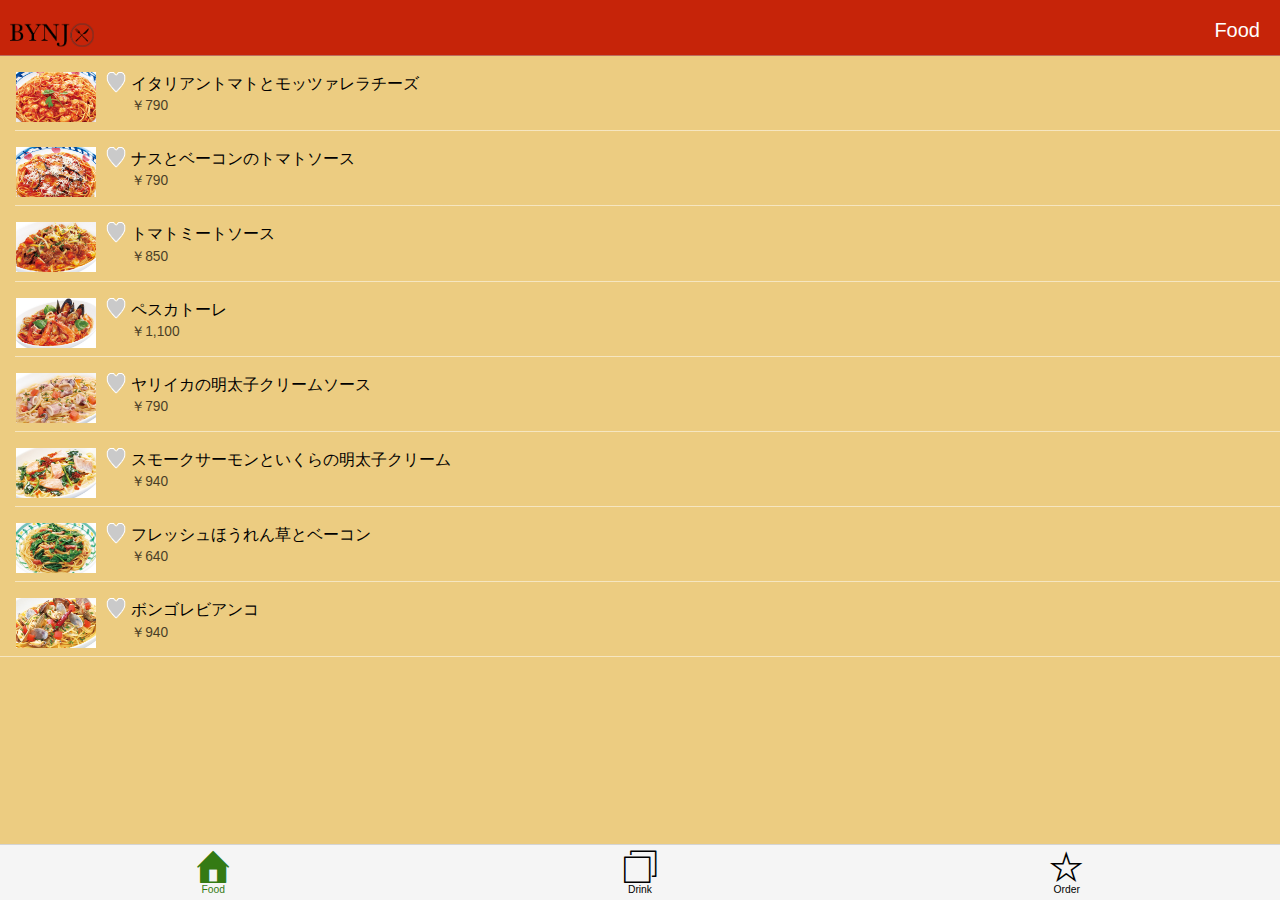
<file: static/index.html>
<!DOCTYPE html>
<html>
	<head>
		<title>Jitterz Mobile</title>
		<meta charset="utf-8" />

		<!-- Styles -->
		<link rel="stylesheet" href="kendo/styles/kendo.mobile.all.min.css" />

        <!-- Scripts -->
		<script type="text/javascript" src="cordova.js"></script>
		<script type="text/javascript" src="http://maps.google.com/maps/api/js?sensor=true"></script>
		<script type="text/javascript" src="kendo/js/jquery.min.js"></script>
		<script type="text/javascript" src="kendo/js/kendo.mobile.min.js"></script>
		<script type="text/javascript" src="scripts/appData.js"></script>
		<script type="text/javascript" src="viewModels/viewModels.js"></script>
		<script type="text/javascript" src="scripts/main.js"></script>
		<script type="text/javascript" src="js/script.js"></script>
		<script type="text/javascript" src="js/order.js"></script>
		<script type="text/javascript" src="js/batoran.js"></script>
		<!-- Default Stylesheet -->
		<link rel="stylesheet" href="styles/main.css" />
	</head>
	<body>
		<!-- Page Layout -->
		<div data-role="layout" data-id="jitterz-default">
			<header data-role="header" data-id="jitterz-default-header">
				<div data-role="navbar">
					<span data-role="view-title"></span>
					<img src="images/img_logo.png" alt="">
				</div>
			</header>
			<div data-role="footer" id="footertab">
				<div data-role="tabstrip" data-id="jitterz-tabstrip">
					<a href="#home" data-icon="home" id="tabfood">Food</a>
					<a href="views/cardsView.html" data-icon="organize" id="tabcard">Drink</a>
					<a href="views/orderView.html" data-icon="toprated" id="tabpay">Order</a>
					<!-- <a href="views/cardsView.html" data-icon="toprated" id="tabpay">Card</a> -->
					<!-- <a href="views/storesView.html" data-icon="globe">Stores</a> -->
				</div>
			</div>
		</div>

		<!-- Home page -->
		<div id="home" data-role="view" data-title="Food" data-model="announcementViewModel">
			<ul data-role="listview" id="announcements-listview"
				data-style="inset" data-template="announcement-listview-template" data-bind="source: announcements">
			</ul>
		</div>

		<!-- Home page template -->
		<script id="announcement-listview-template" type="text/x-kendo-template">
        	<div class="j-listview-item announcement">
            	<img src="#:url#" />
                <div class="j-listview-item-content">
                		<p class="heart">♡</p>
                    <span class="name">#:title#</span>
                    <span class="price"><span>#:description#</span></span>
                </div>
        	</div>
		</script>
        <link rel="stylesheet" href="https://maxcdn.bootstrapcdn.com/bootstrap/3.3.4/css/bootstrap.min.css">
        <script src="https://js.braintreegateway.com/v2/braintree.js"></script>

		<script>
    var app = new kendo.mobile.Application(document.body, { transition: "slide", layout: "jitterz-default" });

		</script>
	</body>
</html>
</file>
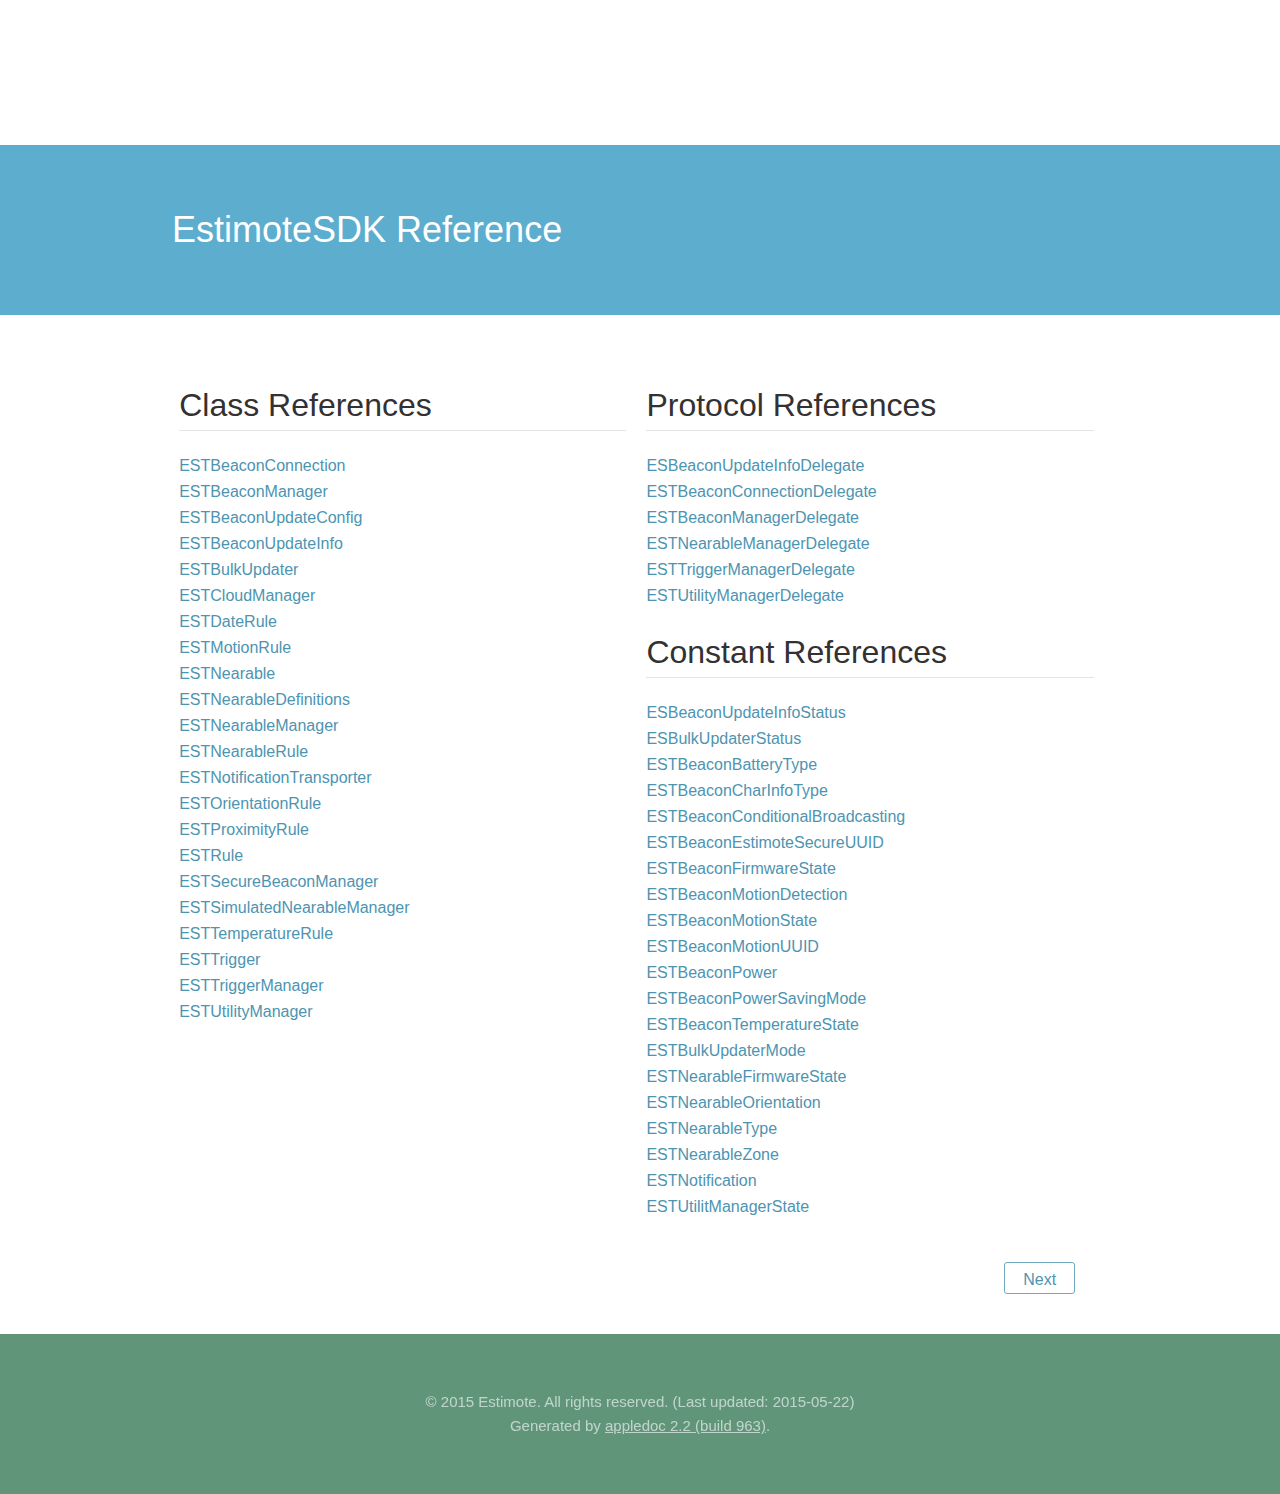
<file: app/Documents/index.html>
<!DOCTYPE HTML>
<html>
	<head>
		<meta http-equiv="Content-Type" content="text/html; charset=utf-8" />
		<title>EstimoteSDK Reference</title>
		<link rel="stylesheet" type="text/css" href="css/styles.css" media="all" />
		<link rel="stylesheet" type="text/css" media="print" href="css/stylesPrint.css" />
		<meta name="generator" content="appledoc 2.2 (build 963)" />
	</head>
	<body>
		<header id="top_header">
			<div id="library" class="hideInXcode">
				<h1><a id="libraryTitle" href="index.html">EstimoteSDK </a></h1>
				<a id="developerHome" href="index.html">Estimote</a>
			</div>
			
			<div id="title" role="banner">
				<h1 class="hideInXcode">EstimoteSDK Reference</h1>
			</div>
			<ul id="headerButtons" role="toolbar"></ul>
		</header>
		<article>
			<div id="overview_contents" role="main">
				<div class="main-navigation navigation-top">
					<a href="hierarchy.html">Next</a>
				</div>
				<div id="header">
					<div class="section-header">
						<h1 class="title title-header">EstimoteSDK Reference</h1>
					</div>		
				</div>
				<div id="container">
					
                        
                    
					
					
					<div class="index-column">
						<h2 class="index-title">Class References</h2>
						<ul>
							
							<li><a href="Classes/ESTBeaconConnection.html">ESTBeaconConnection</a></li>
							
							<li><a href="Classes/ESTBeaconManager.html">ESTBeaconManager</a></li>
							
							<li><a href="Classes/ESTBeaconUpdateConfig.html">ESTBeaconUpdateConfig</a></li>
							
							<li><a href="Classes/ESTBeaconUpdateInfo.html">ESTBeaconUpdateInfo</a></li>
							
							<li><a href="Classes/ESTBulkUpdater.html">ESTBulkUpdater</a></li>
							
							<li><a href="Classes/ESTCloudManager.html">ESTCloudManager</a></li>
							
							<li><a href="Classes/ESTDateRule.html">ESTDateRule</a></li>
							
							<li><a href="Classes/ESTMotionRule.html">ESTMotionRule</a></li>
							
							<li><a href="Classes/ESTNearable.html">ESTNearable</a></li>
							
							<li><a href="Classes/ESTNearableDefinitions.html">ESTNearableDefinitions</a></li>
							
							<li><a href="Classes/ESTNearableManager.html">ESTNearableManager</a></li>
							
							<li><a href="Classes/ESTNearableRule.html">ESTNearableRule</a></li>
							
							<li><a href="Classes/ESTNotificationTransporter.html">ESTNotificationTransporter</a></li>
							
							<li><a href="Classes/ESTOrientationRule.html">ESTOrientationRule</a></li>
							
							<li><a href="Classes/ESTProximityRule.html">ESTProximityRule</a></li>
							
							<li><a href="Classes/ESTRule.html">ESTRule</a></li>
							
							<li><a href="Classes/ESTSecureBeaconManager.html">ESTSecureBeaconManager</a></li>
							
							<li><a href="Classes/ESTSimulatedNearableManager.html">ESTSimulatedNearableManager</a></li>
							
							<li><a href="Classes/ESTTemperatureRule.html">ESTTemperatureRule</a></li>
							
							<li><a href="Classes/ESTTrigger.html">ESTTrigger</a></li>
							
							<li><a href="Classes/ESTTriggerManager.html">ESTTriggerManager</a></li>
							
							<li><a href="Classes/ESTUtilityManager.html">ESTUtilityManager</a></li>
							
						</ul>
					</div>
					
					
						
					<div class="index-column">
						
						<h2 class="index-title">Protocol References</h2>
						<ul>
							
							<li><a href="Protocols/ESBeaconUpdateInfoDelegate.html">ESBeaconUpdateInfoDelegate</a></li>
							
							<li><a href="Protocols/ESTBeaconConnectionDelegate.html">ESTBeaconConnectionDelegate</a></li>
							
							<li><a href="Protocols/ESTBeaconManagerDelegate.html">ESTBeaconManagerDelegate</a></li>
							
							<li><a href="Protocols/ESTNearableManagerDelegate.html">ESTNearableManagerDelegate</a></li>
							
							<li><a href="Protocols/ESTTriggerManagerDelegate.html">ESTTriggerManagerDelegate</a></li>
							
							<li><a href="Protocols/ESTUtilityManagerDelegate.html">ESTUtilityManagerDelegate</a></li>
							
						</ul>
						
                        
						<h2 class="index-title">Constant References</h2>
						<ul>
                        
                        <li><a href="Constants/ESBeaconUpdateInfoStatus.html">ESBeaconUpdateInfoStatus</a></li>
                        
                        <li><a href="Constants/ESBulkUpdaterStatus.html">ESBulkUpdaterStatus</a></li>
                        
                        <li><a href="Constants/ESTBeaconBatteryType.html">ESTBeaconBatteryType</a></li>
                        
                        <li><a href="Constants/ESTBeaconCharInfoType.html">ESTBeaconCharInfoType</a></li>
                        
                        <li><a href="Constants/ESTBeaconConditionalBroadcasting.html">ESTBeaconConditionalBroadcasting</a></li>
                        
                        <li><a href="Constants/ESTBeaconEstimoteSecureUUID.html">ESTBeaconEstimoteSecureUUID</a></li>
                        
                        <li><a href="Constants/ESTBeaconFirmwareState.html">ESTBeaconFirmwareState</a></li>
                        
                        <li><a href="Constants/ESTBeaconMotionDetection.html">ESTBeaconMotionDetection</a></li>
                        
                        <li><a href="Constants/ESTBeaconMotionState.html">ESTBeaconMotionState</a></li>
                        
                        <li><a href="Constants/ESTBeaconMotionUUID.html">ESTBeaconMotionUUID</a></li>
                        
                        <li><a href="Constants/ESTBeaconPower.html">ESTBeaconPower</a></li>
                        
                        <li><a href="Constants/ESTBeaconPowerSavingMode.html">ESTBeaconPowerSavingMode</a></li>
                        
                        <li><a href="Constants/ESTBeaconTemperatureState.html">ESTBeaconTemperatureState</a></li>
                        
                        <li><a href="Constants/ESTBulkUpdaterMode.html">ESTBulkUpdaterMode</a></li>
                        
                        <li><a href="Constants/ESTNearableFirmwareState.html">ESTNearableFirmwareState</a></li>
                        
                        <li><a href="Constants/ESTNearableOrientation.html">ESTNearableOrientation</a></li>
                        
                        <li><a href="Constants/ESTNearableType.html">ESTNearableType</a></li>
                        
                        <li><a href="Constants/ESTNearableZone.html">ESTNearableZone</a></li>
                        
                        <li><a href="Constants/ESTNotification.html">ESTNotification</a></li>
                        
                        <li><a href="Constants/ESTUtilitManagerState.html">ESTUtilitManagerState</a></li>
                        
						</ul>
						
						
					</div>
					
				</div>
				<div class="main-navigation navigation-bottom">
					<a href="hierarchy.html">Next</a>
				</div>
				<div id="footer">
					<hr />
					<div class="footer-copyright">
						<p><span class="copyright">&copy; 2015 Estimote. All rights reserved. (Last updated: 2015-05-22)</span><br />
						
						<span class="generator">Generated by <a href="http://appledoc.gentlebytes.com">appledoc 2.2 (build 963)</a>.</span></p>
						
	
					</div>
				</div>
			</div>
		</article>		
	</body>
</html>
</file>
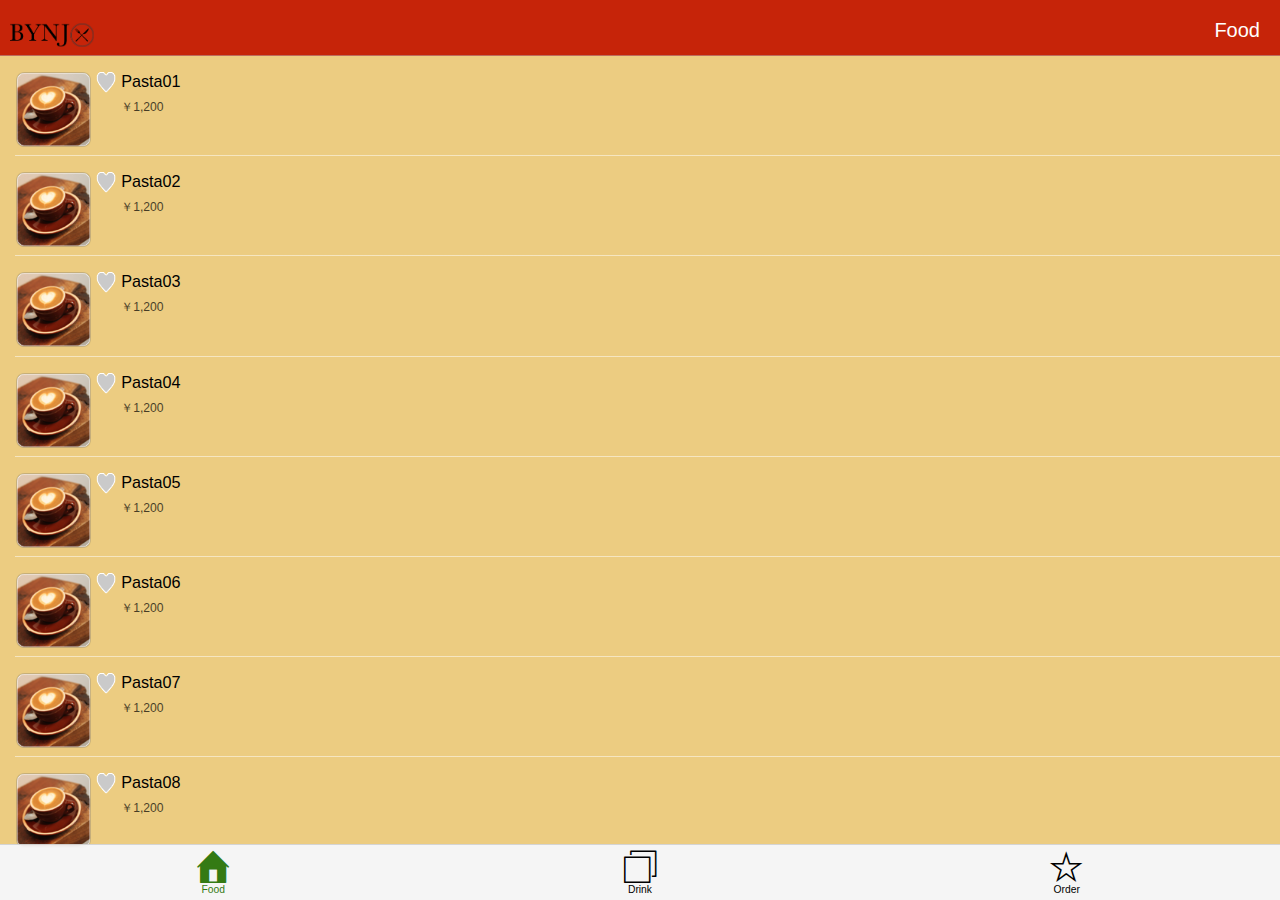
<file: static/index2.html>
<!DOCTYPE html>
<html>
	<head>
		<title>Jitterz Mobile</title>
		<meta charset="utf-8" />

		<!-- Styles -->
		<link rel="stylesheet" href="kendo/styles/kendo.mobile.all.min.css" />

        <!-- Scripts -->
		<script type="text/javascript" src="cordova.js"></script>
		<script type="text/javascript" src="http://maps.google.com/maps/api/js?sensor=true"></script>
		<script type="text/javascript" src="kendo/js/jquery.min.js"></script>
		<script type="text/javascript" src="kendo/js/kendo.mobile.min.js"></script>
		<script type="text/javascript" src="scripts/appData2.js"></script>
		<script type="text/javascript" src="viewModels/viewModels.js"></script>
		<script type="text/javascript" src="scripts/main.js"></script>
		<script type="text/javascript" src="js/script.js"></script>
		<script type="text/javascript" src="js/order.js"></script>
		<script type="text/javascript" src="js/batoran.js"></script>
		<!-- Default Stylesheet -->
		<link rel="stylesheet" href="styles/main2.css" />
	</head>
	<body>
		<!-- Page Layout -->
		<div data-role="layout" data-id="jitterz-default">
			<header data-role="header" data-id="jitterz-default-header">
				<div data-role="navbar">
					<span data-role="view-title"></span>
					<img src="images/img_logo.png" alt="">
				</div>
			</header>
			<div data-role="footer" id="footertab">
				<div data-role="tabstrip" data-id="jitterz-tabstrip">
					<a href="#home" data-icon="home" id="tabfood">Food</a>
					<a href="views/cardsView.html" data-icon="organize" id="tabcard">Drink</a>
					<a href="views/orderView.html" data-icon="toprated" id="tabpay">Order</a>
					<!-- <a href="views/cardsView.html" data-icon="toprated" id="tabpay">Card</a> -->
					<!-- <a href="views/storesView.html" data-icon="globe">Stores</a> -->
				</div>
			</div>
		</div>

		<!-- Home page -->
		<div id="home" data-role="view" data-title="Food" data-model="announcementViewModel">
			<ul data-role="listview" id="announcements-listview"
				data-style="inset" data-template="announcement-listview-template" data-bind="source: announcements">
			</ul>
		</div>

		<!-- Home page template -->
		<script id="announcement-listview-template" type="text/x-kendo-template">
        	<div class="j-listview-item announcement">
            	<img src="#:url#" />
                <div class="j-listview-item-content">
                		<p class="heart">♡</p>
                    <span class="name">#:title#</span>
                    <span class="price"><span>#:description#</span></span>
                </div>
        	</div>
		</script>

		<script>
			var app = new kendo.mobile.Application(document.body, { transition: "slide", layout: "jitterz-default" });
		</script>
	</body>
</html>
</file>
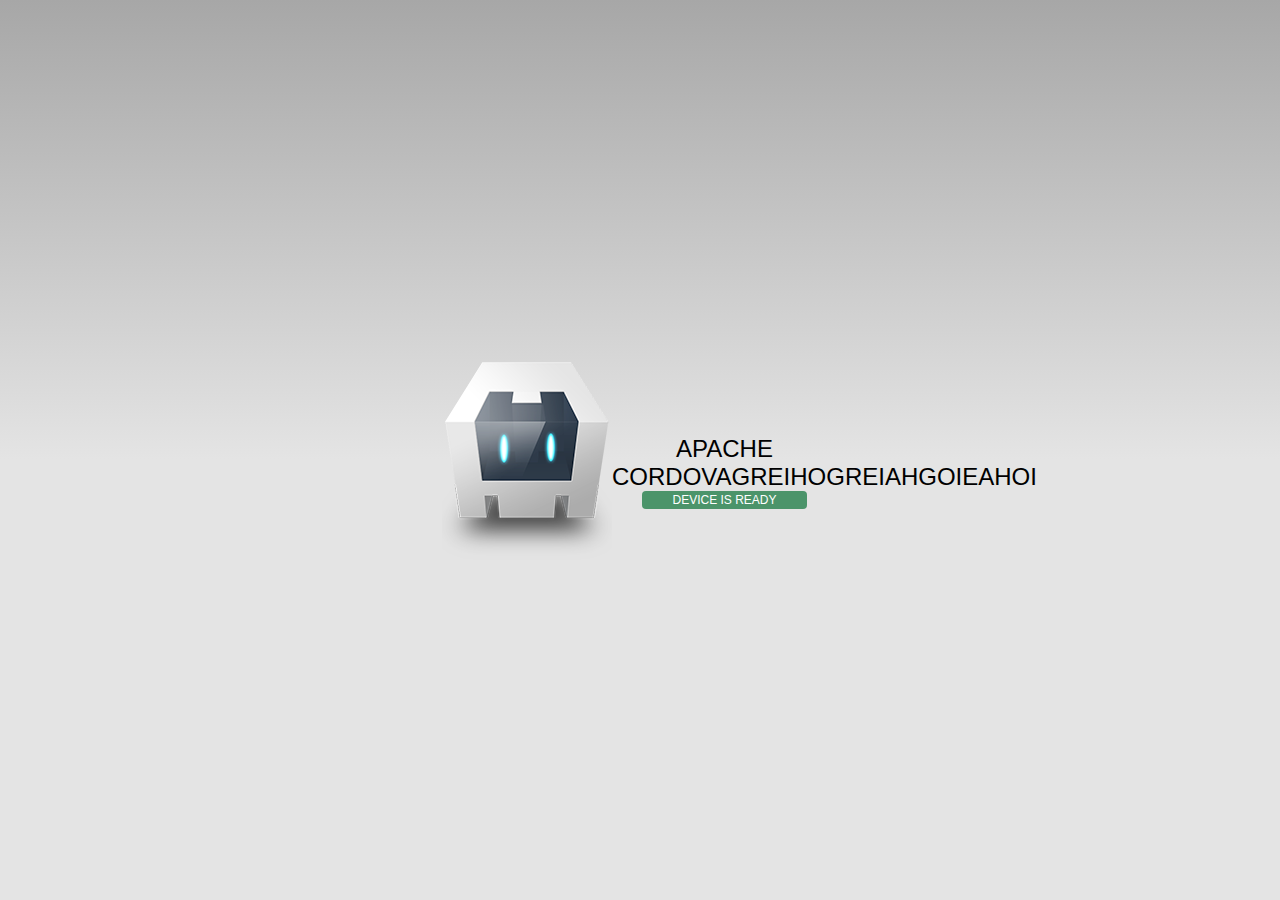
<file: static/menu.html>
<!DOCTYPE html>
<!--
    Licensed to the Apache Software Foundation (ASF) under one
    or more contributor license agreements.  See the NOTICE file
    distributed with this work for additional information
    regarding copyright ownership.  The ASF licenses this file
    to you under the Apache License, Version 2.0 (the
    "License"); you may not use this file except in compliance
    with the License.  You may obtain a copy of the License at

    http://www.apache.org/licenses/LICENSE-2.0

    Unless required by applicable law or agreed to in writing,
    software distributed under the License is distributed on an
    "AS IS" BASIS, WITHOUT WARRANTIES OR CONDITIONS OF ANY
     KIND, either express or implied.  See the License for the
    specific language governing permissions and limitations
    under the License.
-->
<html>
    <head>
        <!--
        Customize this policy to fit your own app's needs. For more guidance, see:
            https://github.com/apache/cordova-plugin-whitelist/blob/master/README.md#content-security-policy
        Some notes:
            * gap: is required only on iOS (when using UIWebView) and is needed for JS->native communication
            * https://ssl.gstatic.com is required only on Android and is needed for TalkBack to function properly
            * Disables use of inline scripts in order to mitigate risk of XSS vulnerabilities. To change this:
                * Enable inline JS: add 'unsafe-inline' to default-src
        -->
        <meta http-equiv="Content-Security-Policy" content="default-src 'self' data: gap: https://ssl.gstatic.com 'unsafe-eval'; style-src 'self' 'unsafe-inline'; media-src *">
        <meta name="format-detection" content="telephone=no">
        <meta name="msapplication-tap-highlight" content="no">
        <meta name="viewport" content="user-scalable=no, initial-scale=1, maximum-scale=1, minimum-scale=1, width=device-width">
        <link rel="stylesheet" type="text/css" href="css/index.css">
        <title>Hello WorldAAA</title>
    </head>
    <body>
        <div class="app">
            <h1>Apache Cordovagreihogreiahgoieahoi</h1>
            <div id="deviceready" class="blink">
                <p class="event listening">Connecting to Device</p>
                <p class="event received">Device is Ready</p>
            </div>
        </div>
        <script type="text/javascript" src="cordova.js"></script>
        <script type="text/javascript" src="js/index.js"></script>
    </body>
</html>
</file>
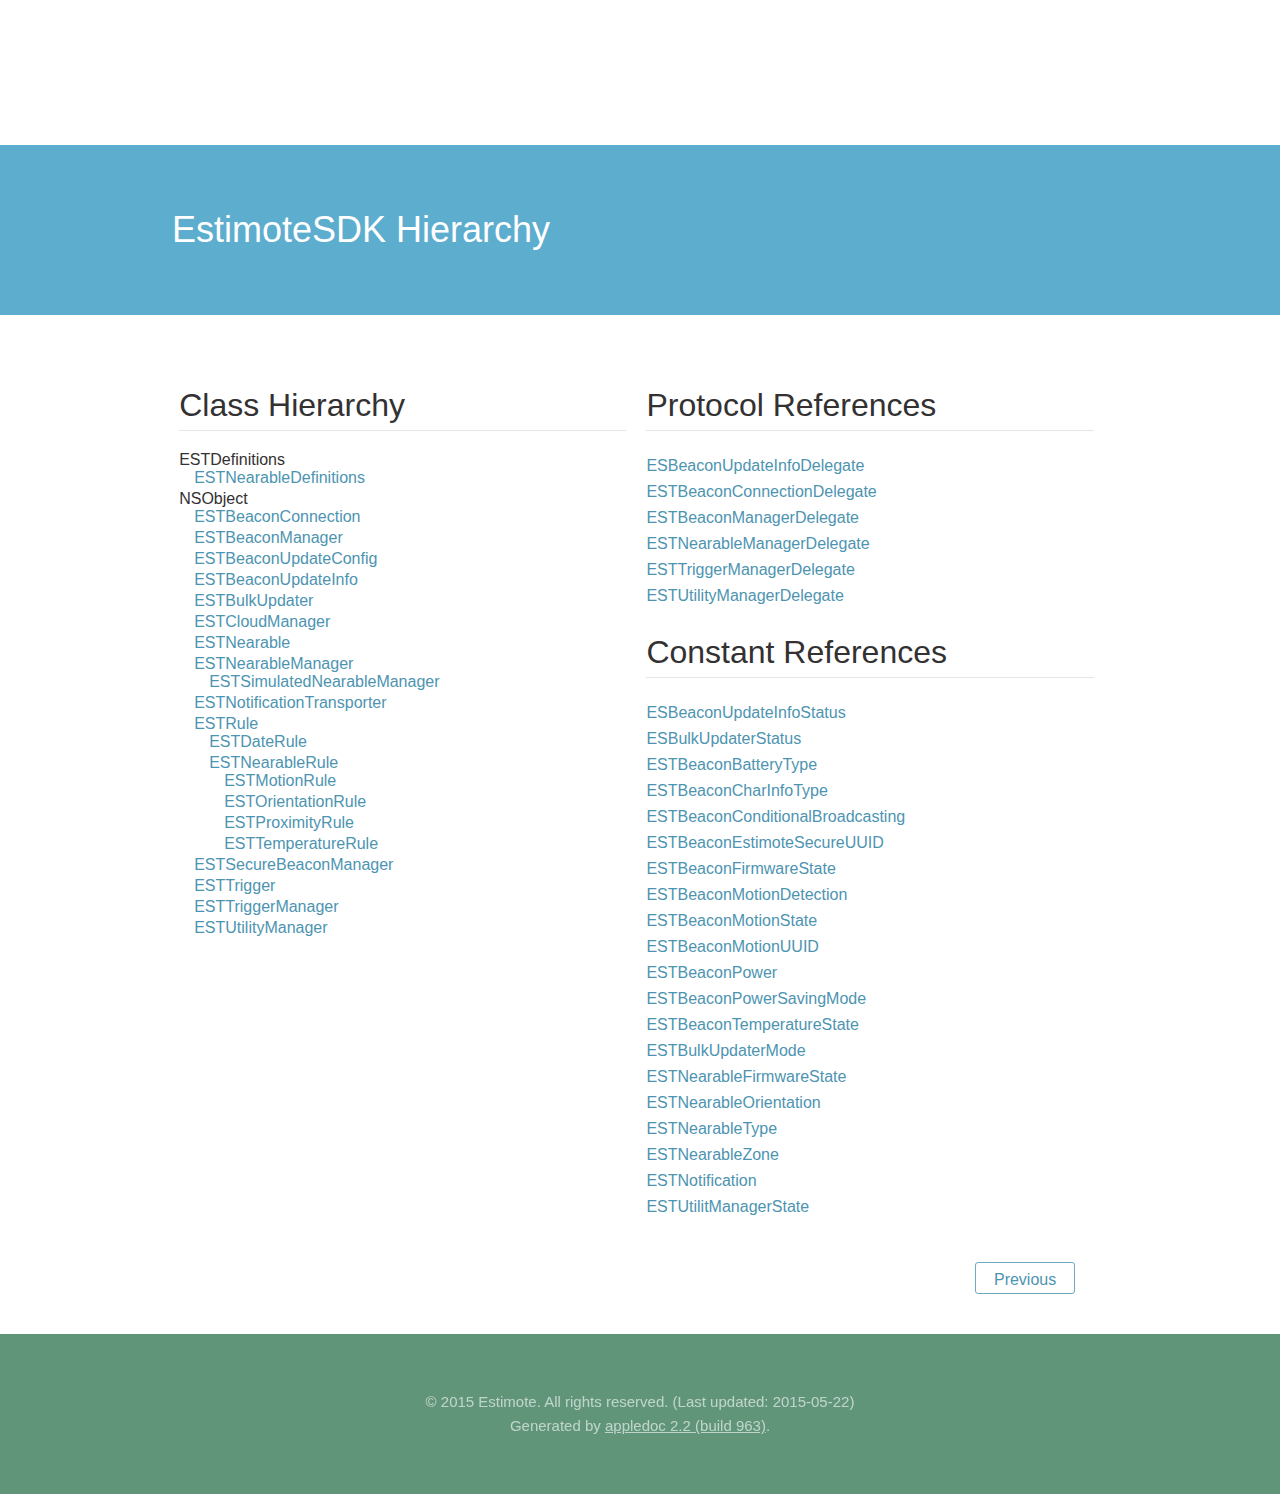
<file: app/Documents/hierarchy.html>
<!DOCTYPE HTML>
<html>
	<head>
		<meta http-equiv="Content-Type" content="text/html; charset=utf-8" />
		<title>EstimoteSDK Hierarchy</title>
			<link rel="stylesheet" type="text/css" href="css/styles.css" media="all" />
			<link rel="stylesheet" type="text/css" media="print" href="css/stylesPrint.css" />
		<meta name="generator" content="appledoc 2.2 (build 963)" />
	</head>
	<body>
		<header id="top_header">
			<div id="library" class="hideInXcode">
				<h1><a id="libraryTitle" href="index.html">EstimoteSDK </a></h1>
				<a id="developerHome" href="index.html">Estimote</a>
			</div>
			
			<div id="title" role="banner">
				<h1 class="hideInXcode">EstimoteSDK Hierarchy</h1>
			</div>
			<ul id="headerButtons" role="toolbar"></ul>
		</header>
		<article>
			<div id="overview_contents" role="main">
				<div class="main-navigation navigation-top">
					<a href="index.html">Previous</a>
				</div>
				<div id="header">
					<div class="section-header">
						<h1 class="title title-header">EstimoteSDK Hierarchy</h1>
					</div>		
				</div>
				<div id="container">
					
					<div class="index-column hierarchy-column">
						<h2 class="index-title">Class Hierarchy</h2>
						
	<ul>
	
		<li>ESTDefinitions
	<ul>
	
		<li><a href="Classes/ESTNearableDefinitions.html">ESTNearableDefinitions</a></li>
	
	</ul>
</li>
	
		<li>NSObject
	<ul>
	
		<li><a href="Classes/ESTBeaconConnection.html">ESTBeaconConnection</a></li>
	
		<li><a href="Classes/ESTBeaconManager.html">ESTBeaconManager</a></li>
	
		<li><a href="Classes/ESTBeaconUpdateConfig.html">ESTBeaconUpdateConfig</a></li>
	
		<li><a href="Classes/ESTBeaconUpdateInfo.html">ESTBeaconUpdateInfo</a></li>
	
		<li><a href="Classes/ESTBulkUpdater.html">ESTBulkUpdater</a></li>
	
		<li><a href="Classes/ESTCloudManager.html">ESTCloudManager</a></li>
	
		<li><a href="Classes/ESTNearable.html">ESTNearable</a></li>
	
		<li><a href="Classes/ESTNearableManager.html">ESTNearableManager</a>
	<ul>
	
		<li><a href="Classes/ESTSimulatedNearableManager.html">ESTSimulatedNearableManager</a></li>
	
	</ul>
</li>
	
		<li><a href="Classes/ESTNotificationTransporter.html">ESTNotificationTransporter</a></li>
	
		<li><a href="Classes/ESTRule.html">ESTRule</a>
	<ul>
	
		<li><a href="Classes/ESTDateRule.html">ESTDateRule</a></li>
	
		<li><a href="Classes/ESTNearableRule.html">ESTNearableRule</a>
	<ul>
	
		<li><a href="Classes/ESTMotionRule.html">ESTMotionRule</a></li>
	
		<li><a href="Classes/ESTOrientationRule.html">ESTOrientationRule</a></li>
	
		<li><a href="Classes/ESTProximityRule.html">ESTProximityRule</a></li>
	
		<li><a href="Classes/ESTTemperatureRule.html">ESTTemperatureRule</a></li>
	
	</ul>
</li>
	
	</ul>
</li>
	
		<li><a href="Classes/ESTSecureBeaconManager.html">ESTSecureBeaconManager</a></li>
	
		<li><a href="Classes/ESTTrigger.html">ESTTrigger</a></li>
	
		<li><a href="Classes/ESTTriggerManager.html">ESTTriggerManager</a></li>
	
		<li><a href="Classes/ESTUtilityManager.html">ESTUtilityManager</a></li>
	
	</ul>
</li>
	
	</ul>

					</div>
					
					
						
					<div class="index-column">
						
						<h2 class="index-title">Protocol References</h2>
						<ul>
							
							<li><a href="Protocols/ESBeaconUpdateInfoDelegate.html">ESBeaconUpdateInfoDelegate</a></li>
							
							<li><a href="Protocols/ESTBeaconConnectionDelegate.html">ESTBeaconConnectionDelegate</a></li>
							
							<li><a href="Protocols/ESTBeaconManagerDelegate.html">ESTBeaconManagerDelegate</a></li>
							
							<li><a href="Protocols/ESTNearableManagerDelegate.html">ESTNearableManagerDelegate</a></li>
							
							<li><a href="Protocols/ESTTriggerManagerDelegate.html">ESTTriggerManagerDelegate</a></li>
							
							<li><a href="Protocols/ESTUtilityManagerDelegate.html">ESTUtilityManagerDelegate</a></li>
							
						</ul>
						
                        
						<h2 class="index-title">Constant References</h2>
						<ul>
                            
                            <li><a href="Constants/ESBeaconUpdateInfoStatus.html">ESBeaconUpdateInfoStatus</a></li>
                            
                            <li><a href="Constants/ESBulkUpdaterStatus.html">ESBulkUpdaterStatus</a></li>
                            
                            <li><a href="Constants/ESTBeaconBatteryType.html">ESTBeaconBatteryType</a></li>
                            
                            <li><a href="Constants/ESTBeaconCharInfoType.html">ESTBeaconCharInfoType</a></li>
                            
                            <li><a href="Constants/ESTBeaconConditionalBroadcasting.html">ESTBeaconConditionalBroadcasting</a></li>
                            
                            <li><a href="Constants/ESTBeaconEstimoteSecureUUID.html">ESTBeaconEstimoteSecureUUID</a></li>
                            
                            <li><a href="Constants/ESTBeaconFirmwareState.html">ESTBeaconFirmwareState</a></li>
                            
                            <li><a href="Constants/ESTBeaconMotionDetection.html">ESTBeaconMotionDetection</a></li>
                            
                            <li><a href="Constants/ESTBeaconMotionState.html">ESTBeaconMotionState</a></li>
                            
                            <li><a href="Constants/ESTBeaconMotionUUID.html">ESTBeaconMotionUUID</a></li>
                            
                            <li><a href="Constants/ESTBeaconPower.html">ESTBeaconPower</a></li>
                            
                            <li><a href="Constants/ESTBeaconPowerSavingMode.html">ESTBeaconPowerSavingMode</a></li>
                            
                            <li><a href="Constants/ESTBeaconTemperatureState.html">ESTBeaconTemperatureState</a></li>
                            
                            <li><a href="Constants/ESTBulkUpdaterMode.html">ESTBulkUpdaterMode</a></li>
                            
                            <li><a href="Constants/ESTNearableFirmwareState.html">ESTNearableFirmwareState</a></li>
                            
                            <li><a href="Constants/ESTNearableOrientation.html">ESTNearableOrientation</a></li>
                            
                            <li><a href="Constants/ESTNearableType.html">ESTNearableType</a></li>
                            
                            <li><a href="Constants/ESTNearableZone.html">ESTNearableZone</a></li>
                            
                            <li><a href="Constants/ESTNotification.html">ESTNotification</a></li>
                            
                            <li><a href="Constants/ESTUtilitManagerState.html">ESTUtilitManagerState</a></li>
                            
						</ul>
						
						
					</div>
					
				</div>
				<div class="main-navigation navigation-bottom">
					<a href="index.html">Previous</a>
				</div>
				<div id="footer">
					<hr />
					<div class="footer-copyright">
						<p><span class="copyright">&copy; 2015 Estimote. All rights reserved. (Last updated: 2015-05-22)</span><br />
						
						<span class="generator">Generated by <a href="http://appledoc.gentlebytes.com">appledoc 2.2 (build 963)</a>.</span></p>
						
	
					</div>
				</div>
			</div>
		</article>		
	</body>
</html>
</file>
<file: static/styles/main.css>
/* kendo override styles */
.km-ios7 .km-touch-scrollbar,
.km-ios .km-touch-scrollbar,
.km-android .km-touch-scrollbar,
.km-wp .km-touch-scrollbar {
    background-color: #fff;
}

/* ios7 specific styles */
.km-ios7 .km-view .km-content {
    background-color: #eccc81;
}
.km-ios7 .k-list,
.km-ios7 .k-slider,
.km-ios7 .km-widget {
    color: #347a14;
}

.km-ios7 .km-view .km-content .km-list > li {
    border-image: -webkit-linear-gradient(left,transparent 1em,rgba(255,255,255,0.5) 1em,rgba(255,255,255,0.5) 100%) 1 stretch;
}
.km-ios7 .km-list>li:last-child {
	-webkit-box-shadow: inset 0 -1px 0 rgba(255,255,255,0.5);
}
.km-ios7 .km-listview-link:after {
    color: rgba(255,255,255,0.5);
}
.km-ios7 .km-view .km-content .km-list .km-state-active .km-listview-link {
    background-color: #907759;
}

/* ios specific styles */
.km-ios .km-view .km-content {
    background-image: none;
    background-repeat: no-repeat;
    background-position: 0% 0%;
    background-color: #422e17;
}
.km-ios .km-view .km-navbar {
    background-color: #604118;
}

.km-ios .km-view .km-tabstrip .km-button {
    background-color: #604118;
}
.km-ios .km-view .km-tabstrip .km-button.km-state-active,
.km-ios .km-view .km-navbar .km-button,
.km-ios .km-view .km-navbar .km-button.km-state-active,
.km-ios .km-view .km-content .km-list .km-state-active .km-listview-link {
    background-color: #133403;
}
.km-ios .km-view .km-tabstrip .km-button .km-icon,
.km-ios .km-view .km-tabstrip .km-state-active span.km-icon {
    color: #fff;
}

/* android specific styles */
.km-android .km-shim,
.km-android .km-popup,
.km-android .k-slider,
.km-android .km-badge,
.km-android .km-switch-on,
.km-android .km-current-page,
.km-android input:focus,
.km-android select:focus,
.km-android textarea:focus,
.km-android input:checked,
.km-android .km-touch-scrollbar,
.km-android .km-widget .k-state-focused,
.km-android .km-widget .km-state-active {
    color: #fff;
}

.km-android .km-view .km-content {
    background-color: #422e17;
}
.km-android .km-view .km-navbar {
    background-color: #604118;
}
.km-android .km-view .km-tabstrip .km-button.km-state-active {
    background-color: #133403;
    border-color: #fff;
}
.km-android .km-view .km-tabstrip .km-state-active span.km-icon {
    color: #fff;
}
.km-android .km-view .km-navbar .km-buttongroup .km-button {
    background-color: transparent;
    border: 1px solid #133403;
}
.km-android .km-view .km-navbar .km-button.km-state-active {
	background-color: #133403;
}
.km-android .km-view .km-navbar .km-button.km-state-active:after {
    display: none;
}
.km-android .km-view .km-content .km-list .km-state-active .km-listview-link {
    background-color: #133403;
}

/* windows phone specific styles */
.km-wp .km-view .km-content,
.km-wp .km-view .km-navbar {
    background-color: #af9577;
}
.km-wp .km-actionsheet li a {
    text-transform: lowercase;
    font-weight: normal;
    font-size: 0.9em;
}

/* map styles */
#map {
    width:100%;
    height:100%;
    position: absolute;
    top:0;
    left:0;
}
#offline {
    color: #fff;
    position: absolute;
    top: 50%;
    margin:0 auto;
    width:100%;
    text-align: center;
}

/* card styles */
#cardFront, #cardBack, #rewardCardFront, #rewardCardBack {
    border-radius: 10px;
    cursor: pointer;
    width: 300px;
    height: 170px;
    margin: 10px auto;
    position: relative;
    box-shadow: 0px 0px 2px #333;
    -webkit-box-shadow: 0px 0px 2px #333;
}
#cardBack, #rewardCardBack { display:none; }

#cardBack img,
#rewardCardBack img {
    width: 130px;
    height: 130px;
    position: absolute;
    top: 50%;
    left: 50%;
    margin-top: -65px;
    margin-left: -65px;
}

.gold {
    background: #fdc20b;
    background: -moz-linear-gradient(top, #fdc20b 0%, #ffd336 100%);
    background: -webkit-gradient(linear, left top, left bottom, color-stop(0%, #fdc20b), color-stop(100%, #ffd336));
    background: -webkit-linear-gradient(top, #fdc20b 0%, #ffd336 100%);
    background: -o-linear-gradient(top, #fdc20b 0%, #ffd336 100%);
    background: -ms-linear-gradient(top, #fdc20b 0%, #ffd336 100%);
    background: linear-gradient(to bottom, #fdc20b 0%, #ffd336 100%);
}
.silver {
    background: #c0c4c6;
    background: -moz-linear-gradient(top, #c0c4c6 0%, #ccd0d3 100%);
    background: -webkit-gradient(linear, left top, left bottom, color-stop(0%, #c0c4c6), color-stop(100%, #ccd0d3));
    background: -webkit-linear-gradient(top, #c0c4c6 0%, #ccd0d3 100%);
    background: -o-linear-gradient(top, #c0c4c6 0%, #ccd0d3 100%);
    background: -ms-linear-gradient(top, #c0c4c6 0%, #ccd0d3 100%);
    background: linear-gradient(to bottom, #c0c4c6 0%, #ccd0d3 100%);
}

.card-line {
	height: 40px;
    width: 100%;
    background: rgba(0,0,0,0.3);
    text-align: center;
    position: absolute;
    bottom: 15px;
    left: 0;
}
.card-line > span {
    font-size: 23px;
    opacity: 0.7;
    text-shadow: -0px -1px 3px black;
    color: white;
    font-weight: normal;
    font-family: monospace;
    text-transform: uppercase;
    letter-spacing: 0.25em;
    top: 8px;
	position: relative;
}

.card-icon {
    float: left;
    height: 80px;
    width: 80px;
    border: solid 1px rgba(0, 0, 0, 0.4);
    border-radius: 10px;
    margin-left: 16px;
    margin-top: 16px;
    background-color: #eee;
    position: relative;
}
.card-icon > .j-icon {
    margin-left: 5px;
}

.card-bonus {
    float: right;
    margin-top: 30px;
    width: 200px;
}
.card-bonus > span {
    margin-left: 16px;
    text-shadow: 0px -1px 3px black;
    color: #fff;
    font-size: 24px;
}
.card-bonus > div > span {
    font-size: 12px;
    margin-left: 16px;
    margin-top:4px;
    text-align: center;
    color: rgba(0,0,0,.5);
}
.card-bonus > div > span:last-of-type {
    margin-left: 0;
    font-weight: bold;
}

.j-icon {
    background: url("../images/cofeeCup-sprite.png") no-repeat 0 0;
    position: absolute;
    top: 50%;
    left: 10px;
    width: 50px;
    height: 50px;
    margin-top: -25px;
    -webkit-border-radius: 8px;
    border-radius: 8px;
}
.j-icon.main-badge { background-position: 0 0; }
.j-icon.golden-badge { background-position: 0 -50px; }
.j-icon.silver-badge { background-position: 0 -100px; }
.j-icon.reward-badge { background-position: 0 -250px }

/* listview item styles */
.j-listview-item > .j-listview-item-content {
    padding-left: 60px;
}
.j-listview-item > .j-listview-item-content:after {
	clear: both;
}
.j-listview-item > .j-listview-item-content > span {
    display:block;
    font-size: 0.9em;
}
.j-listview-item > .j-listview-item-content > span:last-of-type:not(:first-of-type) {
    font-size: 0.7em;
    opacity: 0.7;
}

.j-listview-item.announcement > .j-listview-item-content {
    padding-left: 100px;
}
.j-listview-item.announcement > .j-listview-item-content > span {
    font-size: 1em;
    margin-top: 8px;
}
.j-listview-item.announcement > .j-listview-item-content > span:last-of-type {
    font-size: 0.85em;
}
.j-listview-item.announcement > img {
    width: 80px;
    height: 50px;
    float: left;
    border-radius: 0px !important;
}

.j-listview-item.stores > .j-listview-item-content {
    padding-left: 0;
}
.j-listview-item.rewards > .j-listview-item-content > span {

}

@media (-webkit-min-device-pixel-ratio: 2), (min-resolution: 192dpi) {
	.j-icon {
        background: url("../images/cofeeCup-sprite@x2.png") no-repeat 0 0;
        background-size: 100%;
	}
}

.km-ios7 .km-navbar {
    background-color:#c62409;
    padding-top: 5px;
}
.km-ios7 .km-view-title {
  font-size:20px;
  font-weight:normal;
  color: #fff;
  padding-right: 20px;
  text-align: right;
}
    .km-ios7 .km-view-title img {
        height: 24px;
        width:auto;
        position: absolute;
        top: 18px;
        left: 10px;
    }

.j-listview-item.announcement > .j-listview-item-content {
    position: relative;
    padding-left: 105px;
}
.j-listview-item-content p {
    position: absolute;
    top: 0px;
    font-size: 20px !important;
    color: #e93367;
    width: 20px;
    height: 21px;
    left: 80px;
    font-size: 14px;
    background: url("../images/icon_fav_off.png") left top no-repeat;
    text-indent: -9999px;
    color: #fff;
    margin: 0 10px;
    display: block;
}
.j-listview-item-content p.favorite {
    background: url("../images/icon_fav_on.png") left top no-repeat;
}

.j-listview-item-content span {
    text-indent: 10px;
    line-height: 1;
}

.j-listview-item-content span.name {
    padding-top: 3px;
}

#orderlist {
}
    #orderlist li {
        position: relative;
        padding:15px;
    }
        #orderlist li span {
            display: block;
            position: absolute;
            top: 15px;
            right: 20px;
        }
#reload {
    width: 60%;
    text-align: center;
    margin:15px auto 20px;
    height: 30px;
    line-height: 30px;
    border-radius: 4px;
    border:1px solid #fff;
    background-color: rgba(255, 255, 255, 0.5);
    cursor: pointer;
}
#total {
    font-size: 20px;
    text-align:right;
}
    #total span {
        font-weight:bold;
    }

#buyinput {
    visibility: hidden;
}
</file>
<file: app/Documents/css/styles.css>
/**
 * @license
 * MyFonts Webfont Build ID 2705133, 2013-12-10T08:02:42-0500
 * 
 * The fonts listed in this notice are subject to the End User License
 * Agreement(s) entered into by the website owner. All other parties are 
 * explicitly restricted from using the Licensed Webfonts(s).
 * 
 * You may obtain a valid license at the URLs below.
 * 
 * Webfont: Slate Std Light by Monotype 
 * URL: http://www.myfonts.com/fonts/mti/slate/std-light/
 * Copyright: Copyright 2006 Monotype Imaging Inc. All rights reserved.
 * Licensed pageviews: 250,000
 * 
 * Webfont: Slate Std Regular by Monotype 
 * URL: http://www.myfonts.com/fonts/mti/slate/std-regular/
 * Copyright: Copyright 2006 Monotype Imaging Inc. All rights reserved.
 * Licensed pageviews: 250,000
 * 
 * Webfont: Brandon Text Light by HVD Fonts
 * URL: http://www.myfonts.com/fonts/hvdfonts/brandon-text/light/
 * Copyright: Copyright (c) 2012 by Hannes von Doehren. All rights reserved.
 * Licensed pageviews: 10,000
 * 
 * 
 * License: http://www.myfonts.com/viewlicense?type=web&buildid=2705133
 * 
 * © 2013 MyFonts Inc
*/


/* @import must be at top of file, otherwise CSS will not work */
@import url("//hello.myfonts.net/count/2946ed");

  
@font-face {font-family: 'SlateStd-Light';src: url('http://estimote.com/webfonts/2946ED_0_0.eot');src: url('http://estimote.com/webfonts/2946ED_0_0.eot?#iefix') format('embedded-opentype'),url('http://estimote.com/webfonts/2946ED_0_0.woff') format('woff'),url('http://estimote.com/webfonts/2946ED_0_0.ttf') format('truetype');}
 
@font-face {font-family: 'SlateStd';src: url('http://estimote.com/webfonts/2946ED_1_0.eot');src: url('http://estimote.com/webfonts/2946ED_1_0.eot?#iefix') format('embedded-opentype'),url('http://estimote.com/webfonts/2946ED_1_0.woff') format('woff'),url('http://estimote.com/webfonts/2946ED_1_0.ttf') format('truetype');}
  
@font-face {font-family: 'BrandonText-Light';src: url('http://estimote.com/webfonts/2946ED_2_0.eot');src: url('http://estimote.com/webfonts/2946ED_2_0.eot?#iefix') format('embedded-opentype'),url('http://estimote.com/webfonts/2946ED_2_0.woff') format('woff'),url('http://estimote.com/webfonts/2946ED_2_0.ttf') format('truetype');}
 


/* =====================

"ESTIMOTE SDK DOCUMENTATION STYLESHEET"

INDEX:
1. Generic
----
*. Media Queries

===================== */

/* 1. GENERIC */

body {
	font: normal normal normal 16px/22px "SlateStd-Bk", sans-serif;
  color: #333132;
  -webkit-font-smoothing: antialiased;
	margin: 0;
}

h1 { 
  font: normal normal normal 36px "BrandonText-Medium", sans-serif;
  margin-bottom: 10px;
  line-height: 42px;
  -webkit-font-smoothing: antialiased;
}

h2 {
  font: normal normal normal 32px "BrandonText-Medium", sans-serif;
  margin-bottom: 40px;
  color: #333132;
  -webkit-font-smoothing: antialiased;
}

h3 {
  font: normal normal normal 22px/12px "SlateStd-Bk", sans-serif;
  margin-bottom: 14px;
  font-weight: 600;
  -webkit-font-smoothing: antialiased;
  border-bottom: 1px #e5e5e5 solid;
  padding-bottom: 10px;
}

h4 {
  font: normal normal normal 16px "SlateStd-Bk", sans-serif;
  font-weight: 600;
  -webkit-font-smoothing: antialiased;
}

a, a:hover {
  color: #4d94b1;
}

code {
	font-family: Courier, Consolas, monospace;
	font-size: 13px;
	color: #666;
}

pre {
	font-family: Courier, Consolas, monospace;
	font-size: 13px;
	line-height: 18px;
	tab-interval: 0.5em;
	border: 1px solid #C7CFD5;
	background-color: #F1F5F9;
	color: #666;
	padding: 0.3em 1em;
}

ul {
	list-style-type: square;
}

li {
	margin-bottom: 10px;
}

code a {
	text-decoration: none;
}

/* a, a code {
	text-decoration: none;
	color: #36C;
}

a:hover, a:hover code {
	text-decoration: underline;
	color: #36C;
}

h2 {
	border-bottom: 1px solid #8391A8;
	color: #3C4C6C;
	font-size: 187%;
	font-weight: normal;
	margin-top: 1.75em;
	padding-bottom: 2px;	
} */

table {
    margin-bottom: 4em;
    border-collapse:collapse;
    vertical-align: middle;
}

td {
    border: 1px solid #9BB3CD;
    padding: .667em;
    font-size: 100%;
}

th {
    border: 1px solid #9BB3CD;
    padding: .3em .667em .3em .667em;
    background: #93A5BB;
    font-size: 103%;
    font-weight: bold;
    color: white;
    text-align: left;
}

/* @group Common page elements */

article {
	overflow: hidden;
}

#top_header {
	height: 300px;
	min-width: 598px;
	z-index: 900;
}

#footer {
	box-sizing: border-box;
	clear: both;
	text-align: center;
	background: #60957a;
  padding: 40px 0;
  left: 0;
  width: 100%;
}

#footer hr {
	display: none;
}

#footer .footer-copyright p span {
	font-family: 'SlateStd-Light', 'Helvetica Neue', 'Arial', sans-serif;
	font-size: 15px;
	color: #fff;
	font-style: normal;
	opacity: .6;
	line-height: 24px;
	margin: 0;
	padding: 0;
	-webkit-font-smoothing: antialiased;
	font-weight: 100;
}

#footer .footer-copyright p span a {
	color: #fff;
}

#contents {
	padding-left: 30px;
}

#contents, #overview_contents {
	-webkit-overflow-scrolling: touch;
	overflow-x: hidden;
	overflow-y: hidden;
	/* padding-left: 2em;
	padding-right: 2em;
	padding-top: 1em; */
	min-width: 550px;
	width: 100%;
}

#header, #container {
	padding-left: 14%;
	padding-right: 13%;
}

#contents {
	width: auto;
	padding-right: 18%;
}

#contents #footer {
	position: absolute;
}

#contents #header, #contents #container {
	padding-left: 0;
	padding-right: 0;
	padding-top: 22px;
}


#contents.isShowingTOC {
	left: 230px;
	min-width: 320px;
}

#contents #header, #overview_contents #header {
	display: none;
}

#overview_contents #container {
	margin-top: 60px;
}

.copyright {
	font-size: 12px;
}

.generator {
	font-size: 11px;
}

#overview_contents .navigation-top {
	display: none;
}

.main-navigation ul li {
	display: inline;
	margin-left: 15px;
	list-style: none;
}

.navigation-top {
	clear: both;
	position: absolute;
	top: 56px;
	margin-left: -80px;
}

.navigation-top a {
	text-decoration: none;
  color: #333132;
  padding: 9px 20px 10px;
  border: 1px solid transparent;
  border-radius: 3px;
  font: normal normal normal 16px/1 "BrandonText-Medium", sans-serif;  
  text-transform: lowercase;
}

.navigation-top a:hover, .navigation-top a:focus {
  border-color: #454545;
}

.navigation-bottom {
	clear: both;
	float: right;
	margin: 40px 16% 40px 0;
}

#overview_contents .navigation-bottom {
  border: 1px solid rgba(77,148,177,.8);
  border-radius: 3px;
 	padding: 6px 18px 2px;
}

#overview_contents .navigation-bottom a {
	text-decoration: none;
}

.open > .disclosure {
	background-image: url("../img/disclosure_open.png");
}

.disclosure {
	background: url("../img/disclosure.png") no-repeat scroll 0 0;
}

.disclosure, .nodisclosure {
	display: inline-block;
	height: 8px;
	margin-right: 5px;
	position: relative;
	width: 9px;
}

/* @end */

/* @group Header */

#top_header #library {
	background: transparent url('http://estimote.com/api/images/nav.png') no-repeat top right;
	background-color: #fff;
	height: 145px;
	font-size: 100%;
}

#top_header #library #libraryTitle {
	margin-left: 45px;
	text-shadow: 0 -1px 0 #485E78;
	top: 5px;
	position: absolute;
	text-indent: -9999px;
}

#libraryTitle {
  width: 270px;
  height: 115px;
  background: url('http://estimote.com/api/images/branding.png');
}

#top_header #library #developerHome {
	color: #92979E;
	right: 15px;
	top: 8px;
	position: absolute;
	text-indent: -9999px;
}

#top_header #library a:hover {
	text-decoration: none;
}

#top_header #library h1 {
	font-size: 32px;
  color: #333132;
  line-height: 130px;
  margin: 0;
	white-space: nowrap;
}

#top_header #title {
	background: #5cadce;
  height: 170px;
	overflow: hidden;
}

#top_header #title h1 {
	font-size: 36px;
  color: #fff;
  line-height: 170px;
  margin: 0;
  margin-left: 172px;
	white-space: nowrap;
}

#headerButtons {
	height: 0;
	width: 0;
	display: none;
}

/* #headerButtons {
	background-color: #D8D8D8;
	background-image: url("../img/button_bar_background.png");
	border-bottom: 0px solid #EDEDED;
	border-top: 0px solid #a8a8a8;
	font-size: 8pt;
	height: 28px;
	left: 0;
	list-style: none outside none;
	margin: 0;
	overflow: hidden;
	padding: 0;
	position: absolute;
	right: 0;
	top: 61px;
}

#headerButtons li {
	background-repeat: no-repeat;
	display: inline;
	margin-top: 0;
	margin-bottom: 0;
	padding: 0;
} */

#toc_button button {
  /*  background-color: #EBEEF1;
	border-color: #ACACAC;
	border-style: none solid none none;
	border-width: 0 1px 0 0;
	height: 28px;
	margin: 0;
	padding-left: 30px;
	text-align: left;
	width: 230px; */

	display: none;
	height: 0;
	width: 0;
}

li#jumpto_button {
	left: 230px;
	margin-left: 0;
	position: absolute;
}

li#jumpto_button select {
	height: 22px;
	margin: 5px 2px 0 10px;
	max-width: 300px;
}

/* @end */

/* @group Table of contents */

#tocContainer.isShowingTOC {
	display: block;
	overflow-x: hidden;
	overflow-y: auto;
	padding: 0;
	padding-left: 15%;
}

#tocContainer {
	display: none;
	overflow: hidden;
	margin-top: 24px;
	width: 170px;
	float: left;
	margin-top: 55px;
}

#tocContainer > ul#toc {
	font-size: 11px;
	margin: 0;
	padding: 12px 0 18px;
	width: 209px;
	-moz-user-select: none;
	-webkit-user-select: none;
	user-select: none;

	list-style: none;
}

#tocContainer > ul#toc > li {
	margin: 0;
	padding: 0 0 7px 30px;
	text-indent: -54px;
}

#tocContainer > ul#toc > li > .sectionName a {
	font: normal normal normal 16px/22px "SlateStd-Bk", sans-serif;
  color: #333132;
  -webkit-font-smoothing: antialiased;
	margin: 0;
	text-decoration: none;
}

#tocContainer > ul#toc > li > .sectionName a:hover {
}

#tocContainer > ul#toc li.children > ul {
    display: none;
    height: 0;
}

#tocContainer > ul#toc > li > ul {
    margin: 0;
    padding: 0;
}

#tocContainer > ul#toc > li > ul, ul#toc > li > ul > li {
    margin-left: 0;
    margin-bottom: 0;
    padding-left: 15px;
}

#tocContainer > ul#toc > li ul {
list-style-type:circle;
    margin-right: 0;
    padding-right: 0;
}

#tocContainer > ul#toc li.children.open > ul {
    display: block;
    height: auto;
    margin-left: -15px;
    padding-left: 0;
}

#tocContainer > ul#toc > li > ul, ul#toc > li > ul > li {
    margin-left: 0;
    padding-left: 15px;
}

#tocContainer li ul li {
    margin-top: 0.583em;
    overflow: hidden;
    text-overflow: ellipsis;
    white-space: nowrap;
}

#tocContainer > ul#toc > li ul > li {
	margin-left: -38px;
	padding-right: 36px;
	line-height: 0;
	padding-top: 3px;
	padding-bottom: 3px;
}

#tocContainer > ul#toc > li ul > li:first-child {
	padding-top: 0;
}

#tocContainer > ul#toc > li ul > li:last-child {
	padding-bottom: 20px;
}

#tocContainer li ul li span.sectionName {
    white-space: normal;
    margin-left: 38px;
}

#tocContainer > ul#toc > li > ul > li > .sectionName a {
	font: normal normal normal 12px/22px "SlateStd-Light", sans-serif;
  color: #333132;
  -webkit-font-smoothing: antialiased;
	margin: 0;
	text-decoration: none;
	line-height: 14px;
}

#tocContainer > ul#toc > li > ul a {
  
}

/* @end */

/* @group Index formatting */

.index-title {
}

.index-column {
	float: left;
	width: 50%;
	min-width: 200px;
	font-size: 11px;
}

.index-column ul {
	margin: 0;
	padding: 0;
	list-style: none;
	margin-top: 24px;
}

.index-column ul li {
	margin: 0 0 3px 0;
	padding: 0;
}

.index-column h2 {
	margin-bottom: 20px;
	padding-bottom: 6px;
	border-bottom: 1px #e5e5e5 solid;
	margin-right: 20px;
}

.index-column a {
	font-size: 16px;
	text-decoration: none;
}

.hierarchy-column {
	min-width: 400px;
}

.hierarchy-column ul {
	margin: 0;
	font: normal normal normal 16px "SlateStd-Bk", sans-serif;
}

.hierarchy-column ul li ul li {
	margin-left: 15px;
}

/* @end */

/* @group Common formatting elements */

.title {
	font-weight: normal;
	font-size: 215%;
	margin-top: 60px;
}

.note {
	border: 1px solid #5088C5;
	background-color: white;
	margin: 1.667em 0 1.75em 0;
	padding: 0 .667em .083em .750em;
}

.warning {
	border: 1px solid #5088C5;
	background-color: #F0F3F7;
	margin-bottom: 0.5em;
	padding: 0.3em 0.8em;
}

.bug {
	border: 1px solid #000;
	background-color: #ffffcc;
	margin-bottom: 0.5em;
	padding: 0.3em 0.8em;
}

.deprecated {
	color: #F60425;
}

/* @end */

/* @group Common layout */

.section {
	margin-top: 3em;
}

/* @end */

/* @group Object specification section */

.section-specification {
	font-size: 16px;
}

.section-specification table {
    margin-bottom: 0em;
}

.section-specification tr {
	background: #f2f7f9;
	border-bottom: 10px #fff solid;
}

.section-specification td {
	vertical-align: top;
	border-left-width: 0px;
	border-right-width: 0px;
	border-top-width: 0px;
	padding: 1em;
}

.section-specification .specification-title {
	font-weight: bold;
}

/* @end */

/* @group Tasks section */

.subtitle {
	/* border-bottom: 1px #e5e5e5 solid; */
	padding-bottom: 2px;
	margin-bottom: 28px;
}

.task-list {
	list-style-type: none;
	padding-left: 0px;
	padding-bottom: 16px;
}

.task-list li {
	margin-bottom: 3px;
}

.task-list a {

}

.task-item-suffix {
	color: #996;
	font-size: 12px;
	font-style: italic;
	margin-left: 0.5em;
}

span.tooltip span.tooltip {
	font-size: 1.0em;
	display: none;
	padding: 0.3em;
	border: 1px solid #aaa;
	background-color: #fdfec8;
	color: #000;
	text-align: left;
}

span.tooltip:hover span.tooltip {
	display: block;
	position: absolute;
	margin-left: 2em;
}

/* @end */

/* @group Method section */

.section-method {
	margin: 2.3em 0 80px;
}

.section-method h4 {
	margin: 28px 0 0;
}

.method-title {
	padding-top: 32px;
}

.method-title:nth-of-type(1) {
	padding-top: 0;
}

.method-subtitle {
	margin-top: 0.7em;
	margin-bottom: 0.2em;
}

.method-subsection p {
	margin-top: 0.4em;
	margin-bottom: 0.8em;
}

.method-declaration {
	margin-top:1.182em;
	margin-bottom:.909em;
}

.method-declaration code {
	font:14px Courier, Consolas, monospace;
	color:#000;
}

.declaration {
	color: #000;
}

.termdef {
    margin-bottom: 10px;
    margin-left: 0px;
    margin-right: 0px;
    margin-top: 0px;
}

.termdef dt {
    margin: 0;
    padding: 0;
}

.termdef dd {
    margin-bottom: 6px;
    margin-left: 16px;
    margin-right: 0px;
    margin-top: 1px;
}

.termdef dd p  {
    margin-bottom: 6px;
    margin-left: 0px;
    margin-right: 0px;
    margin-top: -1px;
}

.argument-def {
	margin-top: 0.3em;
	margin-bottom: 0.3em;
}

.argument-def dd {
	margin-left: 1.25em;
}

.see-also-section ul {
	list-style-type: none;
	padding-left: 0px;
	margin-top: 0;
}

.see-also-section li {
	margin-bottom: 3px;
}

.declared-in-ref {
	color: #666;
}

#tocContainer.hideInXcode {
	display: none;
	border: 0px solid black;
}

#top_header.hideInXcode {
	display: none;
}

#contents.hideInXcode {
	border: 0px solid black;
	top: 0px;
	left: 0px;
}

/* @end */
</file>
<file: app/Documents/css/stylesPrint.css>
header {
	display: none;
}

div.main-navigation, div.navigation-top {
	display: none;
}

div#overview_contents, div#contents.isShowingTOC, div#contents {
	overflow: visible;
	position: relative;
	top: 0px;
	border: none;
	left: 0;
}
#tocContainer.isShowingTOC {
	display: none;
}
nav {
	display: none;
}
</file>
<file: static/styles/main2.css>
/* kendo override styles */
.km-ios7 .km-touch-scrollbar,
.km-ios .km-touch-scrollbar,
.km-android .km-touch-scrollbar,
.km-wp .km-touch-scrollbar {
    background-color: #fff;
}

/* ios7 specific styles */
.km-ios7 .km-view .km-content {
    background-color: #eccc81;
}
.km-ios7 .k-list,
.km-ios7 .k-slider,
.km-ios7 .km-widget {
    color: #347a14;
}

.km-ios7 .km-view .km-content .km-list > li {
    border-image: -webkit-linear-gradient(left,transparent 1em,rgba(255,255,255,0.5) 1em,rgba(255,255,255,0.5) 100%) 1 stretch;
}
.km-ios7 .km-list>li:last-child {
	-webkit-box-shadow: inset 0 -1px 0 rgba(255,255,255,0.5);
}
.km-ios7 .km-listview-link:after {
    color: rgba(255,255,255,0.5);
}
.km-ios7 .km-view .km-content .km-list .km-state-active .km-listview-link {
    background-color: #907759;
}

/* ios specific styles */
.km-ios .km-view .km-content {
    background-image: none;
    background-repeat: no-repeat;
    background-position: 0% 0%;
    background-color: #422e17;
}
.km-ios .km-view .km-navbar {
    background-color: #604118;
}

.km-ios .km-view .km-tabstrip .km-button {
    background-color: #604118;
}
.km-ios .km-view .km-tabstrip .km-button.km-state-active,
.km-ios .km-view .km-navbar .km-button,
.km-ios .km-view .km-navbar .km-button.km-state-active,
.km-ios .km-view .km-content .km-list .km-state-active .km-listview-link {
    background-color: #133403;
}
.km-ios .km-view .km-tabstrip .km-button .km-icon,
.km-ios .km-view .km-tabstrip .km-state-active span.km-icon {
    color: #fff;
}

/* android specific styles */
.km-android .km-shim,
.km-android .km-popup,
.km-android .k-slider,
.km-android .km-badge,
.km-android .km-switch-on,
.km-android .km-current-page,
.km-android input:focus,
.km-android select:focus,
.km-android textarea:focus,
.km-android input:checked,
.km-android .km-touch-scrollbar,
.km-android .km-widget .k-state-focused,
.km-android .km-widget .km-state-active {
    color: #fff;
}

.km-android .km-view .km-content {
    background-color: #422e17;
}
.km-android .km-view .km-navbar {
    background-color: #604118;
}
.km-android .km-view .km-tabstrip .km-button.km-state-active {
    background-color: #133403;
    border-color: #fff;
}
.km-android .km-view .km-tabstrip .km-state-active span.km-icon {
    color: #fff;
}
.km-android .km-view .km-navbar .km-buttongroup .km-button {
    background-color: transparent;
    border: 1px solid #133403;
}
.km-android .km-view .km-navbar .km-button.km-state-active {
	background-color: #133403;
}
.km-android .km-view .km-navbar .km-button.km-state-active:after {
    display: none;
}
.km-android .km-view .km-content .km-list .km-state-active .km-listview-link {
    background-color: #133403;
}

/* windows phone specific styles */
.km-wp .km-view .km-content,
.km-wp .km-view .km-navbar {
    background-color: #af9577;
}
.km-wp .km-actionsheet li a {
    text-transform: lowercase;
    font-weight: normal;
    font-size: 0.9em;
}

/* map styles */
#map {
    width:100%;
    height:100%;
    position: absolute;
    top:0;
    left:0;
}
#offline {
    color: #fff;
    position: absolute;
    top: 50%;
    margin:0 auto;
    width:100%;
    text-align: center;
}

/* card styles */
#cardFront, #cardBack, #rewardCardFront, #rewardCardBack {
    border-radius: 10px;
    cursor: pointer;
    width: 300px;
    height: 170px;
    margin: 10px auto;
    position: relative;
    box-shadow: 0px 0px 2px #333;
    -webkit-box-shadow: 0px 0px 2px #333;
}
#cardBack, #rewardCardBack { display:none; }

#cardBack img,
#rewardCardBack img {
    width: 130px;
    height: 130px;
    position: absolute;
    top: 50%;
    left: 50%;
    margin-top: -65px;
    margin-left: -65px;
}

.gold {
    background: #fdc20b;
    background: -moz-linear-gradient(top, #fdc20b 0%, #ffd336 100%);
    background: -webkit-gradient(linear, left top, left bottom, color-stop(0%, #fdc20b), color-stop(100%, #ffd336));
    background: -webkit-linear-gradient(top, #fdc20b 0%, #ffd336 100%);
    background: -o-linear-gradient(top, #fdc20b 0%, #ffd336 100%);
    background: -ms-linear-gradient(top, #fdc20b 0%, #ffd336 100%);
    background: linear-gradient(to bottom, #fdc20b 0%, #ffd336 100%);
}
.silver {
    background: #c0c4c6;
    background: -moz-linear-gradient(top, #c0c4c6 0%, #ccd0d3 100%);
    background: -webkit-gradient(linear, left top, left bottom, color-stop(0%, #c0c4c6), color-stop(100%, #ccd0d3));
    background: -webkit-linear-gradient(top, #c0c4c6 0%, #ccd0d3 100%);
    background: -o-linear-gradient(top, #c0c4c6 0%, #ccd0d3 100%);
    background: -ms-linear-gradient(top, #c0c4c6 0%, #ccd0d3 100%);
    background: linear-gradient(to bottom, #c0c4c6 0%, #ccd0d3 100%);
}

.card-line {
	height: 40px;
    width: 100%;
    background: rgba(0,0,0,0.3);
    text-align: center;
    position: absolute;
    bottom: 15px;
    left: 0;
}
.card-line > span {
    font-size: 23px;
    opacity: 0.7;
    text-shadow: -0px -1px 3px black;
    color: white;
    font-weight: normal;
    font-family: monospace;
    text-transform: uppercase;
    letter-spacing: 0.25em;
    top: 8px;
	position: relative;
}

.card-icon {
    float: left;
    height: 80px;
    width: 80px;
    border: solid 1px rgba(0, 0, 0, 0.4);
    border-radius: 10px;
    margin-left: 16px;
    margin-top: 16px;
    background-color: #eee;
    position: relative;
}
.card-icon > .j-icon {
    margin-left: 5px;
}

.card-bonus {
    float: right;
    margin-top: 30px;
    width: 200px;
}
.card-bonus > span {
    margin-left: 16px;
    text-shadow: 0px -1px 3px black;
    color: #fff;
    font-size: 24px;
}
.card-bonus > div > span {
    font-size: 12px;
    margin-left: 16px;
    margin-top:4px;
    text-align: center;
    color: rgba(0,0,0,.5);
}
.card-bonus > div > span:last-of-type {
    margin-left: 0;
    font-weight: bold;
}

.j-icon {
    background: url("../images/cofeeCup-sprite.png") no-repeat 0 0;
    position: absolute;
    top: 50%;
    left: 10px;
    width: 50px;
    height: 50px;
    margin-top: -25px;
    -webkit-border-radius: 8px;
    border-radius: 8px;
}
.j-icon.main-badge { background-position: 0 0; }
.j-icon.golden-badge { background-position: 0 -50px; }
.j-icon.silver-badge { background-position: 0 -100px; }
.j-icon.reward-badge { background-position: 0 -250px }

/* listview item styles */
.j-listview-item > .j-listview-item-content {
    padding-left: 60px;
}
.j-listview-item > .j-listview-item-content:after {
	clear: both;
}
.j-listview-item > .j-listview-item-content > span {
    display:block;
    font-size: 0.9em;
}
.j-listview-item > .j-listview-item-content > span:last-of-type:not(:first-of-type) {
    font-size: 0.7em;
    opacity: 0.7;
}

.j-listview-item.announcement > .j-listview-item-content {
    padding-left: 100px;
}
.j-listview-item.announcement > .j-listview-item-content > span {
    font-size: 1em;
    margin-top: 8px;
}
.j-listview-item.announcement > .j-listview-item-content > span:last-of-type {
    font-size: 0.75em;
}
.j-listview-item.announcement > img {
    width: 75px;
    height: 75px;
    float: left;
    border-radius: 0px !important;
}

.j-listview-item.stores > .j-listview-item-content {
    padding-left: 0;
}
.j-listview-item.rewards > .j-listview-item-content > span {

}

@media (-webkit-min-device-pixel-ratio: 2), (min-resolution: 192dpi) {
	.j-icon {
        background: url("../images/cofeeCup-sprite@x2.png") no-repeat 0 0;
        background-size: 100%;
	}
}

.km-ios7 .km-navbar {
    background-color:#c62409;
    padding-top: 5px;
}
.km-ios7 .km-view-title {
  font-size:20px;
  font-weight:normal;
  color: #fff;
  padding-right: 20px;
  text-align: right;
}
    .km-ios7 .km-view-title img {
        height: 24px;
        width:auto;
        position: absolute;
        top: 18px;
        left: 10px;
    }

.j-listview-item.announcement > .j-listview-item-content {
    position: relative;
    padding-left: 105px;
}
.j-listview-item-content p {
    position: absolute;
    top: 0px;
    font-size: 20px !important;
    color: #e93367;
    width: 20px;
    height: 21px;
    left: 80px;
    font-size: 14px;
    background: url("../images/icon_fav_off.png") left top no-repeat;
    text-indent: -9999px;
    color: #fff;
    margin: 0;
    display: block;
}
.j-listview-item-content p.favorite {
    background: url("../images/icon_fav_on.png") left top no-repeat;
}

#orderlist {
}
    #orderlist li {
        position: relative;
        padding:15px;
    }
        #orderlist li span {
            display: block;
            position: absolute;
            top: 15px;
            right: 20px;
        }
#reload {
    width: 60%;
    text-align: center;
    margin:15px auto 20px;
    height: 30px;
    line-height: 30px;
    border-radius: 4px;
    border:1px solid #fff;
    background-color: rgba(255, 255, 255, 0.5);
    cursor: pointer;
}
#total {
    font-size: 20px;
    text-align:right;
}
    #total span {
        font-weight:bold;
    }
#buy {
    width: 60%;
    text-align: center;
    margin:15px auto 20px;
    height: 30px;
    line-height: 30px;
    border-radius: 4px;
    border:1px solid #fff;
    background-color: rgba(255, 255, 255, 0.5);
    cursor: pointer;
    visibility: hidden;
}
#buy {
    width: 60%;
    text-align: center;
    margin:15px auto 20px;
    height: 30px;
    line-height: 30px;
    border-radius: 4px;
    border:1px solid #fff;
    background-color: rgba(255, 255, 255, 0.5);
    cursor: pointer;
    visilibity: hidden;
}
</file>
<file: static/kendo/styles/kendo.mobile.all.min.css>
/*
* Kendo UI Mobile v2013.3.1517 (http://kendoui.com)
* Copyright 2014 Telerik AD. All rights reserved.
*
* Kendo UI Mobile commercial licenses may be obtained at
* http://www.telerik.com/purchase/license-agreement/kendo-ui-mobile
* If you do not own a commercial license, this file shall be governed by the trial license terms.
*/
@-ms-viewport{width:device-width;user-zoom:fixed;max-zoom:1;min-zoom:1}@media(orientation:landscape){.km-tablet .km-on-ios.km-horizontal.km-web:not(.km-ios-chrome){position:fixed;bottom:0}}.km-root{font-size:.92em}.km-root a{color:inherit}.km-tablet{font-size:1em}.km-root *:focus{outline:0}.km-root,.km-pane,.km-pane-wrapper{width:100%;height:100%;-ms-touch-action:none;-ms-content-zooming:none;-ms-user-select:none;-webkit-user-select:none;-webkit-text-size-adjust:none;-moz-text-size-adjust:none;text-size-adjust:none;overflow-x:hidden}.km-pane-wrapper{position:absolute}.km-pane,.km-shim{font-family:sans-serif}.km-pane{overflow-x:hidden}.km-vertical .km-collapsible-pane{position:absolute;z-index:2!important;-webkit-transition:-webkit-transform 350ms ease-out;-ms-transition:-ms-transform 350ms ease-out;-webkit-transform:translatex(-100%);-moz-transform:translatex(-100%);-ms-transform:translatex(-100%);-o-transform:translatex(-100%);transform:translatex(-100%)}.km-vertical .km-expanded-splitview .km-collapsible-pane{-webkit-transform:translatex(0);-moz-transform:translatex(0);-ms-transform:translatex(0);-o-transform:translatex(0);transform:translatex(0)}.km-expanded-pane-shim{position:absolute;left:0;top:0;width:100%;height:100%;display:none}.km-expanded-splitview .km-expanded-pane-shim{display:block;z-index:1}.km-root>*{margin:0;padding:0}.km-root *{-webkit-touch-callout:none;-webkit-tap-highlight-color:rgba(0,0,0,0)}.km-view{top:0;left:0;position:absolute;display:-moz-box;display:-webkit-box;display:-webkit-flex;display:-ms-flexbox;display:flex;height:100%;width:100%;-moz-box-orient:vertical;-webkit-box-orient:vertical;-webkit-flex-direction:column;-ms-flex-direction:column;flex-direction:column;-webkit-align-items:stretch;align-items:stretch;-webkit-align-content:stretch;align-content:stretch;vertical-align:top}.k-ff .km-view,.k-ff .km-pane{overflow:hidden}.k-ff18 .km-view,.k-ff18 .km-pane,.k-ff19 .km-view,.k-ff19 .km-pane,.k-ff20 .km-view,.k-ff20 .km-pane,.k-ff21 .km-view,.k-ff21 .km-pane{position:relative}.k-ff .km-view{display:-moz-inline-box;display:flex}.km-content{min-height:1px;-moz-box-flex:1;-webkit-box-flex:1;-webkit-flex:1;-ms-flex:1;flex:1;-moz-box-align:stretch;-webkit-box-align:stretch;-ms-flex-align:stretch;flex-align:stretch;display:block;width:auto;overflow:hidden;position:relative}.km-content p,.km-content h1,.km-content h2,.km-content h3,.km-content h4,.km-content h5,.km-content h6{margin-left:1rem;margin-right:1rem}.km-header,.km-footer{display:block;display:-moz-box;-moz-box-orient:vertical;width:100%}.k-ff .km-scrollview>div{display:inline-block}.km-header{padding:0}.km-footer{background:#1a1a1a}[data-role="layout"]{display:none}[data-role="view"],[data-role="drawer"]{visibility:hidden}.km-view{visibility:visible}.km-tabstrip{-moz-box-orient:horizontal;-webkit-box-orient:horizontal;-moz-box-align:start;-webkit-box-align:start;-ms-flex-align:start;flex-align:start;-webkit-flex-direction:row;-ms-flex-direction:row;flex-direction:row;-moz-box-pack:start;padding:0}.km-header,.km-footer{position:relative;z-index:1}@media all and (-webkit-min-device-pixel-ratio:10000),not all and (-webkit-min-device-pixel-ratio:0){.km-view{display:table}.km-header,.km-footer,.km-content{display:table-row}.km-header,.km-footer{height:1px}}.km-hide-title{display:none}.km-show-title:after{display:block;content:"\a0";height:0}.km-fill-title:after{height:auto}.km-footer .km-show-title:after{display:inline-block}.km-view-title,.km-dialog-title{position:relative;visibility:visible;text-align:center;font-size:1.4em;line-height:2.3em;margin-left:auto;margin-right:auto}.km-horizontal .km-view-title{line-height:2em}.km-toolbar,.km-navbar,.km-button,.km-buttongroup,.km-tabstrip,.km-blackberry li.km-actionsheet-cancel>a{-webkit-appearance:none;-moz-appearance:none;appearance:none;background-origin:border-box;position:relative;display:inline-block;padding:.4em .7em;margin:.1rem;overflow:visible;text-decoration:none}.km-buttongroup,.km-tabstrip{padding:.4rem .7rem}.km-horizontal .km-tabstrip{padding:.2rem .7rem}.km-button{cursor:pointer;outline:0}.km-switch input[type=checkbox]{display:none}.km-switch,.km-checkbox{text-align:left;font-size:1rem;display:inline-block;width:6.4rem;height:2rem;line-height:2rem;position:relative;overflow:hidden}.km-switch-wrapper,.km-slider-wrapper{display:block;height:100%;width:100%;overflow:hidden}.km-switch-background,.km-slider-background{display:block;margin:0 1px 1px -5em;height:100%;width:200%}.km-switch-container{top:0;left:0;position:absolute;display:block;height:100%;width:100%;overflow:hidden;background:transparent;-moz-box-sizing:border-box;-webkit-box-sizing:border-box;box-sizing:border-box}.km-checkbox{width:1.8rem;height:1.8rem}.km-checkbox-checked:after{content:"\a0";display:block;width:100%;height:100%}.km-switch-handle{top:0;left:0;width:2.72em;height:100%;display:inline-block;margin:-1px 0 0 -1px;background-color:#000}.km-switch-label-on,.km-switch-label-off{display:block;width:130%;font-size:1em;line-height:2em;text-align:center;position:absolute;text-transform:uppercase}.km-switch-label-off{left:104%}.km-switch-label-on{left:-134%;text-shadow:0 -1px 0 rgba(0,0,0,0.3)}.km-badge,.km-detail{text-decoration:none;display:inline-block;vertical-align:middle;overflow:hidden;text-align:center;position:absolute;z-index:1;height:2em;font-size:.6rem;text-shadow:none}.km-badge{top:-1em;right:-1em;line-height:2em;margin-left:.5em;min-width:.9em;padding:0 .55em;-moz-background-clip:padding-box;-webkit-background-clip:padding-box;background-clip:padding-box}.km-tabstrip .km-badge{top:-0.2em;right:auto;margin-left:-1em}.km-detail{position:absolute;float:right;right:.8rem;top:50%;margin-top:-0.7rem;width:1.3rem;height:1.3rem;font-size:1rem;-moz-box-sizing:border-box;-webkit-box-sizing:border-box;box-sizing:border-box}.km-root .km-detaildisclose{font-size:.8em}.k-ff .km-detail{width:1rem;height:1rem}.km-listview-link:after{width:.5rem;height:.5rem;content:"\a0";display:inline-block;vertical-align:middle;margin-left:-0.2rem;border-style:solid;border-width:.24rem .24rem 0 0;-webkit-transform:rotate(45deg);-moz-transform:rotate(45deg);-ms-transform:rotate(45deg);-o-transform:rotate(45deg);transform:rotate(45deg)}.km-button::-moz-focus-inner{padding:0;border:0}.km-buttongroup{-webkit-margin-collapse:separate;margin-collapse:separate;margin:.5em auto}.km-root .km-buttongroup{padding:0;border-color:transparent;background:0;white-space:nowrap;display:table}.km-buttongroup>.km-button{display:table-cell}.km-root .km-buttongroup .km-button{margin:0;border-width:1px 0 1px 1px;padding:.48em .9em .44em}.km-tablet .km-buttongroup .km-button{padding:.4em .8em .34em}.km-root .km-navbar .km-buttongroup{font-size:.95rem;line-height:1em;margin:0 0 .2em;display:inline-block;height:1.5em;top:-2px}.km-tablet .km-navbar .km-buttongroup{top:-1px}.km-root .km-navbar .km-buttongroup>.km-button{font-size:1em;min-width:4rem;text-align:center}.km-tablet .km-navbar .km-buttongroup>.km-button{min-width:6rem}.km-view .km-buttongroup .km-button:last-child{border-right-width:1px}.km-scrollview{white-space:nowrap;overflow:hidden;position:relative;width:100%}.km-scrollview>div>*{-webkit-transform:translatez(0)}.km-scrollview>div>[data-role=page]{vertical-align:top;display:inline-block;min-height:1px}.km-scrollview .km-virtual-page{min-height:1px;position:absolute;top:0;left:0;display:inline-block}.k-ff18 .km-scrollview>div,.k-ff19 .km-scrollview>div,.k-ff20 .km-scrollview>div,.k-ff21 .km-scrollview>div{width:0}.km-pages{text-align:center;margin:0;padding:.6em 0 0;height:1.5em}.km-pages li{display:inline-block;width:.5em;height:.55em;margin:0 .3em}.km-ios .km-buttongroup .km-button{font-size:1.2em;font-weight:bold}.km-ios .km-state-disabled .km-button,.km-android .km-state-disabled .km-button,.km-blackberry .km-state-disabled .km-button,.km-meego .km-state-disabled .km-button{color:#aaa;text-shadow:none}.km-tabstrip,.km-toolbar,.km-navbar{display:block;padding:.8em;margin:0;width:100%;border-width:0;-moz-box-sizing:border-box;-webkit-box-sizing:border-box;box-sizing:border-box}.km-tabstrip{text-align:center;word-spacing:-1em}.km-tabstrip .km-button{word-spacing:normal;box-shadow:none;-webkit-box-shadow:none;vertical-align:bottom}@media screen and (-webkit-min-device-pixel-ratio:0){.km-tabstrip{word-spacing:normal;width:100%}}.km-toolbar,.km-navbar{padding:0;-moz-box-flex:1;-webkit-box-flex:1;-webkit-flex:1;-ms-flex:1;flex:1;position:relative;overflow:hidden;display:block;border-width:0 0 1px 0;background-color:#fff}.km-root.k-ff .km-toolbar,.km-root.k-ff .km-navbar{overflow:visible}.km-toolbar .km-button,.km-navbar .km-button{margin-top:.5rem;margin-bottom:.5rem}.km-navbar .km-no-title{padding-top:.7rem;padding-bottom:.7rem}.km-horizontal .km-toolbar .km-button,.km-horizontal .km-navbar .km-button{margin-top:.3rem;margin-bottom:.3rem}.km-horizontal .km-navbar .km-no-title{padding-top:.5rem;padding-bottom:.5rem}.km-tablet.km-root .km-no-title{padding-top:.55rem;padding-bottom:.55rem}.km-tablet .km-navbar .km-button,.km-tablet .km-toolbar .km-button{margin-top:.45rem;margin-bottom:.45rem}.km-root .km-pane .km-navbar .km-no-title{visibility:visible;line-height:0}.km-tabstrip .km-button{font-family:Arial,Helvetica,sans-serif;color:#a8a8a8;padding:.4em .8em;border-width:0;border-color:transparent;background:0;margin:0;text-align:center}.km-tabstrip .km-button:first-child{border-left:0}.km-tabstrip .km-button:last-child{border-right:0}.km-listview-wrapper>ul:not(.km-listview){margin:0 auto}.km-list,.km-listview{padding:0;margin:0;list-style-type:none}.km-listinset,.km-listgroupinset{margin:1em}.km-listinset,.km-listgroupinset .km-list{overflow:hidden}.km-listview .km-switch{margin-top:-0.95rem;position:absolute;right:.8rem;top:50%}.km-listview .km-list{text-indent:0}.km-list>li,.km-root .km-listview-link,.km-root .km-listview-label{margin:0;display:block;position:relative;list-style-type:none;vertical-align:middle;-moz-box-sizing:border-box;-webkit-box-sizing:border-box;box-sizing:border-box;padding:.5em .7em}.km-list>li{line-height:1.6em;overflow:hidden}.km-virtual-list{position:relative;width:100%;-webkit-transform:translateZ(0)}.km-virtual-list>li{width:100%;position:absolute;top:0;-webkit-transform:translateZ(0)}.km-root .km-list .km-load-more{border-bottom:0}.km-list>li>*{line-height:normal}.km-group-title{display:block;font-weight:bold;padding:.2em 0;text-indent:.8em}.km-listgroupinset .km-group-title{margin-top:.65em;line-height:2em}.km-list:not(.km-virtual-list)>li:first-child{border-top:0}.km-list:not(.km-virtual-list)>li:last-child{border-bottom:0}.km-root .km-listview-link,.km-root .km-listview-label{line-height:inherit;text-decoration:none;margin:-0.5em -0.7em}.km-listview-link:after,.km-listview-label:after{border-color:#777;content:"\a0";display:block;position:absolute;right:1rem;top:50%;margin-top:-0.32rem}.km-filter-form{width:100%;padding:.5em 0;border:1px solid transparent;border-width:1px 0;-webkit-transform:translatez(0);-moz-transform:translatez(0);-ms-transform:translatez(0);-o-transform:translatez(0);transform:translatez(0)}.km-filter-wrap{position:relative;margin:0 .7em;padding:.2em .4em;border:1px solid transparent}.km-root .km-filter-wrap:before{display:inline-block;vertical-align:middle;content:"\e0e9";font-size:1.6em;width:1em;height:1em;margin-right:-1em;color:inherit}.km-tablet .km-filter-wrap{max-width:24em;margin:0 auto}.km-filter-wrap>input[type="search"]::-webkit-search-cancel-button{display:none}.km-filter-wrap input{width:100%;-moz-box-sizing:border-box;-webkit-box-sizing:border-box;box-sizing:border-box;border:0;background:transparent;-moz-appearance:none;-webkit-appearance:none;vertical-align:middle;padding:0 1.4em}.km-filter-reset{display:inline-block;margin-left:-1.6em;vertical-align:middle;text-align:center;z-index:1;text-decoration:none;height:100%}.km-filter-reset .km-clear{font-size:1.6em;width:1em;height:1em;display:block}.km-filter-reset>.km-text{position:absolute;top:-3333px;left:-3333px}.km-native-scroller{overflow:scroll;-webkit-overflow-scrolling:touch;-ms-touch-action:pan-x pan-y;-ms-overflow-style:-ms-autohiding-scrollbar;-ms-scroll-snap-type:proximity}.km-scroller-pull{width:100%;display:block;position:absolute;line-height:3em;font-size:1.4em;text-align:center;-webkit-transform:translate3d(0,-3em,0);-moz-transform:translate3d(0,-3em,0);-ms-transform:translate3d(0,-3em,0);-o-transform:translate3d(0,-3em,0);transform:translate3d(0,-3em,0)}.km-scroller-pull .km-template{display:inline-block;min-width:200px;text-align:left}.km-load-more .km-icon,.km-root .km-scroller-pull .km-icon{display:inline-block;height:2rem;margin-right:1rem;vertical-align:middle;width:2rem;font-size:2rem;-webkit-transform:rotate(0deg);-moz-transform:rotate(0deg);-ms-transform:rotate(0deg);-o-transform:rotate(0deg);transform:rotate(0deg);-webkit-transition:-webkit-transform 300ms linear;-moz-transition:-moz-transform 300ms linear;-ms-transition:-ms-transform 300ms linear;-o-transition:-o-transform 300ms linear;transition:transform 300ms linear}.km-root .km-scroller-release .km-icon{-webkit-transform:rotate(180deg);-moz-transform:rotate(180deg);-ms-transform:rotate(180deg);-o-transform:rotate(180deg);transform:rotate(180deg)}.km-root .km-scroller-refresh .km-icon{-webkit-transition:none;-moz-transition:none;-ms-transition:none;-o-transition:none;transition:none}.km-default-content{padding:1em}.km-item label:before,.km-item label.km-item-checked:after{position:absolute;content:" ";display:block;top:50%;left:.6em;width:36px;height:36px;margin-top:-18px}.km-detail .km-text{display:none}.km-detail .km-icon,.km-button .km-icon,.km-list .km-icon,.km-ios .km-button .km-icon{width:1em;height:1em;font-size:1.3em;margin-left:-0.3em;margin-right:.3em;vertical-align:text-top;display:inline-block;background-size:auto 100%}.km-button .km-icon{margin-top:-0.1em;margin-bottom:-0.1em}.km-root .km-view .km-notext{margin-left:0;margin-right:0}.km-list .km-switch{position:absolute;top:50%;right:.8rem;margin-top:-1rem}.km-root .km-rowinsert:after,.km-root .km-rowdelete:after,.km-root .km-contactadd:after,.km-root .km-detaildisclose:after,.km-root .km-rowinsert:before,.km-root .km-rowdelete:before,.km-root .km-contactadd:before,.km-root .km-detaildisclose:before,.km-detail .km-icon{left:.15em;top:.15em;line-height:1em;font-size:1em;position:absolute}.km-root .km-detaildisclose:after{left:.1em;top:.25em;text-align:center;font-weight:bold}.km-buttongroup .km-button .km-icon{width:1em;height:1em;font-size:1em;margin:0 .16em 0 0}.km-tabstrip .km-button .km-icon{width:2.5rem;height:2.5rem;font-size:2.5rem}.km-tabstrip .km-image,.km-tabstrip .km-button .km-icon{margin:.1rem auto 0;display:inline-block}.km-tabstrip .km-text{display:block}.km-phone .km-tabstrip .km-icon{height:2.2rem;width:2.2rem;font-size:2.2rem}.km-phone .km-horizontal .km-tabstrip .km-icon{height:2rem;width:2rem;font-size:2rem}.km-root .k-slider{line-height:.6em;position:relative;display:inline-block;vertical-align:middle;text-align:center}.km-root .k-slider-horizontal{width:50%;height:.6em;line-height:.6em}.km-list .k-slider{position:absolute;right:0;margin-top:-0.5em;top:50%}.km-root .k-slider-track{left:1em!important;right:1em;height:100%;display:block;position:absolute;border:.5em solid transparent;border-width:.5em 0}.km-root .k-slider-horizontal .k-slider-track{width:auto!important}.km-root .km-pane .k-slider-track{background-clip:padding-box}.km-root .k-slider-track,.km-root .k-slider-selection{margin-top:0;border-radius:5px;-moz-border-radius:5px;-webkit-border-radius:5px;box-shadow:inset 0 0 1px rgba(0,0,0,0.3);-webkit-box-shadow:inset 0 0 1px rgba(0,0,0,0.3)}.km-root .k-slider-horizontal .k-slider-selection{top:0;height:100%}.km-root .k-slider-items{margin:0}.km-root .k-slider .k-draghandle{text-indent:-3333px;left:0;width:1.2em;height:1.2em;display:block;position:absolute}.km-root .k-slider-tooltip{display:none}.km-touch-scrollbar{position:absolute;visibility:hidden;z-index:200000;height:.4em;width:.4em;background-color:#333;opacity:0;-webkit-transform-origin:0 0;-moz-transform-origin:0 0;-ms-transform-origin:0 0;-o-transform-origin:0 0;transform-origin:0 0;-webkit-transition:opacity .3s linear;-moz-transition:opacity .3s linear;-ms-transition:opacity .3s linear;-o-transition:opacity .3s linear;transition:opacity .3s linear}.km-vertical-scrollbar{height:100%;right:2px;top:0}.km-horizontal-scrollbar{width:100%;left:0;bottom:2px}.km-scrollview,.km-scroll-container{-moz-user-select:none;-webkit-user-select:none;-ms-user-select:none;user-select:none;-moz-user-select:-moz-none;-webkit-margin-collapse:separate;margin-collapse:separate}.km-scroll-wrapper{position:relative}.km-scroll-header{position:absolute;z-index:1001;width:100%;top:0;left:0}.km-on-ios.km-black-translucent-status-bar.km-app .km-header .km-navbar{padding-top:1.4em;background-clip:border-box}.km-on-ios.km-ios5.km-cordova .km-header .km-navbar,.km-on-ios.km-ios6.km-cordova .km-header .km-navbar{padding-top:0}.km-leftitem,.km-rightitem{z-index:1;position:absolute;right:.5em}.km-popup .km-rightitem{right:0}.km-leftitem{left:.5em;right:auto}.km-popup .km-leftitem{left:0}.km-leftitem,.km-rightitem{height:100%}.km-on-ios.km-black-translucent-status-bar.km-app .km-leftitem,.km-on-ios.km-black-translucent-status-bar.km-app .km-rightitem{height:auto}.km-leftitem>*,.km-rightitem>*{display:inline-block;vertical-align:middle}.km-leftitem:before,.km-rightitem:before{content:"\a0";display:inline-block;height:100%;width:0;vertical-align:middle}.km-dialog{position:absolute;min-width:19em;max-width:25em;overflow:hidden}.km-dialog-title{position:static;float:none;height:2.6em;margin-top:-2.6em;font-size:1.22em;line-height:3em}.km-dialog:before{content:"\a0";display:block;overflow:visible;width:100%;height:3em;opacity:.2}.km-dialog-content{font-weight:normal;min-height:2em;text-align:center}.km-dialog .km-button{display:block;margin:.4em;font-size:1.3em;text-align:center;padding:.44em;-moz-user-select:none;-webkit-user-select:none;-ms-user-select:none;user-select:none}.km-loader{top:50%;left:50%;width:180px;height:130px;opacity:.85;z-index:100000;padding:30px 30px;position:absolute;margin-top:-70px;margin-left:-90px;-moz-box-sizing:border-box;-webkit-box-sizing:border-box;box-sizing:border-box;background-color:black}.km-loader h1{font-size:1rem;color:white;text-align:center;vertical-align:middle}.km-loader .km-loading,.km-load-more .km-icon,.km-scroller-refresh .km-icon{animation:km-spin 1s infinite linear;-moz-animation:km-spin 1s infinite linear;-webkit-animation:km-spin 1s infinite linear;display:block;margin:0 auto;width:35px;height:35px;font-size:35px}.km-loader .km-loading:after,.km-load-more .km-icon:after{color:#ccc}.km-loading-left,.km-loading-right{display:none}@-webkit-keyframes km-spin{from{-webkit-transform:rotate(0deg)}to{-webkit-transform:rotate(360deg)}}@-moz-keyframes km-spin{from{-moz-transform:rotate(0deg)}to{-moz-transform:rotate(360deg)}}@-ms-keyframes km-spin{from{-ms-transform:rotate(0deg)}to{-ms-transform:rotate(360deg)}}@-o-keyframes km-spin{from{-o-transform:rotate(0deg)}to{-o-transform:rotate(360deg)}}.km-list input[type=text]:not(.k-input),.km-list input[type=password],.km-list input[type=search],.km-list input[type=number],.km-list input[type=tel],.km-list input[type=url],.km-list input[type=email],.km-list input[type=file],.km-list input[type=month],.km-list input[type=color],.km-list input[type=week],.km-list input[type=date],.km-list input[type=time],.km-list input[type=datetime],.km-list input[type=datetime-local],.km-list select:not([multiple]),.km-list .k-dropdown,.km-list textarea{width:50%;-moz-box-sizing:border-box;-webkit-box-sizing:border-box;box-sizing:border-box;font-size:1.2em;position:absolute;top:50%;line-height:normal;z-index:1;right:0;margin-top:-1em}.km-root .k-slider .k-tick,.km-root .k-slider .k-label,.km-root .k-slider .k-button{display:none}.km-list textarea{position:relative;width:-webkit-calc(50%+.7em);width:-moz-calc(50%+.7em);width:calc(50%+.7em);margin-right:-0.7em}.km-list input,.km-list select,.km-list textarea,.km-list input[type=checkbox],.km-list input[type=radio]{appearance:none;-moz-appearance:none;-webkit-appearance:none}.km-list input[type=checkbox],.km-list input[type=radio]{position:absolute;top:50%;right:.7em;margin-top:-0.5em;background:0}.km-root input,.km-root textarea{-moz-user-select:text;-webkit-user-select:text;-ms-user-select:text;user-select:text}.km-root input[readonly],.km-root input[type=image],.km-root select:not([multiple]){-moz-user-select:none;-webkit-user-select:none;-ms-user-select:none;user-select:none}.km-list textarea{top:0}.km-list .k-dropdown{line-height:1.4em}.km-list .k-dropdown,.km-list .k-dropdown .k-input{background-color:transparent}.km-root .k-dropdown-wrap{display:inline-block}.km-root .km-listview-label:after,.km-root input ~ .km-listview-link:after,.km-root textarea ~ .km-listview-link:after,.km-root select ~ .km-listview-link:after,.km-root .k-dropdown ~ .km-listview-link:after{display:none}.km-root .k-dropdown select,.km-root .k-dropdown .k-select{display:none}.km-root .km-list textarea{position:relative;float:right;margin-top:0;font-family:inherit}.km-root .km-popup .k-item,.km-pane .km-actionsheet>li{list-style-type:none;padding:inherit 1em;border-bottom:1px solid #555;-moz-box-sizing:border-box;-webkit-box-sizing:border-box;box-sizing:border-box}.km-pane .km-actionsheet>li{line-height:2em;border-bottom:0}.km-pane .km-actionsheet>li>a{line-height:1.5em;text-align:left;background:transparent}.km-root .km-popup .k-list,.km-pane .km-actionsheet{padding:0;margin:0}.km-root .km-popup .k-item:last-child,.km-pane .km-actionsheet>li:last-child{border:0}.km-shim{left:0;bottom:0;position:absolute;width:100%;height:100%!important;background:rgba(0,0,0,0.6);z-index:10001;-moz-box-sizing:border-box;-webkit-box-sizing:border-box;box-sizing:border-box}.km-shim:before{content:"\a0";height:100%;width:0;display:inline-block;vertical-align:middle}.km-shim .k-animation-container,.km-pane .km-actionsheet-wrapper{width:100%;box-shadow:none;-webkit-box-shadow:none;border:0}.km-shim .k-animation-container{width:auto}.km-actionsheet-root.km-shim .k-animation-container{width:100%!important;height:100%!important}.km-tablet .km-pane div.km-actionsheet-phone{background:transparent}.km-tablet .km-actionsheet-phone li.km-actionsheet-title,.km-tablet div.km-actionsheet-phone li.km-actionsheet-cancel{display:block}.km-root .km-pane .k-button:focus,.km-root .km-pane .k-button:active,.km-root .km-pane .k-button:focus:active{box-shadow:none;-webkit-box-shadow:none}.km-listview-label input[type=radio],.km-listview-label input[type=checkbox]{border:0;font-size:inherit;width:1em;height:.9em}.km-load-more{display:block;padding:.3em 0 1.2em;height:3.2em;text-align:center}.km-root div.km-splitview{-moz-box-orient:horizontal;-webkit-box-orient:horizontal;-moz-box-direction:normal;-webkit-box-direction:normal;-webkit-flex-direction:row;-ms-flex-direction:row;flex-direction:row}.km-root .km-splitview.km-split-vertical{-moz-box-orient:vertical;-webkit-box-orient:vertical;-webkit-flex-direction:column;-ms-flex-direction:column;flex-direction:column}.km-splitview>.km-pane{-moz-box-flex:2;-webkit-box-flex:2;-webkit-flex:2;-ms-flex:2;flex:2;width:auto;height:auto}.km-splitview>.km-pane:first-child{-moz-box-flex:1;-webkit-box-flex:1;-webkit-flex:1;-ms-flex:1;flex:1}.km-split-horizontal>.km-pane{height:100%}.km-split-vertical>.km-pane>.km-view{display:-webkit-box}.km-pane{position:relative}.km-popover-root .km-popup-wrapper{position:relative!important}.km-popup-wrapper,.km-modalview-wrapper{z-index:10001;position:relative;background:0;border:0;box-shadow:none;-webkit-box-shadow:none}.km-popup-overlay{position:absolute;top:0;left:0;width:100%;height:100%;z-index:10000}.km-popup-arrow,.km-popup-arrow:after,.km-down .km-popup-arrow:before{position:absolute;width:15px;height:15px;top:0;left:0;z-index:2}.km-left .km-popup-arrow,.km-right .km-popup-arrow{margin-top:-8px}.km-up .km-popup-arrow,.km-down .km-popup-arrow{margin-left:-8px}.km-popup-arrow:after,.km-down .km-popup-arrow:before{display:block;content:"\a0";width:0;height:0}.km-up .km-popup-arrow{top:auto;bottom:0}.km-left .km-popup-arrow{left:auto;right:0}.km-popup.km-pane{-moz-box-sizing:border-box;-webkit-box-sizing:border-box;box-sizing:border-box;width:100%;height:100%;min-height:100px;background:transparent}.km-popover-root .km-view{position:relative}.km-modalview-root{text-align:center}.km-modalview-root>.k-animation-container{text-align:left;position:relative!important;top:auto!important;left:auto!important;display:inline-block!important;vertical-align:middle}.km-modalview,.km-modalview-wrapper:before{overflow:hidden;position:relative;display:-moz-inline-box;display:-webkit-inline-box;display:-webkit-inline-flex;display:-ms-inline-flexbox;display:inline-flex;width:100%;height:100%;vertical-align:middle}.km-modalview .km-content,.km-popover-root .km-content{box-flex:1;-ms-flex:auto}.km-modalview-root:before,.km-modalview-wrapper:before{vertical-align:middle;height:100%;margin-left:-1px;content:"\a0";width:0;display:inline-block}.km-stretched-view{display:-moz-box;display:-webkit-box;display:-webkit-flex;display:-ms-flexbox;display:flex}.km-stretched-view>*{width:100%}@media screen and (min-resolution:0){.km-on-wp .km-view,.km-on-wp .km-header,.km-on-wp .km-footer,.km-on-wp .km-slider,.km-on-wp .km-switch,.km-on-wp .km-filter-reset,.km-on-wp .km-shim .k-animation-container,.km-on-wp .km-scroll-container{transform:translateZ(0)}.km-pane,.km-on-ios .km-view,.km-on-ios .km-header,.km-on-ios .km-footer,.km-on-ios .km-slider,.km-on-ios .km-switch,.km-on-ios .km-group-title,.km-on-ios .km-list>li,.km-on-ios .km-filter-reset,.km-on-ios .km-shim .k-animation-container,.km-on-ios .km-scroll-container,.km-on-blackberry .km-view,.km-on-blackberry .km-content,.km-on-blackberry .km-header,.km-on-blackberry .km-footer,.km-on-blackberry .km-icon,.km-on-blackberry .km-switch,.km-on-blackberry .km-popup .k-item,.km-on-blackberry .km-actionsheet-wrapper{-webkit-transform:translatez(0)}.km-on-meego,.km-on-android{-webkit-transform:none}.km-on-android.km-2 .km-header,.km-on-android.km-2 .km-footer,.km-on-android .km-switch,.km-on-android.km-3 .km-listview-wrapper,.km-on-android.km-4 .km-listview-wrapper,.km-on-android.km-4 .km-content,.km-on-android .km-switch-handle,.km-android.km-on-android .km-switch-wrapper,.km-on-android .km-scroll-container,.km-on-meego .km-content,.km-on-meego .km-switch,.km-on-meego .km-icon,.km-on-meego .km-header,.km-on-meego .km-footer,.km-on-meego .km-content,.km-on-meego .km-switch-handle,.km-on-meego .km-switch-wrapper{-webkit-transform:translatez(0);-webkit-backface-visibility:hidden}.km-on-android.km-4 .km-scroller-pull .km-icon{-webkit-backface-visibility:hidden}.km-on-android.km-4 input{-webkit-user-modify:read-write-plaintext-only}}.km-overlay{position:absolute;top:0;left:0;width:100%;height:100%;background:transparent;z-index:100000}.k-ff .km-scroll-container{padding-bottom:20px}.km-wp .km-view .km-absolute,.km-meego .km-view .km-absolute{position:absolute}.km-drawer,[data-role=drawer]{top:0;left:auto;width:250px}.km-drawer .km-header,.km-drawer .km-footer{z-index:0}.km-left-drawer{left:0}.km-right-drawer{right:0}.km-root.km-native-scrolling,.km-root.km-native-scrolling .km-view,.km-root.km-native-scrolling .km-splitview .km-pane{min-height:100%;height:auto;-webkit-transform:none;overflow-x:visible}.km-native-scrolling .km-pane,.km-native-scrolling .km-view{-ms-touch-action:auto;display:block}.km-native-scrolling .km-content{-ms-flex:auto}.km-native-scrolling .km-blackberry .km-content{min-height:auto}.km-native-scrolling .km-splitview{position:absolute}.km-native-scrolling .km-header{position:fixed;top:0}.km-native-scrolling .km-android .km-header{top:auto;bottom:0}.km-native-scrolling .km-footer{position:fixed;bottom:0}.km-native-scrolling .km-android .km-footer{top:0;bottom:auto}.km-native-scrolling .km-badge{z-index:auto}.km-native-scrolling .km-splitview .km-header,.km-native-scrolling .km-splitview .km-footer,.km-native-scrolling .km-popup.km-pane .km-header,.km-native-scrolling .km-popup.km-pane .km-footer{position:absolute}.km-native-scrolling .km-modalview .km-header,.km-native-scrolling .km-modalview .km-footer{position:relative}.km-native-scrolling .km-content{width:100%}.km-native-scrolling .km-shim,.km-native-scrolling .km-popup-overlay{position:fixed;top:0;bottom:0;height:auto!important}.km-native-scrolling .km-drawer{position:fixed;top:0;height:100%!important;overflow:auto!important;-webkit-overflow-scrolling:touch}.km-native-scrolling>.km-pane>.km-loader{position:fixed;top:50%;margin-top:-2em}.km-native-scrolling .km-header,.km-native-scrolling .km-footer{z-index:2}.km-state-disabled{opacity:.5}@font-face{font-family:"Kendo UI";src:url("images/kendoui.woff") format("woff"),url("images/kendoui.ttf") format("truetype")}body:before{font-family:"Kendo UI";content:"\a0";font-size:0;width:0;height:0;position:absolute;z-index:-1}.km-root .km-pane .km-view .km-icon{-webkit-background-clip:text;background-size:0}.km-icon{position:relative}.km-icon:after,.km-icon:before,.km-contactadd:after,.km-contactadd:before,.km-rowdelete:after,.km-rowdelete:before,.km-rowinsert:after,.km-rowinsert:before,.km-detaildisclose:after,.km-detaildisclose:before,.km-loading:after,.km-filter-wrap:before{position:relative;content:"\a0";display:block;width:100%;height:100%;text-align:left;vertical-align:middle;background-size:auto;font:1em/1em "Kendo UI"}.km-icon:before,.km-contactadd:before,.km-rowdelete:before,.km-rowinsert:before,.km-detaildisclose:before{position:absolute;margin-top:1px;color:rgba(0,0,0,0.7);display:none}.km-state-active .km-icon:before,.km-state-active .km-contactadd:before,.km-state-active .km-rowdelete:before,.km-state-active .km-rowinsert:before,.km-state-active .km-detaildisclose:before{display:block}.km-ios7 .km-detaildisclose:after{font-family:serif}.km-ios7 .km-icon:before,.km-ios7 .km-contactadd:before,.km-ios7 .km-rowdelete:before,.km-ios7 .km-rowinsert:before,.km-ios7 .km-detaildisclose:before{display:none}:-webkit-any(.km-ios):not(.km-android):not(.km-blackberry6):not(.km-blackberry7):not(.km-meego) .km-icon:after,:-webkit-any(.km-blackberry):not(.km-android):not(.km-blackberry6):not(.km-blackberry7):not(.km-meego) .km-icon:after{background-image:inherit;background-repeat:inherit;background-position:inherit;background-color:currentcolor;-webkit-background-clip:text;-webkit-text-fill-color:transparent}.km-root .km-pane.km-on-blackberry.km-blackberry6 .km-view .km-icon:after,.km-root .km-pane.km-on-blackberry.km-blackberry7 .km-view .km-icon:after,.km-root .km-pane.km-on-ios.km-ios4 .km-view .km-icon:after,.km-root .km-pane.km-pane.km-on-android .km-view span.km-icon:after,.km-root .km-pane.km-pane.km-on-meego .km-view span.km-icon:after{background:0;-webkit-text-fill-color:inherit}.km-contactadd:after,.km-contactadd:before,.km-rowinsert:after,.km-rowinsert:before{content:"\E039"}.km-rowdelete:after,.km-rowdelete:before{content:"\E03a"}.km-detaildisclose:after,.km-detaildisclose:before{content:"\E0E2"}.km-action:after,.km-action:before{content:"\e0ca"}.km-add:after,.km-add:before{content:"\e0cb"}.km-battery:after,.km-battery:before{content:"\e0ce"}.km-bookmarks:after,.km-bookmarks:before{content:"\e0cf"}.km-camera:after,.km-camera:before{content:"\e0d0"}.km-cart:after,.km-cart:before{content:"\e0d1"}.km-edit:after,.km-compose:after,.km-edit:before,.km-compose:before{content:"\e0d5"}.km-contacts:after,.km-contacts:before{content:"\e0e4"}.km-trash:after,.km-delete:after,.km-trash:before,.km-delete:before{content:"\e0ec"}.km-details:after,.km-details:before{content:"\e0e2"}.km-download:after,.km-downloads:after,.km-download:before,.km-downloads:before{content:"\e0d4"}.km-fastforward:after,.km-fastforward:before{content:"\e0d9"}.km-toprated:after,.km-favorites:after,.km-toprated:before,.km-favorites:before{content:"\e0d7"}.km-featured:after,.km-featured:before{content:"\e0d8"}.km-globe:after,.km-globe:before{content:"\e0dc"}.km-history:after,.km-history:before{content:"\e0e7"}.km-home:after,.km-home:before{content:"\e0dd"}.km-info:after,.km-about:after,.km-info:before,.km-about:before{content:"\e0de"}.km-more:after,.km-more:before{content:"\e0e0"}.km-mostrecent:after,.km-mostrecent:before{content:"\e0cc"}.km-mostviewed:after,.km-mostviewed:before{content:"\e0d6"}.km-organize:after,.km-organize:before{content:"\e0eb"}.km-pause:after,.km-pause:before{content:"\e0e3"}.km-play:after,.km-play:before{content:"\e0e5"}.km-recents:after,.km-recents:before{content:"\e0d2"}.km-refresh:after,.km-refresh:before{content:"\e0e6"}.km-reply:after,.km-reply:before{content:"\e0ed"}.km-rewind:after,.km-rewind:before{content:"\e0e8"}.km-search:after,.km-search:before{content:"\e0e9"}.km-settings:after,.km-settings:before{content:"\e0da"}.km-share:after,.km-share:before{content:"\e0df"}.km-sounds:after,.km-volume:after,.km-sounds:before,.km-volume:before{content:"\e0ef"}.km-stop:after,.km-stop:before{content:"\e0ea"}.km-wifi:after,.km-wifi:before{content:"\e0f0"}.km-root .km-pane .km-icon.km-check{-webkit-background-clip:initial}.km-root .km-pane .km-check:checked:after{content:"\e227"}.km-android .km-more:after,.km-android .km-more:before{content:"\e0e1"}.km-meego .km-more:after,.km-meego .km-more:before{content:"\e0f1"}.km-wp .km-loading:after,.km-wp .km-load-more .km-icon:after,.km-wp .km-scroller-refresh .km-icon:after{content:"\e0f6"}.km-meego .km-loading:after,.km-meego .km-load-more .km-icon:after,.km-meego .km-scroller-refresh .km-icon:after{content:"\e0f6"}.km-root .km-android .km-loading:after,.km-android .km-load-more .km-icon:after,.km-root .km-android .km-scroller-refresh .km-icon:after{content:"\e0f6"}.km-scroller-pull .km-icon:after{content:"\e0f2"}.km-icon.km-phone:after,.km-ios7 .km-state-active .km-phone:after{content:"\e326"}.km-ios7 .km-detaildisclose:after{content:"i"}.km-ios7 .km-action:after{content:"\e1ff"}.km-ios7 .km-add:after{content:"\e200"}.km-ios7 .km-mostrecent:after{content:"\e201"}.km-ios7 .km-battery:after{content:"\e203"}.km-ios7 .km-bookmarks:after{content:"\e204"}.km-ios7 .km-camera:after{content:"\e205"}.km-ios7 .km-cart:after{content:"\e206"}.km-ios7 .km-recents:after{content:"\e207"}.km-ios7 .km-download:after,.km-ios7 .km-downloads:after{content:"\e209"}.km-ios7 .km-edit:after{content:"\e20a"}.km-ios7 .km-mostviewed:after{content:"\e20b"}.km-ios7 .km-toprated:after,.km-ios7 .km-favorites:after{content:"\e20c"}.km-ios7 .km-featured:after{content:"\e20d"}.km-ios7 .km-fastforward:after{content:"\e20e"}.km-ios7 .km-settings:after{content:"\e20f"}.km-ios7 .km-globe:after{content:"\e211"}.km-ios7 .km-home:after{content:"\e212"}.km-ios7 .km-info:after,.km-ios7 .km-about:after{content:"\e213"}.km-ios7 .km-share:after{content:"\e214"}.km-ios7 .km-more:after{content:"\e215"}.km-ios7 .km-details:after{content:"\e217"}.km-ios7 .km-pause:after{content:"\e218"}.km-ios7 .km-contacts:after{content:"\e219"}.km-ios7 .km-play:after{content:"\e21a"}.km-ios7 .km-refresh:after{content:"\e21b"}.km-ios7 .km-history:after{content:"\e21c"}.km-ios7 .km-rewind:after{content:"\e21d"}.km-ios7 .km-search:after{content:"\e21e"}.km-ios7 .km-stop:after{content:"\e21f"}.km-ios7 .km-organize:after{content:"\e220"}.km-ios7 .km-trash:after,.km-ios7 .km-delete:after{content:"\e221"}.km-ios7 .km-reply:after{content:"\e222"}.km-ios7 .km-forward:after{content:"\e223"}.km-ios7 .km-sounds:after,.km-ios7 .km-volume:after{content:"\e224"}.km-ios7 .km-wifi:after{content:"\e225"}.km-ios7 .km-phone:after{content:"\e226"}.km-ios7 .km-state-active .km-action:after{content:"\e2ff"}.km-ios7 .km-state-active .km-add:after{content:"\e300"}.km-ios7 .km-state-active .km-mostrecent:after{content:"\e301"}.km-ios7 .km-state-active .km-battery:after{content:"\e303"}.km-ios7 .km-state-active .km-bookmarks:after{content:"\e304"}.km-ios7 .km-state-active .km-camera:after{content:"\e305"}.km-ios7 .km-state-active .km-cart:after{content:"\e306"}.km-ios7 .km-state-active .km-recents:after{content:"\e307"}.km-ios7 .km-state-active .km-download:after,.km-ios7 .km-state-active .km-downloads:after{content:"\e309"}.km-ios7 .km-state-active .km-edit:after{content:"\e30a"}.km-ios7 .km-state-active .km-mostviewed:after{content:"\e30b"}.km-ios7 .km-state-active .km-toprated:after,.km-ios7 .km-state-active .km-favorites:after{content:"\e30c"}.km-ios7 .km-state-active .km-featured:after{content:"\e30d"}.km-ios7 .km-state-active .km-fastforward:after{content:"\e30e"}.km-ios7 .km-state-active .km-settings:after{content:"\e30f"}.km-ios7 .km-state-active .km-globe:after{content:"\e311"}.km-ios7 .km-state-active .km-home:after{content:"\e312"}.km-ios7 .km-state-active .km-info:after,.km-ios7 .km-state-active .km-about:after{content:"\e313"}.km-ios7 .km-state-active .km-share:after{content:"\e314"}.km-ios7 .km-state-active .km-more:after{content:"\e315"}.km-ios7 .km-state-active .km-details:after{content:"\e317"}.km-ios7 .km-state-active .km-pause:after{content:"\e318"}.km-ios7 .km-state-active .km-contacts:after{content:"\e319"}.km-ios7 .km-state-active .km-play:after{content:"\e31a"}.km-ios7 .km-state-active .km-refresh:after{content:"\e31b"}.km-ios7 .km-state-active .km-history:after{content:"\e31c"}.km-ios7 .km-state-active .km-rewind:after{content:"\e31d"}.km-ios7 .km-state-active .km-search:after{content:"\e31e"}.km-ios7 .km-state-active .km-stop:after{content:"\e31f"}.km-ios7 .km-state-active .km-organize:after{content:"\e320"}.km-ios7 .km-state-active .km-trash:after,.km-ios7 .km-state-active .km-delete:after{content:"\e321"}.km-ios7 .km-state-active .km-reply:after{content:"\e322"}.km-ios7 .km-state-active .km-forward:after{content:"\e323"}.km-ios7 .km-state-active .km-sounds:after,.km-ios7 .km-state-active .km-volume:after{content:"\e324"}.km-ios7 .km-state-active .km-wifi:after{content:"\e325"}.km-wp .km-scroller-pull .km-icon:after{content:"\E0D4"}.km-on-wp.km-app .km-icon:after,.km-on-wp.km-app .km-filter-wrap:before,.km-on-wp.km-app .km-state-active .km-icon:after{color:transparent;background-image:url("images/wp8_icons.png");background-size:auto 100%;height:1em;margin-top:0;vertical-align:middle}.km-wp-light.km-app .km-icon:after,.km-wp-light.km-app .km-filter-wrap:before{background-image:url("images/wp8_inverseicons.png")}.km-on-wp.km-app .km-icon{line-height:1em}.km-on-wp.km-app .km-icon:before{display:none}.km-on-wp.km-app .km-action:after{background-position-x:20%}.km-on-wp.km-app .km-add:after,.km-on-wp.km-app .km-filter-reset .km-clear:after{background-position-x:22%}.km-on-wp.km-app .km-battery:after{background-position-x:24%}.km-on-wp.km-app .km-bookmarks:after{background-position-x:26%}.km-on-wp.km-app .km-camera:after{background-position-x:28%}.km-on-wp.km-app .km-cart:after{background-position-x:30%}.km-on-wp.km-app .km-edit:after,.km-on-wp.km-app .km-compose:after{background-position-x:32%}.km-on-wp.km-app .km-contacts:after{background-position-x:34%}.km-on-wp.km-app .km-trash:after,.km-on-wp.km-app .km-delete:after{background-position-x:36%}.km-on-wp.km-app .km-details:after{background-position-x:38%}.km-on-wp.km-app .km-download:after,.km-on-wp.km-app .km-downloads:after{background-position-x:40%}.km-on-wp.km-app .km-fastforward:after{background-position-x:42%}.km-on-wp.km-app .km-toprated:after,.km-on-wp.km-app .km-favorites:after{background-position-x:44%}.km-on-wp.km-app .km-featured:after{background-position-x:46%}.km-on-wp.km-app .km-globe:after{background-position-x:48%}.km-on-wp.km-app .km-history:after{background-position-x:50%}.km-on-wp.km-app .km-home:after{background-position-x:52%}.km-on-wp.km-app .km-info:after,.km-on-wp.km-app .km-about:after{background-position-x:54%}.km-on-wp.km-app .km-more:after{background-position-x:56%}.km-on-wp.km-app .km-mostrecent:after{background-position-x:58%}.km-on-wp.km-app .km-mostviewed:after{background-position-x:60%}.km-on-wp.km-app .km-organize:after{background-position-x:62%}.km-on-wp.km-app .km-pause:after{background-position-x:64%}.km-on-wp.km-app .km-play:after{background-position-x:66%}.km-on-wp.km-app .km-recents:after{background-position-x:68%}.km-on-wp.km-app .km-refresh:after{background-position-x:70%}.km-on-wp.km-app .km-reply:after{background-position-x:72%}.km-on-wp.km-app .km-rewind:after{background-position-x:74%}.km-on-wp.km-app .km-search:after,.km-on-wp.km-app .km-filter-wrap:before{background-position-x:76%}.km-on-wp.km-app .km-settings:after{background-position-x:78%}.km-on-wp.km-app .km-share:after{background-position-x:80%}.km-on-wp.km-app .km-sounds:after,.km-on-wp.km-app .km-volume:after{background-position-x:82%}.km-on-wp.km-app .km-stop:after{background-position-x:84%}.km-on-wp.km-app .km-wifi:after{background-position-x:86%}.km-on-wp.km-app.km-android .km-more:after{background-position-x:88%}.km-on-wp.km-app.km-meego .km-more:after{background-position-x:90%}.km-on-wp.km-app.km-meego .km-loading:after,.km-on-wp.km-app.km-meego .km-load-more .km-icon:after,.km-on-wp.km-app.km-meego .km-scroller-refresh .km-icon:after{background-position-x:94%}.km-on-wp.km-app .km-scroller-pull .km-icon:after{background-position-x:100%}.km-on-wp.km-app .km-filter-wrap:before{display:inline-block;content:"\a0"}.km-on-wp.km-app .km-filter-reset .km-clear:after{transform:rotate(45deg)}@media only screen and (height:320px) and (orientation:landscape){.km-ios6{height:100%!important}}.km-ios:after{content:url("images/back.png");display:none}.km-ios{background:#fff;font:bold .9em HelveticaNeue,sans-serif}.km-ios .km-view{overflow:hidden}.km-ios .km-view-title,.km-ios .km-dialog-title{position:relative;visibility:visible;text-align:center;color:#fff;font-size:1.4em;line-height:2.3em;font-weight:bold;text-shadow:0 -1px rgba(0,0,0,0.3);margin-left:auto;margin-right:auto;box-shadow:inset 0 -1px 0 rgba(0,0,0,0.3);-webkit-box-shadow:inset 0 -1px 0 rgba(0,0,0,0.3)}.km-ios.km-horizontal .km-view-title{line-height:2em}.km-ios .km-toolbar,.km-ios .km-navbar,.km-ios .km-button,.km-ios .km-tabstrip,.km-ios .km-popup .k-item,.km-ios .km-actionsheet>li>a{background-image:-webkit-gradient(linear,50% 0,50% 100%,color-stop(0,rgba(255,255,255,0.5)),color-stop(0.06,rgba(255,255,255,0.45)),color-stop(0.5,rgba(255,255,255,0.2)),color-stop(0.5,rgba(255,255,255,0.15)),color-stop(1,rgba(100,100,100,0)));background-image:-moz-linear-gradient(top,rgba(255,255,255,0.5),rgba(255,255,255,0.45) 6%,rgba(255,255,255,0.2) 50%,rgba(255,255,255,0.15) 50%,rgba(100,100,100,0));background-image:linear-gradient(top,rgba(255,255,255,0.5),rgba(255,255,255,0.45) 6%,rgba(255,255,255,0.2) 50%,rgba(255,255,255,0.15) 50%,rgba(100,100,100,0));background-image:-ms-linear-gradient(top,rgba(255,255,255,0.5),rgba(255,255,255,0.45) 6%,rgba(255,255,255,0.2) 50%,rgba(255,255,255,0.15) 50%,rgba(100,100,100,0));background-image:-o-linear-gradient(top,rgba(255,255,255,0.5),rgba(255,255,255,0.45) 6%,rgba(255,255,255,0.2) 50%,rgba(255,255,255,0.15) 50%,rgba(100,100,100,0));-webkit-tap-highlight-color:rgba(0,0,0,0);color:#FFF;overflow:visible;border-radius:5px;-moz-border-radius:5px;-webkit-border-radius:5px;text-shadow:0 -1px rgba(0,0,0,0.3);text-decoration:none;border:1px solid #394d68;border-color:#2f3740 #394d68 #375073;background-color:#7185a2}.km-ios .km-button{text-align:center;border-width:0;border-bottom:1px solid rgba(255,255,255,0.5);padding:.4em .8em;background:transparent,#496b9a;background-image:-webkit-gradient(linear,50% 0,50% 100%,color-stop(0,rgba(255,255,255,0.35)),color-stop(0.5,rgba(255,255,255,0.1)),color-stop(0.5,rgba(255,255,255,0)),color-stop(1,rgba(255,255,255,0)));background-image:-moz-linear-gradient(top,rgba(255,255,255,0.35),rgba(255,255,255,0.1) 50%,rgba(255,255,255,0) 50%,rgba(255,255,255,0));background-image:linear-gradient(top,rgba(255,255,255,0.35),rgba(255,255,255,0.1) 50%,rgba(255,255,255,0) 50%,rgba(255,255,255,0));background-image:-ms-linear-gradient(top,rgba(255,255,255,0.35),rgba(255,255,255,0.1) 50%,rgba(255,255,255,0) 50%,rgba(255,255,255,0));background-image:-o-linear-gradient(top,rgba(255,255,255,0.35),rgba(255,255,255,0.1) 50%,rgba(255,255,255,0) 50%,rgba(255,255,255,0));box-shadow:inset 0 0 0 1px rgba(0,0,0,.3),inset 0 1px 3px rgba(0,0,0,.5);-webkit-box-shadow:inset 0 0 0 1px rgba(0,0,0,.3),inset 0 1px 3px rgba(0,0,0,.5)}.km-ios .km-button:active,.km-ios .km-button.km-state-active{background-color:#264e8c;box-shadow:inset 0 0 0 1px rgba(0,0,0,.3),inset 0 1px 3px rgba(0,0,0,.5),inset 0 0 0 1000px rgba(0,0,0,.2);-webkit-box-shadow:inset 0 0 0 1px rgba(0,0,0,.3),inset 0 1px 3px rgba(0,0,0,.5),inset 0 0 0 1000px rgba(0,0,0,.2)}.km-ios li.km-state-active{border-width:0;color:white}.km-ios :-webkit-any(.km-back){overflow:hidden;margin-left:-1em;padding-left:2.1em;-webkit-mask-image:url("images/back.png");-webkit-mask-size:auto 100%;-webkit-mask-repeat:no-repeat;-webkit-mask-position-x:1em}.km-ios .km-back:after{content:"\a0";display:none;position:absolute;left:1em;top:0;bottom:0;width:12px;background:url("[data-uri]");-webkit-background-size:auto 100%;background-size:auto 100%;background-repeat:no-repeat}.km-ios :-webkit-any(.km-back):after{display:block}.km-ios.km-on-android :-webkit-any(.km-back){-webkit-mask-image:none;padding-left:.8em;margin-left:0}.km-ios.km-on-android :-webkit-any(.km-back):after{display:none}.k-ff .km-ios .km-back{overflow:hidden;margin-left:0;padding-left:1.4em;background-size:auto 100%;clip-path:url('data:image/svg+xml;utf-8,<svg xmlns=%22http:%2F%2Fwww.w3.org%2F2000%2Fsvg%22 viewBox=%220 0 1 1%22><clipPath id=%22backbutton%22 clipPathUnits=%22objectBoundingBox%22><path fill=%22black%22 d=%22M8.7,1c0,0-8,0-8,0C0,1,0.2,1,0,0.5 C0.2-0,0,0,0.5,0H9V1z%22%2F><%2FclipPath><%2Fsvg>#backbutton')}.k-ff .km-ios .km-back:after{display:block;left:0}.km-ios .km-switch{width:5rem;height:1.8rem;line-height:1.65rem;overflow:hidden;font-family:HelveticaNeue,Arial,sans-serif}.km-ios4 .km-switch{width:6.4rem;height:2rem;line-height:2rem}.km-ios .km-switch-wrapper{overflow:hidden;background-color:#f0f0f0}.km-ios .km-switch-background,.km-ios .k-slider-selection{background:4.25em 0 no-repeat #007ee9;background-image:-webkit-gradient(linear,50% 0,50% 100%,color-stop(0,#dbdbdb),color-stop(0.5,#eee));background-image:-moz-linear-gradient(top,#dbdbdb,#eee 50%);background-image:linear-gradient(top,#dbdbdb,#eee 50%);background-image:-ms-linear-gradient(top,#dbdbdb,#eee 50%);background-image:-o-linear-gradient(top,#dbdbdb,#eee 50%)}.km-ios .km-switch-background,.km-ios .k-slider-horizontal .k-slider-selection{margin-left:-3.4rem}.km-ios4 .km-switch-background{background-color:#3074e7;background-position:6.4em 0;margin-left:-6rem}.km-ios .km-switch-background:after{content:"\a0";display:inline-block;margin:0 0 0 .3rem;width:78%;height:50%;line-height:100%;vertical-align:bottom;background-image:-webkit-gradient(linear,50% 0,50% 100%,color-stop(0,rgba(255,255,255,0.14)),color-stop(1,rgba(255,255,255,0.4)));background-image:-moz-linear-gradient(top,rgba(255,255,255,0.14) 0,rgba(255,255,255,0.4));background-image:linear-gradient(top,rgba(255,255,255,0.14) 0,rgba(255,255,255,0.4));background-image:-ms-linear-gradient(top,rgba(255,255,255,0.14) 0,rgba(255,255,255,0.4));background-image:-o-linear-gradient(top,rgba(255,255,255,0.14) 0,rgba(255,255,255,0.4))}.km-ios4 .km-switch-background:after{margin:0;width:100%;height:58%}.km-ios .km-switch-container{padding:1px 0 1px 1px;border-width:0;box-shadow:inset 0 2px 2px 0 rgba(0,0,0,.3),inset 0 -1px 1px 0 rgba(0,0,0,.2);-webkit-box-shadow:inset 0 2px 2px 0 rgba(0,0,0,.3),inset 0 -1px 1px 0 rgba(0,0,0,.2);background-image:-webkit-gradient(linear,50% 0,50% 100%,color-stop(0,rgba(0,0,0,0)),color-stop(0.95,rgba(0,0,0,0)),color-stop(1,rgba(0,0,0,0.2)));background-image:-moz-linear-gradient(top,rgba(0,0,0,0),rgba(0,0,0,0) 95%,rgba(0,0,0,0.2));background-image:linear-gradient(top,rgba(0,0,0,0),rgba(0,0,0,0) 95%,rgba(0,0,0,0.2));background-image:-ms-linear-gradient(top,rgba(0,0,0,0),rgba(0,0,0,0) 95%,rgba(0,0,0,0.2));background-image:-o-linear-gradient(top,rgba(0,0,0,0),rgba(0,0,0,0) 95%,rgba(0,0,0,0.2))}.km-ios4 .km-switch-container{padding:0;border:1px solid #999}.km-ios .km-checkbox{border:3px solid #e5e5e5;background-color:#fff;border-radius:15px;-moz-border-radius:15px;-webkit-border-radius:15px;-webkit-transition:all 100ms ease-out;-moz-transition:all 100ms ease-out;-ms-transition:all 100ms ease-out;-o-transition:all 100ms ease-out;transition:all 100ms ease-out}.km-ios .km-checkbox-checked{border-color:#fff;background-color:#b00;background-image:-webkit-gradient(linear,50% 0,50% 100%,color-stop(0,#f1969b),color-stop(0.5,rgba(230,70,78,0.5)),color-stop(0.5,rgba(222,11,21,0.5)),color-stop(1,rgba(183,0,0,0)));background-image:-moz-linear-gradient(top,#f1969b,rgba(230,70,78,0.5) 50%,rgba(222,11,21,0.5) 50%,rgba(183,0,0,0));background-image:linear-gradient(top,#f1969b,rgba(230,70,78,0.5) 50%,rgba(222,11,21,0.5) 50%,rgba(183,0,0,0));background-image:-ms-linear-gradient(top,#f1969b,rgba(230,70,78,0.5) 50%,rgba(222,11,21,0.5) 50%,rgba(183,0,0,0));background-image:-o-linear-gradient(top,#f1969b,rgba(230,70,78,0.5) 50%,rgba(222,11,21,0.5) 50%,rgba(183,0,0,0));box-shadow:0 2px 3px #333;-webkit-box-shadow:0 2px 3px #333}.km-ios .km-switch-handle{width:1.6em;margin:-1px 3px 0 -1px;border:1px solid rgba(102,102,102,0.8);box-shadow:inset 0 0 0 1px #fff;-webkit-box-shadow:inset 0 0 0 1px #fff;background-image:-webkit-gradient(linear,50% 0,50% 100%,color-stop(0,#fff),color-stop(0.05,#d7d7d7),color-stop(1,#fff));background-image:-moz-linear-gradient(top,#fff,#d7d7d7 5%,#fff);background-image:linear-gradient(top,#fff,#d7d7d7 5%,#fff);background-image:-ms-linear-gradient(top,#fff,#d7d7d7 5%,#fff);background-image:-o-linear-gradient(top,#fff,#d7d7d7 5%,#fff)}.km-ios4 .km-switch-handle{width:2.72em;margin:-1px 0 0 -1px}.km-ios .km-switch-label-off{left:1.5em;color:#7f7f7f}.km-ios .km-switch-label-on{left:-3em;color:#fff}.km-ios .km-switch-label-on,.km-ios .km-switch-label-off{width:195%;font-size:1em;line-height:1.5em;vertical-align:middle}.km-ios4 .km-switch-label-on,.km-ios4 .km-switch-label-off{width:130%;line-height:1.8em}.km-ios4 .km-switch-label-off{left:104%}.km-ios4 .km-switch-label-on{left:-134%}.km-ios .km-switch-handle,.km-ios .km-switch-wrapper,.km-ios .km-switch-container,.km-ios .km-switch-background{border-radius:1.3em;-moz-border-radius:1.3em;-webkit-border-radius:1.3em}.km-ios .km-switch-container,.km-ios .km-switch-wrapper{border-radius:1.5em;-moz-border-radius:1.5em;-webkit-border-radius:1.5em;-moz-box-sizing:border-box;-webkit-box-sizing:border-box;box-sizing:border-box;border:1px solid #f0f0f0;background-clip:content-box}.km-ios4 .km-switch-handle,.km-ios4 .km-switch-wrapper,.km-ios4 .km-switch-container,.km-ios4 .km-switch-background{border-radius:5px;-moz-border-radius:5px;-webkit-border-radius:5px}.km-ios .km-switch-background:after{border-radius:1em 1em .5em .5em;-moz-border-radius:1em 1em .5em .5em;-webkit-border-radius:1em 1em .5em .5em}.km-ios4 .km-switch-background:after{border-radius:none;-moz-border-radius:none;-webkit-border-radius:none}.km-ios .km-badge,.km-ios .km-detail{background-image:-webkit-gradient(linear,50% 0,50% 100%,color-stop(0,rgba(255,255,255,0.5)),color-stop(0.5,rgba(255,255,255,0.2)),color-stop(0.5,rgba(255,255,255,0.1)),color-stop(1,rgba(255,255,255,0)));background-image:-moz-linear-gradient(top,rgba(255,255,255,0.5),rgba(255,255,255,0.2) 50%,rgba(255,255,255,0.1) 50%,rgba(255,255,255,0));background-image:linear-gradient(top,rgba(255,255,255,0.5),rgba(255,255,255,0.2) 50%,rgba(255,255,255,0.1) 50%,rgba(255,255,255,0));background-image:-ms-linear-gradient(top,rgba(255,255,255,0.5),rgba(255,255,255,0.2) 50%,rgba(255,255,255,0.1) 50%,rgba(255,255,255,0));background-image:-o-linear-gradient(top,rgba(255,255,255,0.5),rgba(255,255,255,0.2) 50%,rgba(255,255,255,0.1) 50%,rgba(255,255,255,0));color:#FFF;background-color:#bc0404;border-radius:3em;-moz-border-radius:3em;-webkit-border-radius:3em;box-shadow:inset 0 0 0 .16rem #fff,0 1px 3px rgba(0,0,0,.5);-webkit-box-shadow:inset 0 0 0 .16rem #fff,0 1px 3px rgba(0,0,0,.5)}.km-ios .km-detail{border:0;background-color:#1f6dd8}.km-ios .km-detail:active,.km-ios .km-detail.km-state-active{-webkit-box-shadow:inset 0 0 0 .16rem #fff,0 1px 3px rgba(0,0,0,.5),inset 0 0 0 1000px rgba(0,0,0,.2);box-shadow:inset 0 0 0 .16rem #fff,0 1px 3px rgba(0,0,0,.5),inset 0 0 0 1000px rgba(0,0,0,.2)}.km-ios .km-listview .km-switch{margin-top:-0.85rem}.km-ios4 .km-listview .km-switch{margin-top:-1rem}.km-ios .km-filter-form{color:#b1b3b8;border-color:currentcolor;background-color:currentcolor;background-image:-webkit-gradient(linear,50% 0,50% 100%,color-stop(0,rgba(255,255,255,0.6)),color-stop(1,rgba(255,255,255,0.3)));background-image:-moz-linear-gradient(top,rgba(255,255,255,0.6),rgba(255,255,255,0.3));background-image:linear-gradient(top,rgba(255,255,255,0.6),rgba(255,255,255,0.3));background-image:-ms-linear-gradient(top,rgba(255,255,255,0.6),rgba(255,255,255,0.3));background-image:-o-linear-gradient(top,rgba(255,255,255,0.6),rgba(255,255,255,0.3))}.km-ios .km-filter-wrap{color:inherit;border-radius:2em;-moz-border-radius:2em;-webkit-border-radius:2em;box-shadow:inset 0 1px 3px #b1b3b8;-webkit-box-shadow:inset 0 1px 3px #b1b3b8;box-shadow:inset 0 1px 3px currentcolor;-webkit-box-shadow:inset 0 1px 3px currentcolor;border-color:currentcolor;background:transparent}.km-ios .km-listview-wrapper .km-filter-wrap{background:#fff}.km-ios .km-filter-wrap:before,.km-ios .km-filter-reset .km-clear{color:#adadad}.km-ios .km-filter-wrap .km-clear:after{content:"\e031"}.km-ios .km-icon{color:#fff}.km-ios .km-list li>.km-icon,.km-ios .km-listview-link>.km-icon{color:#000}.km-ios li.km-state-active .km-icon{color:#fff}.km-ios .km-detail .km-icon{color:#fff}.k-ff .km-ios .km-detail .km-icon{top:5%;left:7%}.km-ios .km-button .km-icon:before,.km-ios .km-button .km-contactadd:before,.km-ios .km-button .km-rowdelete:before,.km-ios .km-button .km-rowinsert:before,.km-ios .km-button .km-detaildisclose:before{display:block;color:rgba(0,0,0,0.3);margin-top:-1px}.km-ios .km-rowinsert{background-color:#24870d}.km-ios .km-rowdelete{background-color:#b01b1a}.km-ios .km-buttongroup{border:0;background:0;padding:0 1px 1px 0}.km-ios .km-buttongroup .km-button,.km-tablet .km-ios .km-buttongroup .km-button{border-radius:0;-moz-border-radius:0;-webkit-border-radius:0;border-width:1px;border-right-width:0;border-color:rgba(0,0,0,0.3);box-shadow:0 1px 0 0 rgba(255,255,255,0.4);-webkit-box-shadow:0 1px 0 0 rgba(255,255,255,0.4)}.km-tablet .km-ios .km-buttongroup .km-button:not(.km-state-active),.km-ios .km-header>.km-buttongroup .km-button:not(.km-state-active),.km-ios .km-footer>.km-buttongroup .km-button:not(.km-state-active),.km-ios .km-content .km-buttongroup .km-button:not(.km-state-active){color:#929292;text-shadow:0 1px rgba(255,255,255,0.8)}.km-ios .km-header>.km-buttongroup .km-button,.km-ios .km-footer>.km-buttongroup .km-button,.km-ios .km-content .km-buttongroup .km-button{background-color:#fff;background-image:-webkit-gradient(linear,50% 0,50% 100%,color-stop(0,rgba(0,0,0,0)),color-stop(0.5,rgba(0,0,0,0.12)),color-stop(1,rgba(0,0,0,0.25)));background-image:-moz-linear-gradient(top,rgba(0,0,0,0),rgba(0,0,0,0.12) 50%,rgba(0,0,0,0.25));background-image:linear-gradient(top,rgba(0,0,0,0),rgba(0,0,0,0.12) 50%,rgba(0,0,0,0.25));background-image:-ms-linear-gradient(top,rgba(0,0,0,0),rgba(0,0,0,0.12) 50%,rgba(0,0,0,0.25));background-image:-o-linear-gradient(top,rgba(0,0,0,0),rgba(0,0,0,0.12) 50%,rgba(0,0,0,0.25))}.km-ios .km-navbar .km-buttongroup .km-button:not(.km-state-active){background-color:transparent}.km-ios .km-view .km-buttongroup .km-button:first-child{-webkit-border-bottom-left-radius:5pt;-webkit-border-top-left-radius:5pt;border-radius:5pt 0 0 5pt;-moz-border-radius:5pt 0 0 5pt;-webkit-border-radius:5pt 0 0 5pt}.km-ios .km-view .km-buttongroup .km-button:last-child{-webkit-border-bottom-right-radius:5pt;-webkit-border-top-right-radius:5pt;border-radius:0 5pt 5pt 0;-moz-border-radius:0 5pt 5pt 0;-webkit-border-radius:0 5pt 5pt 0}.km-ios .km-buttongroup .km-button:last-child{border-right-width:1px}.km-ios .km-buttongroup .km-state-active{text-shadow:none;border-width:1px 0 1px 1px;-webkit-box-shadow:0 1px 0 0 rgba(255,255,255,.4),inset 0 0 0 1000px rgba(0,0,0,.2);box-shadow:0 1px 0 0 rgba(255,255,255,.4),inset 0 0 0 1000px rgba(0,0,0,.2)}.km-ios .km-header>.km-buttongroup .km-state-active,.km-ios .km-footer>.km-buttongroup .km-state-active,.km-ios .km-content .km-buttongroup .km-state-active{color:#fff;border-color:rgba(0,0,0,0.4);background-color:#3d7eeb;background-image:-webkit-gradient(linear,50% 0,50% 100%,color-stop(0,rgba(0,0,0,0.3)),color-stop(0.5,rgba(0,0,0,0)),color-stop(0.5,rgba(255,255,255,0.05)),color-stop(1,rgba(255,255,255,0.25)));background-image:-moz-linear-gradient(top,rgba(0,0,0,0.3),rgba(0,0,0,0) 50%,rgba(255,255,255,0.05) 50%,rgba(255,255,255,0.25));background-image:linear-gradient(top,rgba(0,0,0,0.3),rgba(0,0,0,0) 50%,rgba(255,255,255,0.05) 50%,rgba(255,255,255,0.25));background-image:-ms-linear-gradient(top,rgba(0,0,0,0.3),rgba(0,0,0,0) 50%,rgba(255,255,255,0.05) 50%,rgba(255,255,255,0.25));background-image:-o-linear-gradient(top,rgba(0,0,0,0.3),rgba(0,0,0,0) 50%,rgba(255,255,255,0.05) 50%,rgba(255,255,255,0.25));box-shadow:inset -1px 0 2px rgba(0,0,0,0.3);-webkit-box-shadow:inset -1px 0 2px rgba(0,0,0,0.3)}.km-ios .km-buttongroup .km-state-active:last-child{margin-left:-1px}.km-ios .km-navbar,.km-ios .km-toolbar{overflow:hidden}.km-ios6 .km-navbar,.km-ios6 .km-toolbar{background-image:-webkit-gradient(linear,50% 0,50% 100%,color-stop(0,rgba(255,255,255,0.65)),color-stop(1,rgba(255,255,255,0)));background-image:-moz-linear-gradient(top,rgba(255,255,255,0.65),rgba(255,255,255,0));background-image:linear-gradient(top,rgba(255,255,255,0.65),rgba(255,255,255,0));background-image:-ms-linear-gradient(top,rgba(255,255,255,0.65),rgba(255,255,255,0));background-image:-o-linear-gradient(top,rgba(255,255,255,0.65),rgba(255,255,255,0));background-color:#506d93;box-shadow:inset 0 1px 0 rgba(255,255,255,0.3);-webkit-box-shadow:inset 0 1px 0 rgba(255,255,255,0.3);overflow:visible}.km-ios6 .km-view-title{box-shadow:rgba(0,0,0,.3) 0 -1px 0 inset,rgba(0,0,0,.3) 0 1px 3px;-webkit-box-shadow:rgba(0,0,0,.3) 0 -1px 0 inset,rgba(0,0,0,.3) 0 1px 3px}.km-ios .km-navbar,.km-ios .km-toolbar,.km-ios .km-tabstrip{border:0;border-radius:0;-moz-border-radius:0;-webkit-border-radius:0}.km-ios .km-tabstrip{padding:.1em 0;border-top:1px solid rgba(255,255,255,0.2);background-color:#222;background-image:-webkit-gradient(linear,50% 0,50% 100%,color-stop(0,rgba(46,46,46,0.8)),color-stop(0.5,rgba(21,21,21,0.5)),color-stop(0.5,rgba(0,0,0,0.8)),color-stop(1,rgba(0,0,0,0.8)));background-image:-moz-linear-gradient(top,rgba(46,46,46,0.8),rgba(21,21,21,0.5) 50%,rgba(0,0,0,0.8) 50%,rgba(0,0,0,0.8));background-image:linear-gradient(top,rgba(46,46,46,0.8),rgba(21,21,21,0.5) 50%,rgba(0,0,0,0.8) 50%,rgba(0,0,0,0.8));background-image:-ms-linear-gradient(top,rgba(46,46,46,0.8),rgba(21,21,21,0.5) 50%,rgba(0,0,0,0.8) 50%,rgba(0,0,0,0.8));background-image:-o-linear-gradient(top,rgba(46,46,46,0.8),rgba(21,21,21,0.5) 50%,rgba(0,0,0,0.8) 50%,rgba(0,0,0,0.8));box-shadow:0 -1px 0 0 #000;-webkit-box-shadow:0 -1px 0 0 #000;text-shadow:none}.km-ios6 .km-tabstrip{background-color:#1a1a1a;text-shadow:0 1px 1px #000;background-image:-webkit-gradient(linear,50% 0,50% 100%,color-stop(0,rgba(255,255,255,0.18)),color-stop(1,rgba(255,255,255,0)));background-image:-moz-linear-gradient(top,rgba(255,255,255,0.18),rgba(255,255,255,0));background-image:linear-gradient(top,rgba(255,255,255,0.18),rgba(255,255,255,0));background-image:-ms-linear-gradient(top,rgba(255,255,255,0.18),rgba(255,255,255,0));background-image:-o-linear-gradient(top,rgba(255,255,255,0.18),rgba(255,255,255,0))}.km-phone .km-ios .km-tabstrip{display:table;border-collapse:separate;border-spacing:3px 0}.km-phone .km-ios .km-tabstrip .km-button{display:table-cell}.km-root .km-ios6 .km-tabstrip{border-spacing:0;padding:0}.km-ios .km-tabstrip .km-button{border-radius:3pt;-moz-border-radius:3pt;-webkit-border-radius:3pt;box-shadow:none;-webkit-box-shadow:none;background:transparent;border:0;font-size:.7em;padding:0 .3em;min-width:6em;margin:0 .5%;text-shadow:inherit;color:#777}.km-ios6 .km-tabstrip .km-button{margin:0;padding:.1em .3em .4em;color:#d1d1d1;border-radius:0;-moz-border-radius:0;-webkit-border-radius:0;box-shadow:1px 0 0 rgba(255,255,255,.2),2px 0 0 rgba(0,0,0,.5);-webkit-box-shadow:1px 0 0 rgba(255,255,255,.2),2px 0 0 rgba(0,0,0,.5)}.km-ios6 .km-tabstrip .km-button:last-child{box-shadow:none;-webkit-box-shadow:none}.km-ios .km-tabstrip .km-button:active,.km-ios .km-tabstrip .km-state-active{color:#FFF;background:rgba(100,100,100,0.3)}.km-ios6 .km-tabstrip .km-button:active,.km-ios6 .km-tabstrip .km-state-active,.km-ios6 .km-tabstrip .km-state-active:last-child,.km-ios6 .km-tabstrip .km-button:active:last-child{background-color:#1a1a1a;box-shadow:0 0 2px rgba(255,255,255,.4);-webkit-box-shadow:0 0 2px rgba(255,255,255,.4);background-image:-webkit-gradient(linear,50% 0,50% 100%,color-stop(0,rgba(255,255,255,0)),color-stop(1,rgba(255,255,255,0.18))),-webkit-gradient(linear,0 50%,100% 50%,color-stop(0,rgba(0,0,0,0.6)),color-stop(0.03,rgba(0,0,0,0)),color-stop(0.97,rgba(0,0,0,0)),color-stop(1,rgba(0,0,0,0.6)));background-image:-moz-linear-gradient(top,rgba(255,255,255,0),rgba(255,255,255,0.18)),-moz-linear-gradient(left,rgba(0,0,0,0.6),rgba(0,0,0,0) 3%,rgba(0,0,0,0) 97%,rgba(0,0,0,0.6));background-image:linear-gradient(top,rgba(255,255,255,0),rgba(255,255,255,0.18)),linear-gradient(left,rgba(0,0,0,0.6),rgba(0,0,0,0) 3%,rgba(0,0,0,0) 97%,rgba(0,0,0,0.6));background-image:-ms-linear-gradient(top,rgba(255,255,255,0),rgba(255,255,255,0.18)),-ms-linear-gradient(left,rgba(0,0,0,0.6),rgba(0,0,0,0) 3%,rgba(0,0,0,0) 97%,rgba(0,0,0,0.6));background-image:-o-linear-gradient(top,rgba(255,255,255,0),rgba(255,255,255,0.18)),-o-linear-gradient(left,rgba(0,0,0,0.6),rgba(0,0,0,0) 3%,rgba(0,0,0,0) 97%,rgba(0,0,0,0.6))}.km-ios .km-list{overflow:visible}.km-ios .km-listinset>li:first-child,.km-ios .km-listgroupinset .km-list>li:first-child{border:1px solid #b1b3b8;border-width:1px 1px 0;border-color:#b1b3b8;border-radius:7px 7px 0 0;-moz-border-radius:7px 7px 0 0;-webkit-border-radius:7px 7px 0 0;box-shadow:0 1px 0 0 rgba(255,255,255,.4),inset 0 1px 0 0 rgba(200,200,200,.4),inset 0 -1px 0 rgba(0,0,0,.2);-webkit-box-shadow:0 1px 0 0 rgba(255,255,255,.4),inset 0 1px 0 0 rgba(200,200,200,.4),inset 0 -1px 0 rgba(0,0,0,.2)}.km-ios .km-list>li{border-top:1px solid rgba(255,255,255,0.1);border-bottom:1px solid rgba(0,0,0,0.1)}.km-ios .km-listinset>li,.km-ios .km-listgroupinset .km-list>li{border:1px solid #b1b3b8;border-width:0 1px;box-shadow:inset 0 -1px 0 rgba(0,0,0,.2),inset 0 1px 0 rgba(255,255,255,.4);-webkit-box-shadow:inset 0 -1px 0 rgba(0,0,0,.2),inset 0 1px 0 rgba(255,255,255,.4)}.km-ios .km-listinset>li:last-child,.km-ios .km-listgroupinset .km-list>li:last-child{border:1px solid #b1b3b8;border-width:0 1px 1px 1px;border-radius:0 0 7px 7px;-moz-border-radius:0 0 7px 7px;-webkit-border-radius:0 0 7px 7px;box-shadow:0 1px 0 0 rgba(255,255,255,.4),inset 0 1px 0 rgba(255,255,255,.4);-webkit-box-shadow:0 1px 0 0 rgba(255,255,255,.4),inset 0 1px 0 rgba(255,255,255,.4)}.km-ios .km-listinset>li:first-child:last-child,.km-ios .km-listgroupinset .km-list>li:first-child:last-child{border-width:1px;border-radius:7px;-moz-border-radius:7px;-webkit-border-radius:7px}.km-ios li.km-state-active .km-listview-link,.km-ios li.km-state-active .km-listview-label{color:#fff;background:#0260e8;background-image:-webkit-gradient(linear,50% 0,50% 100%,color-stop(0,rgba(255,255,255,0.28)),color-stop(0.5,rgba(255,255,255,0.1)),color-stop(1,rgba(255,255,255,0)));background-image:-moz-linear-gradient(top,rgba(255,255,255,0.28),rgba(255,255,255,0.1) 50%,rgba(255,255,255,0));background-image:linear-gradient(top,rgba(255,255,255,0.28),rgba(255,255,255,0.1) 50%,rgba(255,255,255,0));background-image:-ms-linear-gradient(top,rgba(255,255,255,0.28),rgba(255,255,255,0.1) 50%,rgba(255,255,255,0));background-image:-o-linear-gradient(top,rgba(255,255,255,0.28),rgba(255,255,255,0.1) 50%,rgba(255,255,255,0))}.km-ios .km-listview-link:after{color:#7b7b7b}.km-ios .km-state-active .km-listview-link:after{color:#fff;border-color:inherit}.km-on-ios.km-ios6 .km-listview-link:after{width:.66rem;height:.64rem;border-width:0;box-shadow:inset -0.2rem .2rem 0}.km-ios .km-listinset>li:first-child,.km-ios .km-listgroupinset .km-list>li:first-child,.km-ios .km-listinset li:first-child>.km-listview-link,.km-ios .km-listgroupinset li:first-child>.km-listview-link,.km-ios .km-listinset li:first-child>.km-listview-label,.km-ios .km-listgroupinset li:first-child>.km-listview-label{-webkit-border-top-left-radius:6px;-webkit-border-top-right-radius:6px;border-radius:6px 6px 0 0;-moz-border-radius:6px 6px 0 0;-webkit-border-radius:6px 6px 0 0}.km-ios .km-listinset li:last-child>.km-listview-link,.km-ios .km-listgroupinset li:last-child>.km-listview-link,.km-ios .km-listinset li:last-child>.km-listview-label,.km-ios .km-listgroupinset li:last-child>.km-listview-label{-webkit-border-bottom-left-radius:6px;-webkit-border-bottom-right-radius:6px;border-radius:0 0 6px 6px;-moz-border-radius:0 0 6px 6px;-webkit-border-radius:0 0 6px 6px}.km-ios .km-listinset li:first-child:last-child>.km-listview-link,.km-ios .km-listgroupinset li:first-child:last-child>.km-listview-link,.km-ios .km-listinset li:first-child:last-child>.km-listview-label,.km-ios .km-listgroupinset li:first-child:last-child>.km-listview-label{border-radius:6px;-moz-border-radius:6px;-webkit-border-radius:6px}.km-ios .km-group-title{color:#FFF;text-shadow:0 1px 1px rgba(100,100,100,0.8);border-top:1px solid rgba(255,255,255,0.2);border-bottom:1px solid rgba(0,0,0,0);background-color:#94a3ae;background-image:-webkit-gradient(linear,50% 0,50% 100%,color-stop(0,rgba(255,255,255,0)),color-stop(1,rgba(255,255,255,0.3)));background-image:-moz-linear-gradient(top,rgba(255,255,255,0),rgba(255,255,255,0.3));background-image:linear-gradient(top,rgba(255,255,255,0),rgba(255,255,255,0.3));background-image:-ms-linear-gradient(top,rgba(255,255,255,0),rgba(255,255,255,0.3));background-image:-o-linear-gradient(top,rgba(255,255,255,0),rgba(255,255,255,0.3));box-shadow:0 -1px 0 #86929a;-webkit-box-shadow:0 -1px 0 #86929a;position:relative}.km-ios .km-listgroupinset .km-group-title{font-size:1.2em;color:#4c566c;padding:0;background:0;border:0;box-shadow:none;-webkit-box-shadow:none;text-shadow:0 1px 1px rgba(255,255,255,0.8)}.km-ios .km-list>li{display:block;vertical-align:middle;line-height:1.6em;font-size:1.2em;font-weight:bold;overflow:hidden;background:#f0f0f0}.km-ios,.km-ios .km-content{background:#f0f0f0;color:#000}.km-ios .km-insetcontent .km-content{background:0}.km-ios .km-insetcontent{background:#c4ccd5 url("[data-uri]")}.km-ios .km-button .km-icon,.km-ios .km-button.km-state-active .km-icon{text-shadow:none;background-image:-webkit-gradient(linear,50% 0,50% 100%,color-stop(0,rgba(255,255,255,0.7)),color-stop(1,rgba(255,255,255,0.9)));background-image:-moz-linear-gradient(top,rgba(255,255,255,0.7),rgba(255,255,255,0.9));background-image:linear-gradient(top,rgba(255,255,255,0.7),rgba(255,255,255,0.9));background-image:-ms-linear-gradient(top,rgba(255,255,255,0.7),rgba(255,255,255,0.9));background-image:-o-linear-gradient(top,rgba(255,255,255,0.7),rgba(255,255,255,0.9))}.km-ios .km-buttongroup .km-icon{margin-top:.1em;background-image:-webkit-gradient(linear,50% 0,50% 100%,color-stop(0,rgba(0,0,0,0.5)),color-stop(1,rgba(0,0,0,0.3)));background-image:-moz-linear-gradient(top,rgba(0,0,0,0.5),rgba(0,0,0,0.3));background-image:linear-gradient(top,rgba(0,0,0,0.5),rgba(0,0,0,0.3));background-image:-ms-linear-gradient(top,rgba(0,0,0,0.5),rgba(0,0,0,0.3));background-image:-o-linear-gradient(top,rgba(0,0,0,0.5),rgba(0,0,0,0.3))}.km-ios .km-tabstrip .km-icon{color:rgba(255,255,255,0.3);background-image:-webkit-gradient(linear,50% 0,50% 100%,color-stop(0,rgba(255,255,255,0.4)),color-stop(1,rgba(255,255,255,0)));background-image:-moz-linear-gradient(top,rgba(255,255,255,0.4),rgba(255,255,255,0));background-image:linear-gradient(top,rgba(255,255,255,0.4),rgba(255,255,255,0));background-image:-ms-linear-gradient(top,rgba(255,255,255,0.4),rgba(255,255,255,0));background-image:-o-linear-gradient(top,rgba(255,255,255,0.4),rgba(255,255,255,0))}.km-ios6 .km-tabstrip .km-icon{color:#666}.km-ios .km-tabstrip .km-state-active .km-icon{color:#43c5f5;background-image:-webkit-gradient(linear,50% 0,50% 100%,color-stop(0,rgba(255,255,255,0.6)),color-stop(0.5,rgba(255,255,255,0)),color-stop(1,rgba(255,255,255,0.3)));background-image:-moz-linear-gradient(top,rgba(255,255,255,0.6) 0,rgba(255,255,255,0) 50%,rgba(255,255,255,0.3) 100%);background-image:linear-gradient(top,rgba(255,255,255,0.6) 0,rgba(255,255,255,0) 50%,rgba(255,255,255,0.3) 100%);background-image:-ms-linear-gradient(top,rgba(255,255,255,0.6) 0,rgba(255,255,255,0) 50%,rgba(255,255,255,0.3) 100%);background-image:-o-linear-gradient(top,rgba(255,255,255,0.6) 0,rgba(255,255,255,0) 50%,rgba(255,255,255,0.3) 100%)}.km-ios6 .km-tabstrip .km-state-active .km-icon{color:#00b0ff}:-webkit-any(.km-root) .km-ios .km-icon:after{background-color:currentcolor}.km-ios .km-tabstrip .km-icon:before{display:block;margin-top:1px}.km-ios .km-tabstrip .km-state-active .km-icon:before{margin-top:2px}.km-root .km-ios .km-load-more,.km-ios .km-scroller-pull{font-size:1em;color:#656565;text-shadow:0 1px 1px rgba(255,255,255,0.5);background:0}.km-ios .km-load-more .km-icon,.km-ios .km-scroller-pull .km-icon{width:2rem;height:2rem;font-size:2rem}.km-ios .km-load-more .km-icon,.km-ios .km-scroller-pull .km-icon{color:#656565;text-shadow:0 1px 1px rgba(255,255,255,0.5)}.km-ios *:-webkit-any(.km-load-more) .km-icon:after,.km-ios *:-webkit-any(.km-scroller-pull) .km-icon:after{background:rgba(255,255,255,0.5);text-shadow:0 1px 1px #656565}.km-ios .km-pages li{background:rgba(0,0,0,0.1);border:1px solid rgba(0,0,0,0.3);border-radius:1em;-moz-border-radius:1em;-webkit-border-radius:1em;box-shadow:0 1px 1px rgba(255,255,255,0.5);-webkit-box-shadow:0 1px 1px rgba(255,255,255,0.5)}.km-ios .km-pages .km-current-page{background:rgba(0,0,0,0.3)}.km-ios .k-slider .k-draghandle,.km-ios .k-slider .k-draghandle:hover{border:0;border-radius:5em;-moz-border-radius:5em;-webkit-border-radius:5em;background-color:#fff;background-image:-webkit-gradient(linear,50% 0,50% 100%,color-stop(0,#ccc),color-stop(1,#fff));background-image:-moz-linear-gradient(top,#ccc,#fff);background-image:linear-gradient(top,#ccc,#fff);background-image:-ms-linear-gradient(top,#ccc,#fff);background-image:-o-linear-gradient(top,#ccc,#fff);box-shadow:inset 0 0 0 1px #f9f9f9,1px 1px 3px rgba(0,0,0,.3);-webkit-box-shadow:inset 0 0 0 1px #f9f9f9,1px 1px 3px rgba(0,0,0,.3)}.km-ios .k-slider-vertical .k-draghandle{margin-left:-0.3em}.km-ios .k-slider-selection{background:0 0 no-repeat;background-image:-webkit-gradient(linear,50% 0,50% 100%,color-stop(0,rgba(0,0,0,0.5)),color-stop(0.15,rgba(0,0,0,0)),color-stop(0.9,rgba(0,0,0,0)),color-stop(1,rgba(0,0,0,0.4))),-webkit-gradient(linear,50% 0,50% 100%,color-stop(0,#2a5db2),color-stop(1,#6da9f7));background-image:-moz-linear-gradient(top,rgba(0,0,0,0.5),rgba(0,0,0,0) 15%,rgba(0,0,0,0) 90%,rgba(0,0,0,0.4)),-moz-linear-gradient(top,#2a5db2,#6da9f7);background-image:linear-gradient(top,rgba(0,0,0,0.5),rgba(0,0,0,0) 15%,rgba(0,0,0,0) 90%,rgba(0,0,0,0.4)),linear-gradient(top,#2a5db2,#6da9f7);background-image:-ms-linear-gradient(top,rgba(0,0,0,0.5),rgba(0,0,0,0) 15%,rgba(0,0,0,0) 90%,rgba(0,0,0,0.4)),-ms-linear-gradient(top,#2a5db2,#6da9f7);background-image:-o-linear-gradient(top,rgba(0,0,0,0.5),rgba(0,0,0,0) 15%,rgba(0,0,0,0) 90%,rgba(0,0,0,0.4)),-o-linear-gradient(top,#2a5db2,#6da9f7)}.km-ios .k-slider-horizontal .k-draghandle{top:-0.4em}.km-ios .k-slider-track{margin:-0.5em .5em 0 0;-moz-box-sizing:content-box;-webkit-box-sizing:content-box;box-sizing:content-box;background-image:-webkit-gradient(linear,50% 0,50% 100%,color-stop(0,rgba(0,0,0,0.3)),color-stop(0.3,rgba(0,0,0,0)),color-stop(0.9,rgba(0,0,0,0)),color-stop(1,rgba(0,0,0,0.4))),-webkit-gradient(linear,50% 0,50% 100%,color-stop(0,#dbdbdb),color-stop(1,#fff));background-image:-moz-linear-gradient(top,rgba(0,0,0,0.3),rgba(0,0,0,0) 30%,rgba(0,0,0,0) 90%,rgba(0,0,0,0.4)),-moz-linear-gradient(top,#dbdbdb,#fff);background-image:linear-gradient(top,rgba(0,0,0,0.3),rgba(0,0,0,0) 30%,rgba(0,0,0,0) 90%,rgba(0,0,0,0.4)),linear-gradient(top,#dbdbdb,#fff);background-image:-ms-linear-gradient(top,rgba(0,0,0,0.3),rgba(0,0,0,0) 30%,rgba(0,0,0,0) 90%,rgba(0,0,0,0.4)),-ms-linear-gradient(top,#dbdbdb,#fff);background-image:-o-linear-gradient(top,rgba(0,0,0,0.3),rgba(0,0,0,0) 30%,rgba(0,0,0,0) 90%,rgba(0,0,0,0.4)),-o-linear-gradient(top,#dbdbdb,#fff)}.km-ios .k-slider-horizontal .k-slider-selection{margin-left:0}.km-ios .km-dialog{background:rgba(10,25,65,0.8);border:2px solid rgba(255,255,255,0.8);box-shadow:3px 3px 5px #111;-webkit-box-shadow:3px 3px 5px #111}.km-ios .km-dialog-title{background-image:-webkit-gradient(linear,50% 0,50% 100%,color-stop(0,rgba(255,255,255,0.3)),color-stop(0.6,rgba(255,255,255,0)));background-image:-moz-linear-gradient(top,rgba(255,255,255,0.3),rgba(255,255,255,0) 60%);background-image:linear-gradient(top,rgba(255,255,255,0.3),rgba(255,255,255,0) 60%);background-image:-ms-linear-gradient(top,rgba(255,255,255,0.3),rgba(255,255,255,0) 60%);background-image:-o-linear-gradient(top,rgba(255,255,255,0.3),rgba(255,255,255,0) 60%);text-shadow:0 -1px #333}.km-ios .km-dialog:before{background:url('data:image/svg+xml;utf8,<svg xmlns=%22http://www.w3.org/2000/svg%22><defs><clipPath id=%22clip%22><rect x=%220%22 y=%220%22 width=%22100%%22 height=%22100%%22 rx=%2210%22 ry=%2210%22/></clipPath></defs><ellipse fill=%22white%22 cx=%2250%%22 cy=%220%22 rx=%2280%%22 ry=%2260%%22 clip-path=%22url(%23clip)%22/></svg>')}.km-ios .km-dialog-content{color:#fff;text-shadow:0 -1px #333}.km-ios .km-dialog .km-button{display:block;margin:.4em;font-size:1.3em;text-align:center;padding:.44em;-moz-user-select:none;-webkit-user-select:none;-ms-user-select:none;user-select:none;border-radius:4px;-moz-border-radius:4px;-webkit-border-radius:4px}.km-ios .km-loader{background:rgba(0,0,0,0.2);width:100%;height:100%;top:0;left:0;margin:0;text-align:center;-moz-box-sizing:border-box;-webkit-box-sizing:border-box;box-sizing:border-box}.km-ios .km-loader:before{content:"\a0";display:inline-block;height:100%;width:0;vertical-align:middle}.km-ios .km-loader h1,.km-ios .km-scroller-refresh .km-template{display:inline-block;vertical-align:middle;color:#222;margin-left:2em;text-shadow:0 1px 0 rgba(255,255,255,0.8)}.km-ios .km-scroller-pull .km-template{color:#656565;min-width:0}.km-ios .km-loading,.km-ios .km-loader .km-loading-left,.km-ios .km-loader .km-loading-right,.km-root .km-ios .km-load-more.km-scroller-refresh .km-icon,.km-root .km-ios .km-scroller-pull.km-scroller-refresh .km-icon,.km-ios .km-scroller-refresh .km-loading-left,.km-ios .km-scroller-refresh .km-loading-right{font-size:1em;display:inline-block;top:auto;left:auto;width:.6em;height:.2em;margin:0;background:#000;border-radius:1em;vertical-align:middle;-webkit-transform-origin:160% 50%;transform-origin:160% 50%;animation:km-ios-spin2 1s infinite steps(8);-moz-animation:km-ios-spin2 1s infinite steps(8);-webkit-animation:km-ios-spin2 1s infinite steps(8)}.km-ios .km-loading,.km-ios .km-loader .km-loading-left,.km-ios .km-loader .km-loading-right{margin:-0.3em 0 0}.km-ios .km-loading:before,.km-ios .km-loading:after,.km-ios .km-loader .km-loading-left:before,.km-ios .km-loader .km-loading-left:after,.km-ios .km-loader .km-loading-right:before,.km-ios .km-loader .km-loading-right:after,.km-ios .km-load-more.km-scroller-refresh .km-icon:after,.km-ios .km-load-more.km-scroller-refresh .km-icon:before,.km-ios .km-scroller-pull.km-scroller-refresh .km-icon:after,.km-ios .km-scroller-pull.km-scroller-refresh .km-icon:before,.km-ios .km-scroller-refresh .km-loading-left:after,.km-ios .km-scroller-refresh .km-loading-left:before,.km-ios .km-scroller-refresh .km-loading-right:after,.km-ios .km-scroller-refresh .km-loading-right:before{content:"\a0";display:block;position:absolute;left:0;top:0;opacity:.85;margin-top:0;-webkit-transform-origin:inherit;transform-origin:inherit;-webkit-transform:rotate(-45deg);transform:rotate(-45deg);width:inherit;height:inherit;border-radius:inherit;background:inherit!important;-webkit-background-clip:border-box!important;-webkit-text-fill-color:inherit!important}.km-ios .km-loading:after,.km-ios .km-loader .km-loading-left:after,.km-ios .km-loader .km-loading-right:after,.km-ios .km-load-more.km-scroller-refresh .km-icon:after,.km-ios .km-scroller-pull.km-scroller-refresh .km-icon:after,.km-ios .km-scroller-refresh .km-loading-left:after,.km-ios .km-scroller-refresh .km-loading-right:after{opacity:.7;-webkit-transform:rotate(-90deg);transform:rotate(-90deg)}.km-ios .km-loader .km-loading-left,.km-ios .km-scroller-refresh .km-loading-left{margin-left:-0.6em;background:rgba(0,0,0,0.5);animation:km-ios-spin1 1s infinite steps(8);-moz-animation:km-ios-spin1 1s infinite steps(8);-webkit-animation:km-ios-spin1 1s infinite steps(8)}.km-ios .km-loader .km-loading-right,.km-ios .km-scroller-refresh .km-loading-right{margin-left:-0.6em;background:rgba(0,0,0,0.5);animation:km-ios-spin2 1s infinite steps(8);-moz-animation:km-ios-spin2 1s infinite steps(8);-webkit-animation:km-ios-spin2 1s infinite steps(8)}.km-ios .km-loader .km-loading-right:before,.km-ios .km-scroller-refresh .km-loading-right:before{opacity:1}.km-ios .km-loader .km-loading-right:after,.km-ios .km-scroller-refresh .km-loading-right:after{display:none}@-webkit-keyframes km-ios-spin{from{-webkit-transform:rotate(0deg)}to{-webkit-transform:rotate(360deg)}}@-webkit-keyframes km-ios-spin1{from{-webkit-transform:rotate(-135deg)}to{-webkit-transform:rotate(225deg)}}@-webkit-keyframes km-ios-spin2{from{-webkit-transform:rotate(-270deg)}to{-webkit-transform:rotate(90deg)}}@-moz-keyframes km-ios-spin{from{-moz-transform:rotate(0deg)}to{-moz-transform:rotate(360deg)}}@-moz-keyframes km-ios-spin1{from{-moz-transform:rotate(-135deg)}to{-moz-transform:rotate(225deg)}}@-moz-keyframes km-ios-spin2{from{-moz-transform:rotate(-270deg)}to{-moz-transform:rotate(90deg)}}@keyframes km-ios-spin{from{transform:rotate(0deg)}to{transform:rotate(360deg)}}@keyframes km-ios-spin1{from{transform:rotate(-135deg)}to{transform:rotate(225deg)}}@keyframes km-ios-spin2{from{transform:rotate(-270deg)}to{transform:rotate(90deg)}}.km-ios .km-list input[type=password],.km-ios .km-list input[type=search],.km-ios .km-list input[type=number],.km-ios .km-list input[type=tel],.km-ios .km-list input[type=url],.km-ios .km-list input[type=email],.km-ios .km-list input[type=month],.km-ios .km-list input[type=color],.km-ios .km-list input[type=week],.km-ios .km-list input[type=date],.km-ios .km-list input[type=time],.km-ios .km-list input[type=datetime],.km-ios .km-list input[type=datetime-local],.km-ios .km-list input[type=text]:not(.k-input),.km-ios .km-list select:not([multiple]),.km-ios .km-list .k-dropdown-wrap,.km-ios .km-list textarea{appearance:none;-moz-appearance:none;-webkit-appearance:none;font-size:1.1rem;color:#385487;min-width:6em;border:0;padding:.4em;outline:0;background:transparent}.km-ios .km-list .k-dropdown-wrap{padding:.2em}.km-ios .km-list .k-dropdown-wrap .k-input{color:#385487}.km-ios .km-list .k-dropdown{margin-top:-1.05em;font-weight:normal}.km-ios .km-list input[type=color],.km-ios .km-list input[type=week],.km-ios .km-list input[type=date],.km-ios .km-list input[type=time],.km-ios .km-list input[type=month],.km-ios .km-list input[type=datetime],.km-ios .km-list input[type=datetime-local],.km-ios .km-list .k-dropdown{text-align:right}.km-ios .km-list .k-dropdown .k-dropdown-wrap{display:block;border-radius:0;-moz-border-radius:0;-webkit-border-radius:0;background:transparent;box-shadow:none;-webkit-box-shadow:none}.km-ios .km-list select:not([multiple]) option{color:#333}.km-ios .km-content .km-list .km-state-active input[type=password],.km-ios .km-content .km-list .km-state-active input[type=search],.km-ios .km-content .km-list .km-state-active input[type=number],.km-ios .km-content .km-list .km-state-active input[type=tel],.km-ios .km-content .km-list .km-state-active input[type=url],.km-ios .km-content .km-list .km-state-active input[type=email],.km-ios .km-content .km-list .km-state-active input[type=month],.km-ios .km-content .km-list .km-state-active input[type=color],.km-ios .km-content .km-list .km-state-active input[type=week],.km-ios .km-content .km-list .km-state-active input[type=date],.km-ios .km-content .km-list .km-state-active input[type=time],.km-ios .km-content .km-list .km-state-active input[type=datetime],.km-ios .km-content .km-list .km-state-active input[type=datetime-local],.km-ios .km-content .km-list .km-state-active input[type=text]:not(.k-input),.km-ios .km-content .km-list .km-state-active select:not([multiple]),.km-ios .km-content .km-list .km-state-active textarea{color:#fff}.km-ios .km-popup .k-popup{font-size:.8em}.km-ios .km-actionsheet>li>a{color:#000;font-size:1.4em;text-align:center}.km-ios .km-popup .k-item,.km-ios .km-actionsheet>li>a{overflow:hidden;background:#fff;background-image:-webkit-gradient(linear,50% 0,50% 100%,color-stop(0,rgba(0,0,0,0.3)),color-stop(0.05,rgba(0,0,0,0)),color-stop(0.98,rgba(0,0,0,0)),color-stop(1,rgba(70,70,70,0.5))),-webkit-gradient(linear,50% 0,50% 100%,color-stop(0,rgba(0,0,0,0)),color-stop(0.5,rgba(0,0,0,0.1)),color-stop(0.5,rgba(0,0,0,0.2)),color-stop(1,rgba(0,0,0,0.2)));background-image:-moz-linear-gradient(top,rgba(0,0,0,0.3),rgba(0,0,0,0) 5%,rgba(0,0,0,0) 98%,rgba(70,70,70,0.5)),-moz-linear-gradient(top,rgba(0,0,0,0),rgba(0,0,0,0.1) 50%,rgba(0,0,0,0.2) 50%,rgba(0,0,0,0.2));background-image:linear-gradient(top,rgba(0,0,0,0.3),rgba(0,0,0,0) 5%,rgba(0,0,0,0) 98%,rgba(70,70,70,0.5)),linear-gradient(top,rgba(0,0,0,0),rgba(0,0,0,0.1) 50%,rgba(0,0,0,0.2) 50%,rgba(0,0,0,0.2));background-image:-ms-linear-gradient(top,rgba(0,0,0,0.3),rgba(0,0,0,0) 5%,rgba(0,0,0,0) 98%,rgba(70,70,70,0.5)),-ms-linear-gradient(top,rgba(0,0,0,0),rgba(0,0,0,0.1) 50%,rgba(0,0,0,0.2) 50%,rgba(0,0,0,0.2));background-image:-o-linear-gradient(top,rgba(0,0,0,0.3),rgba(0,0,0,0) 5%,rgba(0,0,0,0) 98%,rgba(70,70,70,0.5)),-o-linear-gradient(top,rgba(0,0,0,0),rgba(0,0,0,0.1) 50%,rgba(0,0,0,0.2) 50%,rgba(0,0,0,0.2));padding:.3em 0 .3em .6em;color:#000;border-width:3px;border-color:rgba(0,0,0,0.8);border-radius:.6em;-moz-border-radius:.6em;-webkit-border-radius:.6em;box-shadow:inset 0 1px 1px rgba(255,255,255,.5),0 1px 1px rgba(255,255,255,.3);-webkit-box-shadow:inset 0 1px 1px rgba(255,255,255,.5),0 1px 1px rgba(255,255,255,.3);-moz-box-sizing:border-box;-webkit-box-sizing:border-box;box-sizing:border-box;background-clip:padding-box;text-shadow:0 1px #fff}.km-ios6 .km-popup .k-item,.km-ios6 .km-actionsheet>li>a{font-size:1.5em;padding:.35em 0 .35em .6em;border-color:rgba(40,40,40,0.9);background:#fff;text-shadow:none;background-image:-webkit-gradient(linear,50% 0,50% 100%,color-stop(0,rgba(0,0,0,0)),color-stop(0.5,rgba(0,0,0,0.2)),color-stop(0.85,rgba(0,0,0,0.25)),color-stop(1,rgba(0,0,0,0.15)));background-image:-moz-linear-gradient(top,rgba(0,0,0,0),rgba(0,0,0,0.2) 50%,rgba(0,0,0,0.25) 85%,rgba(0,0,0,0.15));background-image:linear-gradient(top,rgba(0,0,0,0),rgba(0,0,0,0.2) 50%,rgba(0,0,0,0.25) 85%,rgba(0,0,0,0.15));background-image:-ms-linear-gradient(top,rgba(0,0,0,0),rgba(0,0,0,0.2) 50%,rgba(0,0,0,0.25) 85%,rgba(0,0,0,0.15));background-image:-o-linear-gradient(top,rgba(0,0,0,0),rgba(0,0,0,0.2) 50%,rgba(0,0,0,0.25) 85%,rgba(0,0,0,0.15))}.km-root .km-ios .km-popup .k-item{border:3px solid rgba(0,0,0,0.8)}.km-ios .km-popup .k-item,.km-ios .km-actionsheet>li{margin:.5em 0}.km-ios .km-popup .k-item:first-child,.km-ios .km-actionsheet>li:first-child{margin:1em 0 .5em}.km-ios .km-popup .k-item:last-child{margin:.5em 0 1em}.km-ios .km-actionsheet>.km-actionsheet-cancel{margin:1.5em 0 1em}.km-ios .km-actionsheet>li>a:active,.km-ios .km-actionsheet>li>a:hover,.km-ios li.km-actionsheet-cancel>a{color:#fff}.km-ios .km-popup .k-state-hover,.km-ios .km-popup .k-state-focused,.km-ios .km-popup .k-state-selected,.km-ios .km-actionsheet>li>a:active,.km-ios .km-actionsheet>li>a:hover,.km-ios li.km-actionsheet-cancel>a{background:#072398;background-image:-webkit-gradient(linear,50% 0,50% 100%,color-stop(0,rgba(0,0,0,0.3)),color-stop(0.05,rgba(0,0,0,0)),color-stop(0.98,rgba(0,0,0,0)),color-stop(1,rgba(70,70,70,0.5))),-webkit-gradient(linear,50% 0,50% 100%,color-stop(0,rgba(255,255,255,0.6)),color-stop(0.5,rgba(255,255,255,0.1)),color-stop(0.5,rgba(255,255,255,0)),color-stop(1,rgba(255,255,255,0.15)));background-image:-moz-linear-gradient(top,rgba(0,0,0,0.3),rgba(0,0,0,0) 5%,rgba(0,0,0,0) 98%,rgba(70,70,70,0.5)),-moz-linear-gradient(top,rgba(255,255,255,0.6),rgba(255,255,255,0.1) 50%,rgba(255,255,255,0) 50%,rgba(255,255,255,0.15));background-image:linear-gradient(top,rgba(0,0,0,0.3),rgba(0,0,0,0) 5%,rgba(0,0,0,0) 98%,rgba(70,70,70,0.5)),linear-gradient(top,rgba(255,255,255,0.6),rgba(255,255,255,0.1) 50%,rgba(255,255,255,0) 50%,rgba(255,255,255,0.15));background-image:-ms-linear-gradient(top,rgba(0,0,0,0.3),rgba(0,0,0,0) 5%,rgba(0,0,0,0) 98%,rgba(70,70,70,0.5)),-ms-linear-gradient(top,rgba(255,255,255,0.6),rgba(255,255,255,0.1) 50%,rgba(255,255,255,0) 50%,rgba(255,255,255,0.15));background-image:-o-linear-gradient(top,rgba(0,0,0,0.3),rgba(0,0,0,0) 5%,rgba(0,0,0,0) 98%,rgba(70,70,70,0.5)),-o-linear-gradient(top,rgba(255,255,255,0.6),rgba(255,255,255,0.1) 50%,rgba(255,255,255,0) 50%,rgba(255,255,255,0.15));background-clip:padding-box;color:#fff;text-shadow:0 -1px rgba(0,0,0,0.3)}.km-ios6 .km-popup .k-state-hover,.km-ios6 .km-popup .k-state-focused,.km-ios6 .km-popup .k-state-selected,.km-ios6 .km-actionsheet>li>a:active,.km-ios6 .km-actionsheet>li>a:hover,.km-ios6 li.km-actionsheet-cancel>a{background:#1537c6;background-image:-webkit-gradient(linear,50% 0,50% 100%,color-stop(0,rgba(255,255,255,0.45)),color-stop(0.6,rgba(255,255,255,0.1)),color-stop(0.8,rgba(255,255,255,0)),color-stop(1,rgba(255,255,255,0.15)));background-image:-moz-linear-gradient(top,rgba(255,255,255,0.45),rgba(255,255,255,0.1) 60%,rgba(255,255,255,0) 80%,rgba(255,255,255,0.15));background-image:linear-gradient(top,rgba(255,255,255,0.45),rgba(255,255,255,0.1) 60%,rgba(255,255,255,0) 80%,rgba(255,255,255,0.15));background-image:-ms-linear-gradient(top,rgba(255,255,255,0.45),rgba(255,255,255,0.1) 60%,rgba(255,255,255,0) 80%,rgba(255,255,255,0.15));background-image:-o-linear-gradient(top,rgba(255,255,255,0.45),rgba(255,255,255,0.1) 60%,rgba(255,255,255,0) 80%,rgba(255,255,255,0.15));text-shadow:0 1px rgba(0,0,0,0.3)}.km-ios li.km-actionsheet-cancel>a{background-color:rgba(0,0,0,0.8)}.km-ios6 li.km-actionsheet-cancel>a{background-color:#2b3038;background-image:-webkit-gradient(linear,50% 0,50% 100%,color-stop(0,rgba(255,255,255,0.3)),color-stop(0.6,rgba(255,255,255,0)),color-stop(0.85,rgba(255,255,255,0)),color-stop(1,rgba(255,255,255,0.08)));background-image:-moz-linear-gradient(top,rgba(255,255,255,0.3),rgba(255,255,255,0) 60%,rgba(255,255,255,0) 85%,rgba(255,255,255,0.08));background-image:linear-gradient(top,rgba(255,255,255,0.3),rgba(255,255,255,0) 60%,rgba(255,255,255,0) 85%,rgba(255,255,255,0.08));background-image:-ms-linear-gradient(top,rgba(255,255,255,0.3),rgba(255,255,255,0) 60%,rgba(255,255,255,0) 85%,rgba(255,255,255,0.08));background-image:-o-linear-gradient(top,rgba(255,255,255,0.3),rgba(255,255,255,0) 60%,rgba(255,255,255,0) 85%,rgba(255,255,255,0.08))}.km-ios .km-popup{left:0!important;top:0!important;width:100%!important;height:100%!important;background:rgba(0,0,0,0.6);-moz-box-sizing:border-box;-webkit-box-sizing:border-box;box-sizing:border-box}.km-ios .km-popup .k-list-container{width:100%!important}.km-ios .km-actionsheet,.km-phone .km-ios .km-popup .k-list-container{max-height:80%}.km-ios .km-actionsheet-wrapper,.km-ios .km-actionsheet-root>.k-animation-container{-moz-box-sizing:border-box;-webkit-box-sizing:border-box;box-sizing:border-box}.km-ios .km-actionsheet-wrapper,.km-ios .km-popup .k-list-container{background:rgba(0,0,0,0.7);background-image:-webkit-gradient(linear,50% 0,50% 100%,color-stop(0,rgba(255,255,255,0.35)),color-stop(0.1,rgba(255,255,255,0.1)),color-stop(0.1,rgba(255,255,255,0)),color-stop(1,rgba(255,255,255,0)));background-image:-moz-linear-gradient(top,rgba(255,255,255,0.35),rgba(255,255,255,0.1) 10%,rgba(255,255,255,0) 10%,rgba(255,255,255,0));background-image:linear-gradient(top,rgba(255,255,255,0.35),rgba(255,255,255,0.1) 10%,rgba(255,255,255,0) 10%,rgba(255,255,255,0));background-image:-ms-linear-gradient(top,rgba(255,255,255,0.35),rgba(255,255,255,0.1) 10%,rgba(255,255,255,0) 10%,rgba(255,255,255,0));background-image:-o-linear-gradient(top,rgba(255,255,255,0.35),rgba(255,255,255,0.1) 10%,rgba(255,255,255,0) 10%,rgba(255,255,255,0));color:#fff;bottom:0;border:0;padding:0 .5em;border-top:1px solid rgba(255,255,255,0.5);border-radius:0;-moz-border-radius:0;-webkit-border-radius:0;-moz-box-sizing:border-box;-webkit-box-sizing:border-box;box-sizing:border-box}.km-ios6 .km-actionsheet-wrapper,.km-ios6 .km-popup .k-list-container{padding:1em 1.5em;background:rgba(23,37,64,0.6);background-image:-webkit-gradient(linear,50% 0,50% 100%,color-stop(0,rgba(255,255,255,0.5)),color-stop(0.1,rgba(255,255,255,0.2)),color-stop(1,rgba(255,255,255,0)));background-image:-moz-linear-gradient(top,rgba(255,255,255,0.5),rgba(255,255,255,0.2) 10%,rgba(255,255,255,0));background-image:linear-gradient(top,rgba(255,255,255,0.5),rgba(255,255,255,0.2) 10%,rgba(255,255,255,0));background-image:-ms-linear-gradient(top,rgba(255,255,255,0.5),rgba(255,255,255,0.2) 10%,rgba(255,255,255,0));background-image:-o-linear-gradient(top,rgba(255,255,255,0.5),rgba(255,255,255,0.2) 10%,rgba(255,255,255,0))}.km-phone .km-ios6 .km-actionsheet-wrapper,.km-phone .km-ios6 .km-popup .k-list-container{border-top:0;box-shadow:0 -1px 2px rgba(0,0,0,.3),inset 0 1px 0 rgba(255,255,255,.5);-webkit-box-shadow:0 -1px 2px rgba(0,0,0,.3),inset 0 1px 0 rgba(255,255,255,.5)}.km-ios6 .km-shim{background:rgba(23,23,46,0.5)}.km-ios .km-actionsheet>li>a{display:block}.km-ios .km-shim.km-actionsheet-root>.k-animation-container{left:0!important;width:100%;top:auto!important;bottom:0!important}.km-ios .km-shim li.km-actionsheet-title{visibility:hidden;height:0;margin:.5em 0 0}.km-ios .km-listview-label input[type=radio]:checked,.km-ios .km-listview-label input[type=checkbox]:checked{font-size:1.2em;color:#3e4e65}.km-ios .km-state-active input[type=radio]:checked,.km-ios .km-state-active input[type=checkbox]:checked{color:#fff}.km-tablet .km-ios .km-tabstrip{padding:.2rem 0 .2rem}.km-tablet .km-ios.km-horizontal .km-tabstrip{padding:.2rem 0 0}.km-tablet .km-pane.km-ios6 .km-tabstrip{padding:0}.km-tablet .km-ios .km-tabstrip .km-icon{margin:.3rem auto}.km-tablet .km-ios.km-horizontal .km-tabstrip .km-icon{margin:.1rem auto}.km-tablet .km-ios .km-tabstrip .km-button{padding:.1rem .3rem;margin:0 1.5%}.km-tablet .km-ios6 .km-tabstrip .km-button{margin:0;min-width:8em}.km-tablet .km-ios.km-horizontal .km-tabstrip .km-button{padding:0 .2rem}.km-tablet .km-ios .km-view-title,.km-tablet .km-ios .km-modalview .km-view-title{line-height:2.2em;color:#848b92;text-shadow:0 1px rgba(255,255,255,0.8)}.km-tablet .km-ios *:not(.km-tabstrip):not(.km-buttongroup)>.km-button{background:#6a727d}.km-ios6 *:not(.km-tabstrip):not(.km-buttongroup)>.km-button,.km-tablet .km-ios *:not(.km-tabstrip):not(.km-buttongroup)>.km-button{background-image:-webkit-gradient(linear,50% 0,50% 100%,color-stop(0,rgba(255,255,255,0.5)),color-stop(1,rgba(255,255,255,0)));background-image:-moz-linear-gradient(top,rgba(255,255,255,0.5),rgba(255,255,255,0));background-image:linear-gradient(top,rgba(255,255,255,0.5),rgba(255,255,255,0));background-image:-ms-linear-gradient(top,rgba(255,255,255,0.5),rgba(255,255,255,0));background-image:-o-linear-gradient(top,rgba(255,255,255,0.5),rgba(255,255,255,0))}.km-ios6 *:not(.km-tabstrip):not(.km-buttongroup)>.km-button{background-color:#44648f}.km-tablet .km-ios .km-navbar,.km-tablet .km-ios .km-toolbar,.km-tablet .km-ios .km-modalview .km-header{background:#a8acb9;background-image:-webkit-gradient(linear,50% 0,50% 100%,color-stop(0,rgba(255,255,255,0.9)),color-stop(1,rgba(255,255,255,0)));background-image:-moz-linear-gradient(top,rgba(255,255,255,0.9),rgba(255,255,255,0));background-image:linear-gradient(top,rgba(255,255,255,0.9),rgba(255,255,255,0));background-image:-ms-linear-gradient(top,rgba(255,255,255,0.9),rgba(255,255,255,0));background-image:-o-linear-gradient(top,rgba(255,255,255,0.9),rgba(255,255,255,0))}.km-tablet .km-ios .km-content{background:#d7d9df none}.km-tablet .km-ios .km-actionsheet-title,.km-tablet .km-ios li.km-actionsheet-cancel{display:none}.km-tablet .km-ios6 .km-actionsheet-wrapper,.km-tablet .km-ios6 .km-popup .k-list-container{padding:.6em 1em}.km-ios .km-splitview{background:#000}.km-ios .km-splitview>.km-pane{border-right:1px solid #000;background:#fff;border-radius:5px;-moz-border-radius:5px;-webkit-border-radius:5px}.km-ios .km-splitview>.km-collapsible-pane{box-shadow:3px 3px 5px rgba(0,0,0,0.3);-webkit-box-shadow:3px 3px 5px rgba(0,0,0,0.3)}.km-ios .km-split-vertical>.km-pane{border-right:0;border-bottom:1px solid #000}.km-ios .km-splitview .km-navbar,.km-ios .km-splitview .km-toolbar,.km-ios .km-modalview>:first-child,.km-ios .km-splitview .km-view>:first-child{border-radius:5px 5px 0 0;-moz-border-radius:5px 5px 0 0;-webkit-border-radius:5px 5px 0 0;-webkit-border-top-left-radius:5px;-webkit-border-top-right-radius:5px}.km-ios .km-splitview .km-tabstrip,.km-ios .km-modalview>:last-child,.km-ios .km-splitview .km-view>:last-child{border-radius:0 0 5px 5px;-moz-border-radius:0 0 5px 5px;-webkit-border-radius:0 0 5px 5px;-webkit-border-bottom-left-radius:5px;-webkit-border-bottom-right-radius:5px}.km-ios .km-modalview>:first-child:last-child,.km-ios .km-pane>.km-view>:first-child:last-child{border-radius:5px;-moz-border-radius:5px;-webkit-border-radius:5px}.km-ios .km-splitview .km-pane:last-child{border:0}.km-ios .km-popup-wrapper,.km-ios .km-modalview-wrapper{padding:15px}.km-ios .km-popup.km-pane,.km-tablet .km-ios .km-actionsheet-wrapper,.km-ios .km-popup.km-pane .km-navbar .km-button{background-color:rgba(10,18,38,0.9)}.km-ios .km-popup.km-pane{border:5px solid transparent}.km-ios .km-popup.km-pane,.km-tablet .km-ios .km-actionsheet-wrapper{border-radius:5px;-moz-border-radius:5px;-webkit-border-radius:5px;box-shadow:0 0 15px rgba(0,0,0,.5),0 0 2px rgba(0,0,0,.5);-webkit-box-shadow:0 0 15px rgba(0,0,0,.5),0 0 2px rgba(0,0,0,.5)}.km-ios .km-modalview,.km-ios .km-popup.km-pane .km-view{overflow:visible;border-radius:0;-moz-border-radius:0;-webkit-border-radius:0}.km-ios .km-modalview .km-navbar,.km-ios .km-modalview .km-toolbar,.km-ios .km-popup.km-pane .km-navbar,.km-ios .km-popup.km-pane .km-toolbar,.km-ios .km-popup.km-pane .km-tabstrip{background:0;box-shadow:none;-webkit-box-shadow:none}.km-ios .km-modalview .km-header,.km-ios .km-popup.km-pane .km-header{background-image:-webkit-gradient(linear,50% 0,50% 100%,color-stop(0,rgba(255,255,255,0.35)),color-stop(0.5,rgba(255,255,255,0.1)),color-stop(0.5,rgba(255,255,255,0)),color-stop(1,rgba(255,255,255,0)));background-image:-moz-linear-gradient(top,rgba(255,255,255,0.35),rgba(255,255,255,0.1) 50%,rgba(255,255,255,0) 50%,rgba(255,255,255,0));background-image:linear-gradient(top,rgba(255,255,255,0.35),rgba(255,255,255,0.1) 50%,rgba(255,255,255,0) 50%,rgba(255,255,255,0));background-image:-ms-linear-gradient(top,rgba(255,255,255,0.35),rgba(255,255,255,0.1) 50%,rgba(255,255,255,0) 50%,rgba(255,255,255,0));background-image:-o-linear-gradient(top,rgba(255,255,255,0.35),rgba(255,255,255,0.1) 50%,rgba(255,255,255,0) 50%,rgba(255,255,255,0));padding:0 5px;margin:-5px -5px 2px;border-radius:5px 5px 0 0;-moz-border-radius:5px 5px 0 0;-webkit-border-radius:5px 5px 0 0;-webkit-border-top-left-radius:5px;-webkit-border-top-right-radius:5px;-webkit-margin-collapse:separate}.km-ios .km-popup-arrow:after,.km-ios .km-popup-arrow:before{border-color:rgba(0,0,0,0.5) transparent;border-style:solid;border-width:0 15px 15px}.km-ios .km-popup-arrow:after{border-color:rgba(24,31,49,0.9) transparent}.km-ios .km-left .km-popup-arrow:after,.km-ios .km-right .km-popup-arrow:after{border-color:transparent rgba(24,31,49,0.9)}.km-ios .km-down .km-popup-arrow:before{margin-top:-1px}.km-ios .km-down .km-popup-arrow:after{border-color:rgba(106,111,124,0.9) transparent}.km-ios .km-up .km-popup-arrow:after{border-width:15px 15px 0 15px}.km-ios .km-left .km-popup-arrow:after{border-width:15px 0 15px 15px}.km-ios .km-right .km-popup-arrow:after{border-width:15px 15px 15px 0}.km-ios .km-modalview{background-color:#7185a2;-moz-box-sizing:border-box;-webkit-box-sizing:border-box;box-sizing:border-box;box-shadow:0 0 15px rgba(0,0,0,.5),0 0 2px rgba(0,0,0,.5);-webkit-box-shadow:0 0 15px rgba(0,0,0,.5),0 0 2px rgba(0,0,0,.5)}.km-root .km-ios .km-modalview{border-radius:5px;-moz-border-radius:5px;-webkit-border-radius:5px}.km-ios .km-modalview .km-header{padding:0;margin:-1px 0 0}.km-ios .km-modalview>:first-child{border:0}.km-ios7{font:normal 1em "HelveticaNeue Ultra Light","Roboto Light","Slate Light","Segoe WP",NokiaPureTextLight,sans-serif}.km-root .km-ios7.km-pane,.km-root .km-ios7 .km-view,.km-root .km-ios7 .km-slider,.km-root .km-ios7 .km-switch,.km-root .km-ios7 .km-group-title,.km-root .km-ios7 .km-filter-reset,.km-root .km-ios7 .km-shim .k-animation-container{-webkit-transform:none}.km-ios7 .km-navbar,.km-ios7 .km-tabstrip{background-clip:border-box;background-color:rgba(244,244,244,0.95)}.km-ios7,.km-ios7 .km-content.km-scroll-wrapper{color:#000;background-color:#fff}.km-ios7 .km-view:not([data-use-native-scrolling]),.km-ios7 .km-splitview{overflow:hidden}.km-ios7 .km-view:not([data-use-native-scrolling]) .km-content{overflow:visible!important}.km-ios7,.km-ios7 *{-moz-box-sizing:border-box;-webkit-box-sizing:border-box;box-sizing:border-box;-moz-background-clip:content-box;-webkit-background-clip:content-box;background-clip:content-box}.km-ios7 .km-splitview>.km-pane:first-child{border-right:1px solid rgba(180,180,180,0.5)}.km-ios7 .km-navbar,.km-ios7 .km-toolbar,.km-ios7 .km-tabstrip{border:1px solid rgba(180,180,180,0.5);border-width:0 0 1px}.km-ios7 .km-footer .km-navbar,.km-ios7 .km-footer .km-toolbar,.km-ios7 .km-tabstrip{border-width:1px 0 0}.km-ios7 .km-navbar,.km-ios7 .km-toolbar,.km-ios7 .km-tabstrip,.km-ios7 .km-tabstrip .km-button{border-radius:0;-moz-border-radius:0;-webkit-border-radius:0}.km-ios7 .km-button{font-size:.9em}.km-ios7 .km-navbar .km-button,.km-ios7 .km-view-title{font-size:1.2em}.km-ios7 .km-view-title{color:#000;font-weight:bold;line-height:2.5em}.km-ios7 .km-button{padding:.5em .8em;background:rgba(0,0,0,0);border:1px solid currentcolor;border-radius:3px;-moz-border-radius:3px;-webkit-border-radius:3px}.km-ios7 .km-leftitem .km-button,.km-ios7 .km-rightitem .km-button{border:0;margin-top:.26rem;margin-bottom:.26rem;padding-left:.2em;padding-right:.2em}.km-ios7 .km-footer,.km-ios7 .km-tabstrip .km-button{background:0}.km-ios7 .km-state-active[style*=background]{box-shadow:inset 0 0 0 1000px rgba(0,0,0,0.2);-webkit-box-shadow:inset 0 0 0 1000px rgba(0,0,0,0.2)}.km-ios7 .km-back:before{content:"\a0";display:inline-block!important;color:currentcolor;width:.8em;height:.8em;border-width:0;-webkit-box-shadow:inset .25rem -0.25rem 0 #007aff;box-shadow:inset .25rem -0.25rem 0 currentcolor;-webkit-transform:rotate(45deg);-moz-transform:rotate(45deg);-ms-transform:rotate(45deg);-o-transform:rotate(45deg);transform:rotate(45deg)}.km-ios7 .km-badge,.km-ios7 .km-detail{font-size:.9em;border:0;min-width:1.8em;height:1.8em;line-height:1.8em;text-align:center;border-radius:5em;-moz-border-radius:5em;-webkit-border-radius:5em}.km-ios7 .km-detail{font-size:1.1em;min-width:1.4em;height:1.4em;line-height:1.4em;color:#007aff;border:1px solid currentcolor;background-color:#fff}.km-ios7 .km-detail:after{left:auto;top:auto;line-height:1.3em;text-align:center}.km-ios7 .km-detaildisclose:after{font-size:1.2em;line-height:1em}.km-ios7 .km-detail:active,.km-ios7 .km-state-active .km-detail{box-shadow:inset 0 0 0 1000px rgba(0,0,0,0);-webkit-box-shadow:inset 0 0 0 1000px rgba(0,0,0,0)}.km-ios7 .km-detail.km-rowinsert{color:green}.km-ios7 .km-detail.km-rowdelete{color:red}.km-ios7 .km-detail:after,.km-ios7 .km-detail:after,.km-ios7 .km-detail .km-icon:after,.km-ios7 .km-detail .km-icon:after{color:inherit}.km-ios7 li.km-state-active .km-detail:after,.km-ios7 li.km-state-active .km-detail:after,.km-ios7 li.km-state-active .km-detail .km-icon:after,.km-ios7 li.km-state-active .km-detail .km-icon:after{-webkit-text-fill-color:currentcolor}.km-ios7 .km-buttongroup{font-size:1em}.km-ios7 .km-buttongroup>*:not(:first-child):not(:last-child){border-radius:0;-moz-border-radius:0;-webkit-border-radius:0}.km-ios7 .km-buttongroup>*:first-child{border-radius:3px 0 0 3px;-moz-border-radius:3px 0 0 3px;-webkit-border-radius:3px 0 0 3px}.km-ios7 .km-buttongroup>*:last-child{border-radius:0 3px 3px 0;-moz-border-radius:0 3px 3px 0;-webkit-border-radius:0 3px 3px 0}.km-ios7 .km-buttongroup>*.km-state-active{border-right-width:1px}.km-ios7 .km-buttongroup>*.km-state-active+*{border-left-width:0}.km-ios7 .km-view-title .km-buttongroup{font-weight:normal}.km-ios7 .km-switch{width:3.6rem;height:2.2rem;overflow:visible}.km-ios7 .km-switch-wrapper{overflow:hidden;background-color:#bababa}.km-ios7 .km-switch-background,.km-ios7 .k-slider-selection{background:4.25em 0 no-repeat currentcolor;background-image:-webkit-gradient(linear,50% 0,50% 100%,color-stop(0,#fff),color-stop(1,#fff));background-image:-moz-linear-gradient(top,#fff,#fff);background-image:linear-gradient(top,#fff,#fff);background-image:-ms-linear-gradient(top,#fff,#fff);background-image:-o-linear-gradient(top,#fff,#fff);margin-left:-3.4rem}.km-ios7 .km-switch-container{overflow:visible;border-width:0;padding:0 0 0 1px}.km-ios7 .km-switch-handle{background:#fff;width:2.2em;-webkit-transition:width .2s linear;-moz-transition:width .2s linear;-ms-transition:width .2s linear;-o-transition:width .2s linear;transition:width .2s linear;margin:0 3px 0 0;-webkit-box-shadow:0 3px 8px rgba(0,0,0,0.4),0 0 0 1px currentcolor;box-shadow:0 3px 8px rgba(0,0,0,0.4),0 0 0 1px currentcolor}.km-ios7 .km-switch-handle.km-state-active{width:2.6em}.km-ios7 .km-switch-off .km-switch-handle{-webkit-box-shadow:0 3px 8px rgba(0,0,0,0.4),0 0 0 1px #fff;box-shadow:0 3px 8px rgba(0,0,0,0.4),0 0 0 1px #fff}.km-ios7 .km-switch-label-on,.km-ios7 .km-switch-label-off{display:none}.km-ios7 .km-switch-handle,.km-ios7 .km-switch-wrapper,.km-ios7 .km-switch-container,.km-ios7 .km-switch-background{border-radius:3em;-moz-border-radius:3em;-webkit-border-radius:3em}.km-ios7 .km-switch-container,.km-ios7 .km-switch-wrapper{-moz-box-sizing:border-box;-webkit-box-sizing:border-box;box-sizing:border-box;border:1px solid #efeff4;background-clip:content-box}.km-ios7 .km-switch-on .km-switch-container{border-color:currentcolor}.km-ios7 .k-slider{margin-top:-0.15em;height:.2em}.km-ios7 .k-slider .k-draghandle,.km-ios7 .k-slider .k-draghandle:hover{top:-0.8em;border:0;width:1.6em;height:1.6em;border-radius:5em;-moz-border-radius:5em;-webkit-border-radius:5em;box-shadow:0 5px 5px #d9d9d9,inset 0 0 0 1px rgba(180,180,180,0.5)}.km-ios7 .k-slider-track{margin:-0.5em .5em 0 -0.5em;-moz-box-sizing:content-box;-webkit-box-sizing:content-box;box-sizing:content-box;background-color:#bababa}.km-ios7 .k-slider-selection{margin-left:0}.km-listview-wrapper+*:not(.km-listview-wrapper){margin-top:1em}.km-ios7 .km-listinset,.km-ios7 .km-listgroupinset{margin:0}.km-ios7 .km-list>li{color:#000;font-size:1.1em;padding-left:1em;border:0;background:transparent;border-radius:0;-moz-border-radius:0;-webkit-border-radius:0;border-top:1px solid rgba(180,180,180,0.5);border-image:-webkit-linear-gradient(left,transparent 1em,rgba(180,180,180,0.5) 1em,rgba(180,180,180,0.5) 100%) 1 stretch}.km-ios7 .km-list>.km-load-more+li{border-top:0}.km-ios7 .km-list>li:last-child{box-shadow:inset 0 -1px 0 rgba(180,180,180,0.5);-webkit-box-shadow:inset 0 -1px 0 rgba(180,180,180,0.5)}.km-ios7 .km-listview-link:after{color:#999ea9;width:.66rem;height:.64rem;border-width:0;-webkit-box-shadow:inset -0.2rem .2rem 0 #999ea9;box-shadow:inset -0.2rem .2rem 0 currentcolor}.km-ios7 .km-list li>.km-listview-link,.km-ios7 .km-list li>.km-listview-label{margin-left:-1em;padding-left:1em;border-radius:0;-moz-border-radius:0;-webkit-border-radius:0}.km-ios7 .km-group-title{font-size:.95em;position:-webkit-sticky;text-indent:1em;margin-top:0;font-weight:normal;text-transform:uppercase;color:rgba(104,104,104,0.5);border-bottom:1px solid rgba(180,180,180,0.5);background:#efeff4}.km-ios7 .km-listgroup .km-group-title,.km-ios7 .km-listgroupinset .km-group-title{line-height:2em;border-top:2em solid #efeff4}.km-ios7 .km-listview .km-switch{margin-top:-1.1rem}.km-ios7 .km-tabstrip{padding:0;display:table;table-layout:fixed}.km-ios7 .km-tabstrip .km-button{font-size:.7em;display:table-cell;border:0}.km-ios7 .km-tabstrip .km-icon:before{display:none}.km-ios7 .km-touch-scrollbar{border:0;width:3px;background-color:#919191;border-radius:1em;-moz-border-radius:1em;-webkit-border-radius:1em}.km-ios7 .km-horizontal-scrollbar{width:100%;height:3px}.km-ios7 .km-pages{padding-top:.5em}.km-ios7 .km-pages li{background:transparent;border:1px solid currentcolor;height:.5em;border-radius:3em;-moz-border-radius:3em;-webkit-border-radius:3em}.km-ios7 .km-filter-form{color:#efeff4;background-image:-webkit-gradient(linear,50% 0,50% 100%,color-stop(0,rgba(255,255,255,0.6)),color-stop(1,rgba(255,255,255,0.3)));background-image:-moz-linear-gradient(top,rgba(255,255,255,0.6),rgba(255,255,255,0.3));background-image:linear-gradient(top,rgba(255,255,255,0.6),rgba(255,255,255,0.3));background-image:-ms-linear-gradient(top,rgba(255,255,255,0.6),rgba(255,255,255,0.3));background-image:-o-linear-gradient(top,rgba(255,255,255,0.6),rgba(255,255,255,0.3))}.km-ios7 .km-filter-wrap{color:inherit;border-radius:5px;-moz-border-radius:5px;-webkit-border-radius:5px;background:currentcolor}.km-ios7 .km-filter-wrap>input{padding:0 1.8em;color:transparent;background:transparent;text-shadow:0 0 0 rgba(0,0,0,0.4)}.km-ios7 .km-filter-wrap>input::-webkit-input-placeholder{text-align:center}.km-ios7 .km-filter-wrap>input::-moz-placeholder{text-align:center}.km-ios7 .km-filter-wrap>input::-ms-input-placeholder{text-align:center}.km-ios7 .km-filter-wrap>input:focus::-webkit-input-placeholder{text-align:left}.km-ios7 .km-filter-wrap>input:focus::-moz-placeholder{text-align:left}.km-ios7 .km-filter-wrap>input:focus::-ms-input-placeholder{text-align:left}.km-ios7 .km-filter-wrap:before,.km-ios7 .km-filter-reset .km-clear{color:rgba(0,0,0,0.4);position:absolute;top:50%;margin-top:-0.55em}.km-ios7 .km-filter-wrap:before{font-size:1em;content:"\e21e"}.km-ios7 .km-filter-wrap .km-clear:after{content:"\e031"}.km-ios7 .km-listview-label input[type=radio]:checked,.km-ios7 .km-listview-label input[type=checkbox]:checked{font-size:1.2em}.km-ios7 .km-shim,.km-ios7 .km-popup-overlay{background:rgba(0,0,0,0.4)}.km-ios7 .km-actionsheet,.km-ios7 .km-popup .k-popup{background:transparent;padding:0 .5em}.km-ios7 .km-popup .k-popup{font-size:1em}.km-ios7 .km-popup .k-item,.km-ios7 .km-actionsheet>li>a{font-size:1.3em;font-weight:normal;text-align:center;text-decoration:none;background:#f7f7f8;padding:.3em 0;border:0;border-radius:0;-moz-border-radius:0;-webkit-border-radius:0;border-bottom:1px solid rgba(180,180,180,0.5);-moz-box-sizing:border-box;-webkit-box-sizing:border-box;box-sizing:border-box}.km-ios7 .km-popup .km-actionsheet>li>a{padding:.5em 0}.km-ios7 .km-popup .km-actionsheet>li:nth-last-child(2)>a{border:0}.km-ios7 .km-popup{left:0!important;top:0!important;width:100%!important;height:100%!important;background:rgba(0,0,0,0.4);-moz-box-sizing:border-box;-webkit-box-sizing:border-box;box-sizing:border-box}.km-ios7 .km-popup .k-list-container{width:100%!important;height:auto!important}.km-ios7 .km-actionsheet,.km-ios7 .km-popup .k-list-container{max-height:80%}.km-ios7 .km-actionsheet-wrapper,.km-ios7 .km-popup .k-list-container{background:transparent;bottom:0;border:0;border-radius:0;-moz-border-radius:0;-webkit-border-radius:0;-moz-box-sizing:border-box;-webkit-box-sizing:border-box;box-sizing:border-box}.km-ios7 .km-actionsheet>li>a{display:block}.km-ios7 .km-popup .k-item:last-child,.km-ios7 .km-actionsheet>li:last-child>a{border:0}.km-ios7 .km-actionsheet>.km-actionsheet-cancel>a{font-weight:bold}.km-ios7 .km-shim .k-animation-container{left:0;top:auto;bottom:0}.km-ios7 .km-shim li.km-actionsheet-title,.km-ios7 .km-popup li.km-actionsheet-title,.km-ios7 .km-popup .km-actionsheet-cancel{display:none}.km-ios7 .km-popup .k-item:first-child,.km-ios7 .km-actionsheet>li:nth-child(2)>a{border-top-left-radius:3px;border-top-right-radius:3px}.km-ios7 .km-popup .k-item:last-child,.km-ios7 .km-actionsheet>li:nth-last-child(2)>a{border-bottom-left-radius:3px;border-bottom-right-radius:3px}.km-ios7 .km-actionsheet>.km-actionsheet-cancel>a{border-radius:3px}.km-ios7 .km-actionsheet>li:first-child,.km-ios7 .km-actionsheet>.km-actionsheet-cancel{margin:.5em 0}.km-ios7 .km-popup .km-actionsheet{padding:0}.km-ios7 .km-popup .k-item:last-child{margin:0 0 .5em}.km-ios7 .km-popup-wrapper{padding:15px}.km-ios7 .km-popup.km-pane,.km-tablet .km-ios7 .km-actionsheet-wrapper{background-color:#f7f7f8}.km-ios7 .km-popup.km-pane{overflow:visible}.km-ios7 .km-popup.km-pane .km-leftitem{left:.5em}.km-ios7 .km-popup.km-pane .km-rightitem{right:.5em}.km-ios7 .km-popup.km-pane{overflow:visible;box-sizing:border-box;border-bottom:1px solid transparent;border-radius:5px;-moz-border-radius:5px;-webkit-border-radius:5px;box-shadow:0 0 0 1px rgba(180,180,180,0.5);-webkit-box-shadow:0 0 0 1px rgba(180,180,180,0.5)}.km-ios7 .km-popup.km-pane>.km-view{height:100%;border-radius:3px;-moz-border-radius:3px;-webkit-border-radius:3px}.km-ios7 .km-actionsheet-wrapper.km-popup{padding:2px 0}.km-ios7 .km-popup.km-pane>.km-view>:first-child,.km-ios7 .km-popup.km-pane>.km-view>:first-child>*{border-top-left-radius:3px;border-top-right-radius:3px;-webkit-margin-collapse:separate}.km-ios7 .km-popup.km-pane>.km-view>:last-child,.km-ios7 .km-popup.km-pane>.km-view>:last-child>*{border-bottom-left-radius:3px;border-bottom-right-radius:3px;-webkit-margin-collapse:separate}.km-ios7 .km-popup-arrow:after,.km-ios7 .km-popup-arrow:before{border-color:rgba(0,0,0,0.5) transparent;border-style:solid;border-width:0 15px 15px}.km-ios7 .km-popup-arrow:after{border-color:#f7f7f8 transparent}.km-ios7 .km-left .km-popup-arrow:after,.km-ios7 .km-right .km-popup-arrow:after{border-color:transparent #f7f7f8}.km-ios7 .km-down .km-popup-arrow:before{margin-top:-1px}.km-ios7 .km-up .km-popup-arrow:before{margin-top:1px}.km-ios7 .km-up .km-popup-arrow:after,.km-ios7 .km-up .km-popup-arrow:before{border-width:15px 15px 0 15px}.km-ios7 .km-left .km-popup-arrow:after,.km-ios7 .km-left .km-popup-arrow:before{border-width:15px 0 15px 15px}.km-ios7 .km-right .km-popup-arrow:after,.km-ios7 .km-right .km-popup-arrow:before{border-width:15px 15px 15px 0}.km-ios7.km-pane>.km-loader,.km-ios7 .km-pane>.km-loader{background:rgba(0,0,0,0.2);width:100%;height:100%;top:0;left:0;margin:0;text-align:center;-moz-box-sizing:border-box;-webkit-box-sizing:border-box;box-sizing:border-box}.km-ios7 .km-loader:before{content:"\a0";display:inline-block;height:100%;width:0;vertical-align:middle}.km-ios7 .km-load-more,.km-ios7 .km-scroller-pull{font-size:1em}.km-ios7 .km-scroller-pull{opacity:.5}.km-ios7 .km-list>.km-load-more{border-top:0}.km-ios7 .km-loader h1,.km-ios7 .km-scroller-refresh .km-template{display:inline-block;vertical-align:middle;color:#222;margin-left:2em;text-shadow:0 1px 0 rgba(255,255,255,0.5)}.km-ios7 .km-scroller-pull .km-template{color:#363940;min-width:0}.km-ios7 .km-loading,.km-ios7 .km-loader .km-loading-left,.km-ios7 .km-loader .km-loading-right,.km-root .km-ios7 .km-load-more.km-scroller-refresh .km-icon,.km-root .km-ios7 .km-scroller-pull.km-scroller-refresh .km-icon,.km-ios7 .km-scroller-refresh .km-loading-left,.km-ios7 .km-scroller-refresh .km-loading-right{font-size:1em;display:inline-block;top:auto;left:auto;width:.6em;height:.2em;margin:0;background:#000;border-radius:1em;vertical-align:middle;-webkit-transform-origin:160% 50%;transform-origin:160% 50%;animation:km-ios-spin 1s infinite steps(8);-moz-animation:km-ios-spin 1s infinite steps(8);-webkit-animation:km-ios-spin 1s infinite steps(8)}.km-ios7 .km-loading,.km-ios7 .km-loader .km-loading-left,.km-ios7 .km-loader .km-loading-right{margin:.2em 0 0}.km-ios7 .km-loading:before,.km-ios7 .km-loading:after,.km-ios7 .km-loader .km-loading-left:before,.km-ios7 .km-loader .km-loading-left:after,.km-ios7 .km-loader .km-loading-right:before,.km-ios7 .km-loader .km-loading-right:after,.km-ios7 .km-load-more.km-scroller-refresh .km-icon:after,.km-ios7 .km-load-more.km-scroller-refresh .km-icon:before,.km-ios7 .km-scroller-pull.km-scroller-refresh .km-icon:after,.km-ios7 .km-scroller-pull.km-scroller-refresh .km-icon:before,.km-ios7 .km-scroller-refresh .km-loading-left:after,.km-ios7 .km-scroller-refresh .km-loading-left:before,.km-ios7 .km-scroller-refresh .km-loading-right:after,.km-ios7 .km-scroller-refresh .km-loading-right:before{content:"\a0";display:block;position:absolute;left:0;top:0;opacity:.85;margin-top:0;-webkit-transform-origin:inherit;transform-origin:inherit;-webkit-transform:rotate(-45deg);transform:rotate(-45deg);width:inherit;height:inherit;border-radius:inherit;background:inherit!important;-webkit-background-clip:border-box!important;-webkit-text-fill-color:inherit!important}.km-ios7 .km-loading:after,.km-ios7 .km-loader .km-loading-left:after,.km-ios7 .km-loader .km-loading-right:after,.km-ios7 .km-load-more.km-scroller-refresh .km-icon:after,.km-ios7 .km-scroller-pull.km-scroller-refresh .km-icon:after,.km-ios7 .km-scroller-refresh .km-loading-left:after,.km-ios7 .km-scroller-refresh .km-loading-right:after{opacity:.7;-webkit-transform:rotate(-90deg);transform:rotate(-90deg)}.km-ios7 .km-loader .km-loading-left,.km-ios7 .km-scroller-refresh .km-loading-left{margin-left:-0.6em;background:rgba(0,0,0,0.5);animation:km-ios-spin1 1s infinite steps(8);-moz-animation:km-ios-spin1 1s infinite steps(8);-webkit-animation:km-ios-spin1 1s infinite steps(8)}.km-ios7 .km-loader .km-loading-right,.km-ios7 .km-scroller-refresh .km-loading-right{margin-left:-0.6em;background:rgba(0,0,0,0.5);animation:km-ios-spin2 1s infinite steps(8);-moz-animation:km-ios-spin2 1s infinite steps(8);-webkit-animation:km-ios-spin2 1s infinite steps(8)}.km-ios7 .km-loader .km-loading-right:before,.km-ios7 .km-scroller-refresh .km-loading-right:before{opacity:1}.km-ios7 .km-loader .km-loading-right:after,.km-ios7 .km-scroller-refresh .km-loading-right:after{display:none}@-webkit-keyframes km-ios-spin{from{-webkit-transform:rotate(0deg)}to{-webkit-transform:rotate(360deg)}}@-webkit-keyframes km-ios-spin1{from{-webkit-transform:rotate(-135deg)}to{-webkit-transform:rotate(225deg)}}@-webkit-keyframes km-ios-spin2{from{-webkit-transform:rotate(-270deg)}to{-webkit-transform:rotate(90deg)}}@-moz-keyframes km-ios-spin{from{-moz-transform:rotate(0deg)}to{-moz-transform:rotate(360deg)}}@-moz-keyframes km-ios-spin1{from{-moz-transform:rotate(-135deg)}to{-moz-transform:rotate(225deg)}}@-moz-keyframes km-ios-spin2{from{-moz-transform:rotate(-270deg)}to{-moz-transform:rotate(90deg)}}@keyframes km-ios-spin{from{transform:rotate(0deg)}to{transform:rotate(360deg)}}@keyframes km-ios-spin1{from{transform:rotate(-135deg)}to{transform:rotate(225deg)}}@keyframes km-ios-spin2{from{transform:rotate(-270deg)}to{transform:rotate(90deg)}}.km-ios7 .km-list input[type=password],.km-ios7 .km-list input[type=search],.km-ios7 .km-list input[type=number],.km-ios7 .km-list input[type=tel],.km-ios7 .km-list input[type=url],.km-ios7 .km-list input[type=email],.km-ios7 .km-list input[type=month],.km-ios7 .km-list input[type=color],.km-ios7 .km-list input[type=week],.km-ios7 .km-list input[type=date],.km-ios7 .km-list input[type=time],.km-ios7 .km-list input[type=datetime],.km-ios7 .km-list input[type=datetime-local],.km-ios7 .km-list input[type=text]:not(.k-input),.km-ios7 .km-list select:not([multiple]),.km-ios7 .km-list .k-dropdown-wrap,.km-ios7 .km-list textarea{appearance:none;-moz-appearance:none;-webkit-appearance:none;font-size:1.1rem;min-width:6em;border:0;padding:.4em;outline:0;right:.8em;background:transparent}.km-ios7 .km-list .k-dropdown-wrap{padding:.2em}.km-ios7 .km-list .k-dropdown{margin-top:-1.05em;font-weight:normal}.km-ios7 .km-list input[type=color],.km-ios7 .km-list input[type=week],.km-ios7 .km-list input[type=date],.km-ios7 .km-list input[type=time],.km-ios7 .km-list input[type=month],.km-ios7 .km-list input[type=datetime],.km-ios7 .km-list input[type=datetime-local],.km-ios7 .km-list .k-dropdown{text-align:right}.km-ios7 .km-list .k-dropdown .k-dropdown-wrap{display:block;border-radius:0;-moz-border-radius:0;-webkit-border-radius:0;background:transparent;box-shadow:none;-webkit-box-shadow:none}.km-ios7 .km-list select:not([multiple]) option{color:#333}.km-ios7 .km-tabstrip .km-button,.km-ios7 .km-popup .k-item,.km-ios7 .k-slider-selection,.km-ios7 .km-actionsheet>li>a{color:inherit}.km-ios7 .km-badge,.km-ios7 .k-slider .k-draghandle,.km-ios7 .k-slider .k-draghandle:hover,.km-ios7 .km-switch-handle.km-state-active{color:#fff}.km-ios7 .k-slider .k-draghandle,.km-ios7 .k-slider .k-draghandle:hover{background:#fff}.km-ios7 .km-state-active{-webkit-text-fill-color:#fff}.km-ios7 .km-state-active .km-badge{-webkit-text-fill-color:initial}.km-ios7 .km-state-active,.km-ios7 .k-slider-selection,.km-ios7 .km-pages .km-current-page{background:currentcolor}.km-ios7 span.km-switch{color:#4cda64}.km-ios7 .km-badge{background:#fd472b}.km-ios7 .km-tabstrip .km-state-active,.km-ios7 li.km-state-active .km-listview-link,.km-ios7 li.km-state-active .km-listview-label,.km-ios7 .km-leftitem .km-button.km-state-active,.km-ios7 .km-rightitem .km-button.km-state-active{-webkit-text-fill-color:currentcolor}.km-ios7 .km-leftitem .km-button.km-state-active,.km-ios7 .km-rightitem .km-button.km-state-active{background:0;opacity:.4}.km-ios7 .km-popup .k-state-hover,.km-ios7 .km-popup .k-state-focused,.km-ios7 .km-popup .k-state-selected,.km-ios7 .km-actionsheet>li>a:active,.km-ios7 .km-actionsheet>li>a:hover,.km-ios7 li.km-state-active .km-listview-link,.km-ios7 li.km-state-active .km-listview-label{background:#d9d9d9}.km-ios7 .km-tabstrip .km-button:not(.km-state-active),.km-ios7 li.km-state-active .km-listview-link,.km-ios7 li.km-state-active .km-listview-label{color:#000}.km-ios7 .k-list,.km-ios7 .k-slider,.km-ios7 .km-widget{color:#007aff}.km-android{background:#000}.km-android .km-view{-moz-box-direction:reverse;-webkit-box-direction:reverse;-webkit-flex-direction:column-reverse;-ms-flex-direction:column-reverse;flex-direction:column-reverse}.km-android .km-view>*,.km-android .km-modalview,.km-android .km-popover-root .km-view,.km-android .km-splitview .km-view,.km-android .km-pane-wrapper .km-view{-moz-box-direction:normal;-webkit-box-direction:normal;-webkit-flex-direction:column;-ms-flex-direction:column;flex-direction:column}.km-android .km-view{overflow:hidden}.km-android .km-view-title{visibility:hidden}.km-android .km-popover-root .km-view-title,.km-android .km-modalview .km-view-title,.km-android .km-splitview .km-view-title{visibility:visible;display:block}.km-android .km-view-title,.km-android .km-dialog-title{text-align:center;color:#fff;font-size:1.4em;line-height:2.4em;font-weight:bold}.km-android.km-horizontal .km-view-title{line-height:2.1em}.km-android .km-tabstrip .km-button{height:auto;box-shadow:none;-webkit-box-shadow:none}.km-android .km-navbar,.km-android .km-toolbar,.km-android .km-button,.km-android .km-switch,.km-android .km-buttongroup,.km-android .km-tabstrip{color:#fff;text-shadow:none;border-color:#e7e7e7;background-color:#000}.km-android .km-button{border-radius:1px;-moz-border-radius:1px;-webkit-border-radius:1px;padding:.6em 1em;border:1px solid transparent;border-color:rgba(255,255,255,0.2) rgba(0,0,0,0.4) rgba(0,0,0,0.4) rgba(255,255,255,0.2);background:#5b5b5b}.km-android .km-button:active,.km-android .km-button.km-state-active,.km-android input[type=file]:active,.km-android input[type=file]:focus{background:#42bee1;overflow:visible}.km-android .km-button .km-text{position:relative;z-index:1}.km-android .km-button .km-notext{width:1em}.km-android .km-button:active:after,.km-android .km-button.km-state-active:after{content:"\a0";display:block;top:-4px;left:-4px;width:100%;height:100%;position:absolute;border:4px solid transparent;background:inherit;border-radius:2px;-moz-border-radius:2px;-webkit-border-radius:2px;opacity:.5}.km-android li.km-state-active{border:0}.km-android{font-weight:bold;font-family:Roboto,HelveticaNeue,sans-serif}.km-android,.km-android .km-button{font-size:.9em}.km-android .km-back:before{display:none}.km-android .km-switch-background,.km-android .km-slider-background{display:none}.km-android .km-switch{background:transparent;width:7em;height:1.8em;line-height:1.8em}.km-android .km-switch-container{overflow:hidden;border-radius:0;-moz-border-radius:0;-webkit-border-radius:0;background:#222;border:2px solid transparent;border-left-width:1px}.km-android .km-switch-handle{width:3em;color:#bbb;margin:0 3px 1px 1px;border:1px solid transparent;border-color:rgba(255,255,255,0.2) rgba(0,0,0,0.4) rgba(0,0,0,0.4) rgba(255,255,255,0.2);background:#5b5b5b;border-radius:2px;-moz-border-radius:2px;-webkit-border-radius:2px;box-shadow:none;-webkit-box-shadow:none;-moz-box-sizing:border-box;-webkit-box-sizing:border-box;box-sizing:border-box}.km-android2 .km-switch-handle{border-radius:0;-moz-border-radius:0;-webkit-border-radius:0}.km-android .km-switch-on .km-switch-handle{color:#fff;background-color:#2f97be}.km-android .km-switch-label-on,.km-android .km-switch-label-off{font-size:.8em;left:0;width:100%;line-height:1.9em;height:100%;text-align:center;text-shadow:none;position:absolute;z-index:1}.km-android .km-switch-off .km-switch-label-on,.km-android .km-switch-on .km-switch-label-off{display:none}.km-android .km-badge,.km-android .km-detail{background-image:-webkit-gradient(linear,50% 0,50% 100%,color-stop(0,rgba(255,255,255,0.5)),color-stop(0.5,rgba(255,255,255,0.2)),color-stop(0.5,rgba(255,255,255,0.1)),color-stop(1,rgba(255,255,255,0)));background-image:-moz-linear-gradient(top,rgba(255,255,255,0.5),rgba(255,255,255,0.2) 50%,rgba(255,255,255,0.1) 50%,rgba(255,255,255,0));background-image:linear-gradient(top,rgba(255,255,255,0.5),rgba(255,255,255,0.2) 50%,rgba(255,255,255,0.1) 50%,rgba(255,255,255,0));background-image:-ms-linear-gradient(top,rgba(255,255,255,0.5),rgba(255,255,255,0.2) 50%,rgba(255,255,255,0.1) 50%,rgba(255,255,255,0));background-image:-o-linear-gradient(top,rgba(255,255,255,0.5),rgba(255,255,255,0.2) 50%,rgba(255,255,255,0.1) 50%,rgba(255,255,255,0));color:#FFF;border:.3em solid #FFF;background-color:#bc0404}.km-android .km-badge{background:#33b5e5;border:0;top:-1.05em;min-width:1.1em;height:1.9em;border-radius:3em;-moz-border-radius:3em;-webkit-border-radius:3em;box-shadow:0 2px 2px rgba(0,0,0,0.5);-webkit-box-shadow:0 2px 2px rgba(0,0,0,0.5)}.km-android .km-detail{position:absolute;top:0;right:0;border:0;background:transparent;box-shadow:none;-webkit-box-shadow:none;-moz-box-sizing:border-box;-webkit-box-sizing:border-box;box-sizing:border-box}.km-android .km-list .km-icon,.km-android .km-detail .km-icon{color:#fff}.km-root .km-android .km-detail{height:100%;width:3rem;font-size:1.8rem;margin:0}.km-android .km-detail .km-icon,.km-android .km-detail .km-icon:after,.km-android .km-detail .km-icon:before,.km-root .km-android .km-detail:before,.km-root .km-android .km-detail:after{line-height:3.4rem;text-align:center;top:0;left:0;width:100%;height:100%;vertical-align:middle}.km-android .km-detail .km-text{width:100%;display:block;height:1.6rem;position:absolute;top:50%;left:0;margin-top:-0.8rem;border-left:1px dotted #ddd}.km-android .km-rowinsert{background-color:#24870d}.km-android .km-rowdelete{background-color:#b01b1a}.km-android .km-buttongroup{background:0}.km-android .km-navbar .km-buttongroup{margin-top:.2em;line-height:1.2em;height:1.8em}.km-android .km-buttongroup .km-button,.km-android .km-navbar .km-buttongroup .km-button{border-radius:1px;-moz-border-radius:1px;-webkit-border-radius:1px;padding:.6em 1em;border-style:solid;border-width:1px 0 1px 1px;border-color:rgba(255,255,255,0.2) rgba(0,0,0,0.4) rgba(0,0,0,0.4) rgba(255,255,255,0.2);background:#5b5b5b}.km-android .km-navbar .km-buttongroup .km-button{font-size:.9em}.k-ff .km-android .km-buttongroup .km-button{display:inline-block;margin-left:-4px}.km-android .km-buttongroup .km-state-active,.km-android .km-navbar .km-buttongroup .km-state-active{background:#42bee1;overflow:visible;z-index:1}.km-android .km-buttongroup .km-button .km-text{position:relative;width:100%;z-index:1}.km-android .km-buttongroup .km-button .km-icon{width:1.1em;height:1.1em}.km-android .km-buttongroup .km-button:active:after,.km-android .km-buttongroup .km-button.km-state-active:after{content:"\a0";display:block;top:-4px;left:-4px;width:100%;height:100%;position:absolute;border:4px solid transparent;background:inherit;border-radius:3px;-moz-border-radius:3px;-webkit-border-radius:3px;opacity:.5}.km-root .km-android .km-buttongroup .km-button:first-child{margin-left:0;border-radius:1px 0 0 1px;-moz-border-radius:1px 0 0 1px;-webkit-border-radius:1px 0 0 1px}.km-root .km-android .km-buttongroup .km-button:last-child{border-radius:0 1px 1px 0;-moz-border-radius:0 1px 1px 0;-webkit-border-radius:0 1px 1px 0}.km-android .km-tabstrip{display:table;padding:0;background:#33b5e5;background-clip:padding-box;border-bottom:1px solid rgba(255,255,255,0.4)}.km-root .km-android .km-navbar,.km-root .km-android .km-toolbar{font-size:.8em;font-size:.8rem}.km-android .km-navbar,.km-android .km-toolbar{padding:0 .5em}.km-android .km-header{box-shadow:0 2px 0 #222,0 -2px 0 #222;-webkit-box-shadow:0 2px 0 #222,0 -2px 0 #222}.km-android .km-navbar .km-button,.km-android .km-toolbar .km-button{margin:0;border:0;box-shadow:none;-webkit-box-shadow:none;background:0}.km-android .km-navbar [class*=item] .km-button,.km-android .km-toolbar>.km-button{padding:.7em 0;padding:1rem 0;color:#fff;text-transform:uppercase}.km-android .km-navbar [class*=item] .km-text,.km-android .km-tabstrip .km-text{position:relative;float:left;left:0;top:0;width:100%;height:2.2em;height:2.2rem;margin-top:-2.5em;margin-top:-2.5rem;border:1em solid transparent;border-right:1px solid #444;border-left:0;text-indent:-9999px;-moz-box-sizing:border-box;-webkit-box-sizing:border-box;box-sizing:border-box}.km-android .km-tabstrip .km-text{font-size:0}.km-android .km-navbar [class*=item] .km-text{float:none;border:0;border-right:1px solid rgba(255,255,255,0.4);padding:0 .7em;padding:0 .7rem}.km-android .km-navbar .km-button:last-child .km-text,.km-android .km-toolbar .km-button:last-child .km-text,.km-android .km-tabstrip .km-button:last-child .km-text{border-right:0}.km-android .km-tabstrip .km-button{background:#000;display:table-cell;font-size:.8em;padding:.5em 0 .4em 0;border-radius:0;-moz-border-radius:0;-webkit-border-radius:0;border-style:solid;border-color:transparent;border-width:0;background-clip:padding-box;min-width:5em}.km-android.km-horizontal .km-leftitem .km-button,.km-android.km-horizontal .km-rightitem .km-button{padding:.4em 0;padding:.7rem 0}.km-android.km-horizontal .km-tabstrip .km-text{height:2em;height:2rem}.km-android.km-horizontal .km-tabstrip .km-text{margin-top:-2.2em;margin-top:-2.2rem}.km-android.km-horizontal .km-tabstrip .km-button{padding:0}.km-android .km-tabstrip .km-badge{top:0}.km-android .km-tabstrip .km-button:active,.km-android .km-tabstrip .km-state-active{color:#FFF;border-bottom-width:.4em;padding-bottom:0;box-shadow:none;-webkit-box-shadow:none;border-color:transparent}.km-android .km-navbar .km-state-active:after,.km-android .km-toolbar .km-state-active:after,.km-android .km-tabstrip .km-state-active:after{display:none}.km-android .km-listinset,.km-android .km-listgroupinset{margin:0}.km-android .km-listview-wrapper{padding:0 1em}.km-android .km-list>li{font-size:1.3em;font-weight:normal;line-height:2em;-webkit-box-shadow:0 1px 1px rgba(255,255,255,0.1);-moz-box-shadow:0 -1px 0 rgba(255,255,255,0.1);box-shadow:0 -1px 0 rgba(255,255,255,0.1);overflow:hidden}.km-android .km-list{margin-bottom:1em;-webkit-margin-collapse:separate}.km-android .km-group-title{margin-top:0;color:#777;background:transparent;padding:.8em 0 .5em;line-height:inherit;text-transform:uppercase;-webkit-box-shadow:inset 0 -1px 1px rgba(255,255,255,0.3);-moz-box-shadow:inset 0 -1px 0 rgba(255,255,255,0.3);box-shadow:inset 0 -1px 0 rgba(255,255,255,0.3)}.km-android .km-scroll-header .km-group-title{margin:0 1em;border-bottom:1px solid #333;background:#000}.km-android .km-navbar .km-state-active,.km-android .km-toolbar .km-state-active,.km-android .km-detail.km-state-active,.km-android .km-state-active .km-detail,.km-android .km-state-active .km-listview-link,.km-android .km-state-active .km-listview-label{background:rgba(76,190,232,0.5)}.km-android .km-listview-link:after,.km-android .km-listview-label:after{display:none}.km-android .km-list .km-item{height:56px}.km-android .km-listview .km-switch{margin-top:-0.8em;margin-top:-.8rem}.km-android .km-content{color:#fff}.km-android,.km-android .km-content{background:#000;-webkit-linear-gradient:top,rgba(0,0,0,0),rgba(255,255,255,0.2);-webkit-gradient:linear,0 0,0 100%,from(rgba(0,0,0,0)),to(rgba(255,255,255,0.2))}.km-android .km-item label:before{border:1px solid #000;background-color:#363636;background-image:-webkit-gradient(linear,50% 0,50% 100%,color-stop(0,#363636),color-stop(1,#2b2b2b));background-image:-moz-linear-gradient(top,#363636,#2b2b2b);background-image:linear-gradient(top,#363636,#2b2b2b);background-image:-ms-linear-gradient(top,#363636,#2b2b2b);background-image:-o-linear-gradient(top,#363636,#2b2b2b);border-radius:2px;-moz-border-radius:2px;-webkit-border-radius:2px;-moz-box-sizing:border-box;-webkit-box-sizing:border-box;box-sizing:border-box;box-shadow:0 0 1px 2px #808080;-webkit-box-shadow:0 0 1px 2px #808080}.km-android .km-listview-wrapper form .km-filter-wrap>input{font-size:1.2em;padding-left:1.8em;padding-right:1.8em}.km-android .km-filter-wrap:before{margin:0 -1.3em 0 .3em}.km-android .km-filter-wrap:before,.km-android .km-filter-reset .km-clear{font-size:1.4em;color:#adadad}.km-android .km-filter-reset .km-clear:after{content:"\e038"}.km-android .km-button .km-icon{color:rgba(255,255,255,0.8)}.km-android .km-notext{margin-left:0;margin-right:0}.km-android .km-navbar .km-icon{margin-left:.5rem;margin-right:-0.3rem}.km-android .km-navbar .km-notext{margin-left:1em;margin-right:1em}.km-android .km-navbar .km-icon{color:rgba(255,255,255,0.8)}.km-android .km-tabstrip .km-icon{position:relative;left:0;margin-bottom:.3rem;z-index:2;color:#555}.km-android.km-horizontal .km-tabstrip .km-icon{margin-bottom:0}.km-android .km-tabstrip .km-state-active .km-icon{color:#33b5e5}.km-root .km-android .km-load-more,.km-android .km-scroller-pull{font-size:1.2em}.km-android .km-scroller-pull .km-icon{color:#fff}.km-android .km-load-more .km-icon,.km-android .km-scroller-pull .km-icon{width:1em;height:1em;font-size:1.7em}.km-android .km-scroller-pull .km-template{min-width:0}.km-android .km-pages{display:table;width:100%}.km-android .km-pages li{display:table-cell;height:2px;background:transparent}.km-android .km-pages .km-current-page{background:rgba(51,181,229,0.6)}.km-android .k-slider-horizontal{margin-top:-0.5em;height:.1em}.km-android .k-slider .k-draghandle,.km-android .k-slider .k-draghandle:hover{width:1.25em;height:1.25em;background:rgba(51,181,229,0.5);background-image:-webkit-radial-gradient(#33b5e5 .2em,transparent .22em);background-image:-webkit-gradient(radial,50% 50%,0,50% 50%,10,color-stop(30%,#33b5e5),color-stop(32%,transparent));background-image:-moz-radial-gradient(#33b5e5 .2em,transparent .22em);background-image:radial-gradient(#33b5e5 .2em,transparent .22em);box-shadow:none;-webkit-box-shadow:none;border-radius:5em;-moz-border-radius:5em;-webkit-border-radius:5em;border:0}.km-android .k-slider-horizontal .k-draghandle{top:-0.6em}.km-android .k-slider-vertical .k-draghandle{left:-0.5em}.km-android .k-slider .k-draghandle:active{box-shadow:inset 0 0 0 1px #33b5e5,inset 0 0 0 1em rgba(51,181,229,.5);-webkit-box-shadow:inset 0 0 0 1px #33b5e5,inset 0 0 0 1em rgba(51,181,229,.5)}.km-android .k-slider-selection{background:#33b5e5}.km-android .k-slider-horizontal .k-slider-selection{margin-top:-0.1em;height:.2em}.km-android .k-slider-vertical .k-slider-selection{margin-left:-0.1em;width:.2em}.km-android .k-slider-track{background:#414141}.km-android .k-slider-horizontal .k-slider-track{height:.1em}.km-android .k-slider-vertical .k-slider-track{width:.1em}.km-android .k-slider-selection{margin-left:0}.km-android .km-touch-scrollbar{background-color:#33b5e5;border-radius:0;-moz-border-radius:0;-webkit-border-radius:0}.km-android .km-vertical-scrollbar{width:.3em}.km-android .km-horizontal-scrollbar{height:.3em}.km-android .km-dialog{background:rgba(10,25,65,0.8);border:2px solid rgba(255,255,255,0.8);box-shadow:3px 3px 5px #111;-webkit-box-shadow:3px 3px 5px #111}.km-android .km-dialog-title{background-image:-webkit-gradient(linear,50% 0,50% 100%,color-stop(0,rgba(255,255,255,0.3)),color-stop(0.6,rgba(255,255,255,0)));background-image:-moz-linear-gradient(top,rgba(255,255,255,0.3),rgba(255,255,255,0) 60%);background-image:linear-gradient(top,rgba(255,255,255,0.3),rgba(255,255,255,0) 60%);background-image:-ms-linear-gradient(top,rgba(255,255,255,0.3),rgba(255,255,255,0) 60%);background-image:-o-linear-gradient(top,rgba(255,255,255,0.3),rgba(255,255,255,0) 60%);text-shadow:0 -1px #333}.km-android .km-dialog:before{background:url('data:image/svg+xml;utf8,<svg xmlns=%22http://www.w3.org/2000/svg%22><defs><clipPath id=%22clip%22><rect x=%220%22 y=%220%22 width=%22100%%22 height=%22100%%22 rx=%2210%22 ry=%2210%22/></clipPath></defs><ellipse fill=%22white%22 cx=%2250%%22 cy=%220%22 rx=%2280%%22 ry=%2260%%22 clip-path=%22url(%23clip)%22/></svg>')}.km-android .km-dialog-content{color:#fff;text-shadow:0 -1px #333}.km-android .km-dialog .km-button{display:block;margin:.4em;font-size:1.3em;text-align:center;padding:.44em;-moz-user-select:none;-webkit-user-select:none;-ms-user-select:none;user-select:none;border-radius:4px;-moz-border-radius:4px;-webkit-border-radius:4px}.km-android .km-loader{width:100%;height:100%;padding:0;margin:0;top:auto;bottom:0;left:0;background-color:rgba(0,0,0,0.2);border-radius:0}.km-android .km-loader h1{display:none;position:absolute;overflow:hidden;width:1em;left:50%;height:1.2em;bottom:0;font-size:1rem;margin-left:-0.5em}.km-android .km-loading{width:1em;height:1em;font-size:1.8rem;line-height:1em;vertical-align:middle;text-align:center;display:inline-block;position:absolute;left:50%;margin-left:-0.9rem;bottom:.4rem}.km-android input[type=password],.km-android input[type=search],.km-android input[type=number],.km-android input[type=tel],.km-android input[type=url],.km-android input[type=email],.km-android input[type=month],.km-android input[type=color],.km-android input[type=week],.km-android input[type=date],.km-android input[type=time],.km-android input[type=datetime],.km-android input[type=datetime-local],.km-android input[type=text]:not(.k-input),.km-android select:not([multiple]),.km-android .k-dropdown,.km-android textarea{appearance:none;-moz-appearance:none;-webkit-appearance:none;color:#fff;padding:.4em;outline:0;border-radius:0;-moz-border-radius:0;-webkit-border-radius:0;-moz-box-sizing:padding-box;-webkit-box-sizing:padding-box;box-sizing:padding-box}.km-android .km-list input[type=password],.km-android .km-list input[type=search],.km-android .km-list input[type=number],.km-android .km-list input[type=tel],.km-android .km-list input[type=url],.km-android .km-list input[type=email],.km-android .km-list input[type=month],.km-android .km-list input[type=color],.km-android .km-list input[type=week],.km-android .km-list input[type=date],.km-android .km-list input[type=time],.km-android .km-list input[type=datetime],.km-android .km-list input[type=datetime-local],.km-android .km-list input[type=text]:not(.k-input),.km-android .km-list select:not([multiple]),.km-android .km-list .k-dropdown{margin-top:-1.05em;font-size:1em}.km-native-scrolling .km-android .km-list input[type=password],.km-native-scrolling .km-android .km-list input[type=search],.km-native-scrolling .km-android .km-list input[type=number],.km-native-scrolling .km-android .km-list input[type=tel],.km-native-scrolling .km-android .km-list input[type=url],.km-native-scrolling .km-android .km-list input[type=email],.km-native-scrolling .km-android .km-list input[type=month],.km-native-scrolling .km-android .km-list input[type=color],.km-native-scrolling .km-android .km-list input[type=week],.km-native-scrolling .km-android .km-list input[type=date],.km-native-scrolling .km-android .km-list input[type=time],.km-native-scrolling .km-android .km-list input[type=datetime],.km-native-scrolling .km-android .km-list input[type=datetime-local],.km-native-scrolling .km-android .km-list input[type=text]:not(.k-input),.km-native-scrolling .km-android .km-list select:not([multiple]),.km-native-scrolling .km-android .km-list textarea{position:static;float:right;margin-top:0;margin-bottom:-0.2em}.km-android input[type=file]{color:#fff;padding:.25em;outline:0}.km-android .km-list textarea{font-size:1em}.km-native-scrolling .km-android .km-list textarea{width:50%;margin:0}.km-android .k-dropdown{padding:0;min-width:8em}.km-root .km-android .k-dropdown{margin-top:-1.2em}.km-native-scrolling .km-android .km-list .k-dropdown{width:48%;width:-webkit-calc(50% - .7em);width:-moz-calc(50% - .7em);width:calc(50% - .7em);margin-right:.7em}.km-android .k-dropdown .k-dropdown-wrap{width:100%;padding:.1em .3em;border-radius:0;-moz-border-radius:0;-webkit-border-radius:0;-moz-box-sizing:border-box;-webkit-box-sizing:border-box;box-sizing:border-box}.km-android .k-dropdown .k-input{color:#fff;border-radius:0;-moz-border-radius:0;-webkit-border-radius:0}.km-android input[type=password],.km-android input[type=search],.km-android input[type=number],.km-android input[type=tel],.km-android input[type=url],.km-android input[type=email],.km-android input[type=text]:not(.k-input),.km-android textarea{border:0;border-bottom:1px solid rgba(127,127,127,0.5);margin-bottom:1px;background-clip:padding-box;background:no-repeat 0 0,transparent no-repeat 100% 0;background-image:-webkit-gradient(linear,50% 0,50% 100%,color-stop(0.9,rgba(0,0,0,0)),color-stop(0.9,#777),color-stop(1,#777)),-webkit-gradient(linear,50% 0,50% 100%,color-stop(0.9,rgba(0,0,0,0)),color-stop(0.9,#777),color-stop(1,#777));background-image:-moz-linear-gradient(top,transparent 90%,#777 90%,#777),-moz-linear-gradient(top,transparent 90%,#777 90%,#777);background-image:linear-gradient(top,transparent 90%,#777 90%,#777),linear-gradient(top,transparent 90%,#777 90%,#777);background-image:-ms-linear-gradient(top,transparent 90%,#777 90%,#777),-ms-linear-gradient(top,transparent 90%,#777 90%,#777);background-image:-o-linear-gradient(top,transparent 90%,#777 90%,#777),-o-linear-gradient(top,transparent 90%,#777 90%,#777);background-size:1px 100%}.km-android input[type=password]:focus,.km-android input[type=search]:focus,.km-android input[type=number]:focus,.km-android input[type=tel]:focus,.km-android input[type=url]:focus,.km-android input[type=email]:focus,.km-android input[type=text]:not(.k-input):focus,.km-android textarea:focus{background:no-repeat 0 0,transparent no-repeat 100% 0;background-image:-webkit-gradient(linear,50% 0,50% 100%,color-stop(0.9,rgba(40,170,220,0)),color-stop(0.9,rgba(40,170,220,0.6)),color-stop(1,rgba(40,170,220,0.6))),-webkit-gradient(linear,50% 0,50% 100%,color-stop(0.9,rgba(40,170,220,0)),color-stop(0.9,rgba(40,170,220,0.6)),color-stop(1,rgba(40,170,220,0.6)));background-image:-moz-linear-gradient(top,rgba(40,170,220,0) 90%,rgba(40,170,220,0.6) 90%,rgba(40,170,220,0.6)),-moz-linear-gradient(top,rgba(40,170,220,0) 90%,rgba(40,170,220,0.6) 90%,rgba(40,170,220,0.6));background-image:linear-gradient(top,rgba(40,170,220,0) 90%,rgba(40,170,220,0.6) 90%,rgba(40,170,220,0.6)),linear-gradient(top,rgba(40,170,220,0) 90%,rgba(40,170,220,0.6) 90%,rgba(40,170,220,0.6));background-image:-ms-linear-gradient(top,rgba(40,170,220,0) 90%,rgba(40,170,220,0.6) 90%,rgba(40,170,220,0.6)),-ms-linear-gradient(top,rgba(40,170,220,0) 90%,rgba(40,170,220,0.6) 90%,rgba(40,170,220,0.6));background-image:-o-linear-gradient(top,rgba(40,170,220,0) 90%,rgba(40,170,220,0.6) 90%,rgba(40,170,220,0.6)),-o-linear-gradient(top,rgba(40,170,220,0) 90%,rgba(40,170,220,0.6) 90%,rgba(40,170,220,0.6));background-size:2px 100%;margin-bottom:0;border-bottom:2px solid rgba(40,170,220,0.6)}.km-android input[type=month],.km-android input[type=color],.km-android input[type=week],.km-android input[type=date],.km-android input[type=time],.km-android input[type=datetime],.km-android input[type=datetime-local],.km-android select:not([multiple]),.km-android .k-dropdown .k-dropdown-wrap{border:0;border-bottom:1px solid rgba(127,127,127,0.5);margin-bottom:1px;background:100% 100% no-repeat url("[data-uri]") transparent;background-clip:padding-box;background-size:auto 100%}.km-android input[type=month]:active,.km-android input[type=color]:active,.km-android input[type=week]:active,.km-android input[type=date]:active,.km-android input[type=time]:active,.km-android input[type=datetime]:active,.km-android input[type=datetime-local]:active,.km-android input[type=month]:focus,.km-android input[type=color]:focus,.km-android input[type=week]:focus,.km-android input[type=date]:focus,.km-android input[type=time]:focus,.km-android input[type=datetime]:focus,.km-android input[type=datetime-local]:focus,.km-android select:not([multiple]):focus,.km-android .k-dropdown .k-state-focused{background-color:rgba(51,181,229,0.6)}.km-android select:not([multiple]):focus option{color:#000;background-color:#fff}.km-android .km-popup{left:0!important;top:0!important;width:100%!important;height:100%!important}.km-android .km-shim.km-actionsheet-root{left:0!important;width:100%;height:100%!important}.km-android .km-shim,.km-phone .km-android .km-actionsheet-wrapper{background:rgba(0,0,0,0.5)}.km-android .km-actionsheet-wrapper{left:0;top:0;width:100%;height:100%}.km-android .km-popup .k-list-container{position:static!important;margin-left:10%!important;width:80%!important;display:inline-block!important}.km-android .km-actionsheet,.km-android .km-popup .k-list-container{position:static;margin-left:5%;width:90%;display:inline-block;border:0;padding:0;background:#222;color:#fff;vertical-align:middle;border-radius:0;-moz-border-radius:0;-webkit-border-radius:0;box-shadow:2px 2px 5px rgba(0,0,0,.5);-webkit-box-shadow:2px 2px 5px rgba(0,0,0,.5)}.km-phone .km-android .km-popup .k-list-container{max-height:80%}.km-android>.k-list-container{display:none!important}.km-android .km-popup:not(.km-pane):before,.km-android .km-actionsheet-wrapper:before{content:"\a0";display:inline-block;vertical-align:middle;height:100%;width:0}.km-android li.km-actionsheet-title,.km-android .km-popup .k-item,.km-android .km-actionsheet>li>a{font-size:1.1em;font-weight:normal;color:#fff;display:block;line-height:3rem;border-width:0 0 1px 0;padding:0 1em;border-radius:0;-moz-border-radius:0;-webkit-border-radius:0;text-decoration:none;border-bottom:1px solid #444}.km-android .km-actionsheet>li:last-child>a{border:0}.km-android .km-popup .k-state-hover,.km-android .km-popup .k-state-focused,.km-android .km-popup .k-state-selected,.km-android .km-actionsheet>li>a:focus,.km-android .km-actionsheet>li>a:active{background:#33b5e5}.km-android .km-popup .k-state-hover{color:#fff;background:rgba(51,181,229,0.6)}.km-android li.km-actionsheet-cancel>a{text-align:center;font-size:1em}.km-android li.km-actionsheet-title{font-weight:normal;line-height:normal;padding:.8em 1em;font-size:1.2em;color:#53d5ff;border-bottom:2px solid #53d5ff;border-radius:5px 5px 0 0;-moz-border-radius:5px 5px 0 0;-webkit-border-radius:5px 5px 0 0}.km-android .km-listview-label input[type=radio],.km-android .km-listview-label input[type=checkbox]{border:1px solid #555;box-shadow:0 0 1px #555;-webkit-box-shadow:0 0 1px #555;width:1em;height:1em;font-size:1.2em}.km-android .km-listview-label input[type=radio],.km-android .km-listview-label input[type=radio]:after,.km-android .km-state-active input[type=radio]:before{border-radius:1em;-moz-border-radius:1em;-webkit-border-radius:1em}.km-android .km-listview-label input[type=radio]:after,.km-android .km-listview-label input[type=checkbox]:after,.km-android .km-state-active input[type=radio]:before,.km-android .km-state-active input[type=checkbox]:before{content:"\a0";display:block;width:78%;height:78%}.km-android .km-listview-label input[type=radio]:after{margin:11% 0 0 11%}.km-android .km-listview-label input[type=checkbox]:after{margin:-20% 0 0 20%;width:120%;height:120%;-webkit-transform:scale(1,1.2);-moz-transform:scale(1,1.2);-ms-transform:scale(1,1.2);-o-transform:scale(1,1.2);transform:scale(1,1.2)}.km-android .km-listview-label input[type=checkbox]:checked:after{color:#41a6cb;text-shadow:0 1px 1px rgba(0,0,0,0.2)}.km-android .km-listview-label input[type=radio]:checked:after{color:transparent;background:#41a6cb;box-shadow:0 0 3px #61c6eb;-webkit-box-shadow:0 0 3px #61c6eb}.km-android .km-state-active input[type=radio]:before,.km-android .km-state-active input[type=checkbox]:before{position:absolute;margin:-45% 0 0 -45%;width:190%;height:190%}.km-android .km-state-active input[type=radio]:before,.km-android .km-state-active input[type=checkbox]:before{background-color:rgba(97,198,235,0.2);box-shadow:0 0 1px rgba(97,198,235,0.4);-webkit-box-shadow:0 0 1px rgba(97,198,235,0.4)}.km-android .km-state-active input[type=radio],.km-android .km-state-active input[type=checkbox]{border:1px solid #ddd;box-shadow:0 0 1px #ddd;-webkit-box-shadow:0 0 1px #ddd}.km-android .km-scrollview .km-pane:last-child{box-shadow:-1px 0 1px 1px rgba(0,0,0,0.3);-webkit-box-shadow:-1px 0 1px 1px rgba(0,0,0,0.3)}.km-android .km-popup.km-pane .km-view,.km-android .km-scrollview .km-pane:last-child .km-content{border:1px solid rgba(127,127,127,0.4);box-shadow:inset 0 0 1px 1px #000;-webkit-box-shadow:inset 0 0 1px 1px #000;background:#202125 none;-moz-box-sizing:border-box;-webkit-box-sizing:border-box;box-sizing:border-box;background-clip:padding-box}.km-android .km-pane{background:#000;z-index:1}.km-android .km-pane:first-child{z-index:0}.km-android .km-popup-wrapper{padding:7px 7px 13px}.km-android .km-popup.km-pane .km-view{border-color:#333;padding:1px}.km-android .km-popup.km-pane{box-shadow:0 0 10px rgba(0,0,0,0.5);-webkit-box-shadow:0 0 10px rgba(0,0,0,0.5)}.km-android .km-popup.km-pane .km-content{background:#202125}.km-android .km-popover-root .km-list:last-child{margin-bottom:0}.km-android .km-popup-arrow:after,.km-android .km-popup-arrow:before{border-color:#202125 transparent;border-style:solid;border-width:0 10px 10px}.km-android .km-popup-arrow:after{border-color:#202125 transparent}.km-android .km-left .km-popup-arrow:after,.km-android .km-right .km-popup-arrow:after{border-color:transparent #202125}.km-android .km-down .km-popup-arrow:before{margin-top:-1px}.km-android .km-up .km-popup-arrow:before{margin-top:1px}.km-android .km-up .km-popup-arrow:after,.km-android .km-up .km-popup-arrow:before{border-width:10px 10px 0 10px}.km-android .km-left .km-popup-arrow:after,.km-android .km-left .km-popup-arrow:before{border-width:10px 0 10px 10px}.km-android .km-right .km-popup-arrow:after,.km-android .km-right .km-popup-arrow:before{border-width:10px 10px 10px 0}.km-android .km-modalview-wrapper{padding:10px}.km-android .km-modalview{-moz-box-sizing:border-box;-webkit-box-sizing:border-box;box-sizing:border-box;box-shadow:0 0 10px rgba(0,0,0,.5),0 0 2px rgba(255,255,255,.7);-webkit-box-shadow:0 0 10px rgba(0,0,0,.5),0 0 2px rgba(255,255,255,.7);border:1px solid #000}.km-android .km-modalview .km-navbar,.km-android .km-modalview .km-content{background:#282828}.km-android .km-modalview .km-view-title{box-shadow:inset 0 -2px rgba(255,255,255,0.1);-webkit-box-shadow:inset 0 -2px rgba(255,255,255,0.1)}.km-tablet .km-android .km-actionsheet-title,.km-tablet .km-android li.km-actionsheet-cancel,.km-tablet .km-android .km-popup-arrow{display:none}.km-tablet .km-android .km-actionsheet-wrapper{-moz-box-sizing:border-box;-webkit-box-sizing:border-box;box-sizing:border-box}.km-tablet .km-android *:not(.km-actionsheet-phone)>.km-actionsheet{margin:0;width:100%;box-shadow:0 0 7px #000;-webkit-box-shadow:0 0 7px #000}.km-tablet .km-android *:not(.km-actionsheet-phone)>.km-actionsheet:nth-last-child(2)>a{border-bottom-width:0}.km-root .km-blackberry.km-pane,.km-root .km-blackberry .km-view,.km-root .km-blackberry .km-slider,.km-root .km-blackberry .km-switch,.km-root .km-blackberry .km-group-title,.km-root .km-blackberry .km-filter-reset,.km-root .km-blackberry .km-shim .k-animation-container{-webkit-transform:none}.km-blackberry{font:1em Slate,Helvetica,sans-serif}.km-blackberry,.km-blackberry .km-content{color:#000;background:#fff}.km-blackberry .km-navbar,.km-blackberry .km-toolbar,.km-blackberry .km-button,.km-blackberry .km-buttongroup,.km-blackberry .km-tabstrip,.km-blackberry input[type=file]{font-weight:normal;color:#000;border:0;border-radius:3px;-moz-border-radius:3px;-webkit-border-radius:3px;background-color:#e6e6e6;background-image:-webkit-gradient(linear,50% 0,50% 100%,color-stop(0,rgba(255,255,255,0.7)),color-stop(0.7,rgba(255,255,255,0)));background-image:-moz-linear-gradient(top,rgba(255,255,255,0.7),rgba(255,255,255,0) 70%);background-image:linear-gradient(top,rgba(255,255,255,0.7),rgba(255,255,255,0) 70%);background-image:-ms-linear-gradient(top,rgba(255,255,255,0.7),rgba(255,255,255,0) 70%);background-image:-o-linear-gradient(top,rgba(255,255,255,0.7),rgba(255,255,255,0) 70%);box-shadow:0 1px 4px 0 rgba(0,0,0,.3);-webkit-box-shadow:0 1px 4px 0 rgba(0,0,0,.3)}.km-blackberry .km-button,.km-blackberry .km-buttongroup{text-align:center;padding:.44em 1em;min-width:1em;box-shadow:none;-webkit-box-shadow:none;background-color:transparent;background-image:-webkit-gradient(linear,50% 0,50% 100%,color-stop(0,rgba(0,0,0,0)),color-stop(1,rgba(0,0,0,0.1)));background-image:-moz-linear-gradient(top,rgba(0,0,0,0),rgba(0,0,0,0.1));background-image:linear-gradient(top,rgba(0,0,0,0),rgba(0,0,0,0.1));background-image:-ms-linear-gradient(top,rgba(0,0,0,0),rgba(0,0,0,0.1));background-image:-o-linear-gradient(top,rgba(0,0,0,0),rgba(0,0,0,0.1));border:1px solid rgba(0,0,0,0.2)}.km-blackberry .km-button{margin-left:4px;margin-right:4px}.km-blackberry .km-navbar .km-button{color:#fff;background-image:-webkit-gradient(linear,50% 0,50% 100%,color-stop(0,rgba(255,255,255,0.2)),color-stop(1,rgba(255,255,255,0)));background-image:-moz-linear-gradient(top,rgba(255,255,255,0.2),rgba(255,255,255,0));background-image:linear-gradient(top,rgba(255,255,255,0.2),rgba(255,255,255,0));background-image:-ms-linear-gradient(top,rgba(255,255,255,0.2),rgba(255,255,255,0));background-image:-o-linear-gradient(top,rgba(255,255,255,0.2),rgba(255,255,255,0))}.km-blackberry .km-button:after,.km-blackberry .km-button:before{content:"\a0";display:block;position:absolute;width:100%;height:100%;padding:2px;top:-3px;left:-3px;background-color:inherit;border:inherit;border-radius:inherit;-moz-border-radius:inherit;-webkit-border-radius:inherit;z-index:-1}.km-blackberry .km-button:after,.km-blackberry .km-buttongroup,.km-blackberry .km-button:before{box-shadow:inset 0 1px 1px rgba(0,0,0,.2),inset 0 0 0 2px rgba(0,0,0,.1);-webkit-box-shadow:inset 0 1px 1px rgba(0,0,0,.2),inset 0 0 0 2px rgba(0,0,0,.1)}.km-blackberry .km-button:before{z-index:0;display:none}.km-blackberry .km-button .km-text{position:relative}.km-blackberry .km-view-title{visibility:visible;box-shadow:0 1px 3px rgba(0,0,0,0.3);-webkit-box-shadow:0 1px 3px rgba(0,0,0,0.3)}.km-blackberry .km-view-title,.km-blackberry .km-dialog-title{text-align:center;color:#fff;text-shadow:0 1px 0 #000;font-size:1.2em;line-height:2.4em;font-weight:bold}.km-blackberry.km-vertical .km-view-title{line-height:2.6em}.km-blackberry .km-badge,.km-blackberry .km-detail{color:#fff;background-color:#00aae7}.km-blackberry .km-badge{min-width:1em;font-size:.7rem;border-radius:2rem;-moz-border-radius:2rem;-webkit-border-radius:2rem;box-shadow:0 0 0 1px #fff;-webkit-box-shadow:0 0 0 1px #fff}.km-blackberry .km-detail{line-height:.95rem;background:#999;box-shadow:inset 0 1px 3px rgba(0,0,0,0.4);-webkit-box-shadow:inset 0 1px 3px rgba(0,0,0,0.4);border-radius:.2rem;-moz-border-radius:.2rem;-webkit-border-radius:.2rem}.km-root .km-blackberry .km-detail{width:1.35rem;height:1.4rem}.km-blackberry .km-rowinsert{background-color:#24870d}.km-blackberry .km-rowdelete{background-color:#b01b1a}.km-blackberry .km-detail .km-icon,.km-blackberry .km-detail .km-icon:after,.km-blackberry .km-detail .km-icon:before,.km-root .km-blackberry .km-detail:before,.km-root .km-blackberry .km-detail:after{line-height:1.4rem;text-align:center;top:0;left:0;width:100%;height:100%;vertical-align:middle}.km-blackberry .km-detail .km-icon:after,.km-blackberry .km-detail .km-icon:before{text-shadow:none}.km-blackberry .km-detail .km-icon:before,.km-root .km-blackberry .km-detail:before{display:block}.km-blackberry .km-detail .km-text{display:none}.km-blackberry .km-button:active,.km-blackberry .km-button.km-state-active,.km-blackberry .km-buttongroup .km-state-active,.km-blackberry input[type=file]:active,.km-blackberry input[type=file]:focus{color:#fff;background-color:rgba(0,0,0,0.2)}.km-blackberry .km-button:active:before,.km-blackberry .km-button.km-state-active:before{display:block;background-color:rgba(0,0,0,0.2);box-shadow:inset 0 4px 6px rgba(0,0,0,.5),0 0 0 1px rgba(255,255,255,.2);-webkit-box-shadow:inset 0 4px 6px rgba(0,0,0,.5),0 0 0 1px rgba(255,255,255,.2)}.km-blackberry .km-content .km-button:active,.km-blackberry .km-content .km-button.km-state-active{background-color:#00aae7}.km-blackberry .km-content .km-button:after{background-color:transparent}.km-blackberry .km-switch{width:6rem;height:2rem;line-height:2rem}.km-blackberry .km-switch-wrapper{display:none}.km-blackberry .km-switch-container{padding:1px 0 1px 1px;-moz-box-sizing:border-box;-webkit-box-sizing:border-box;box-sizing:border-box;border-radius:3em;-moz-border-radius:3em;-webkit-border-radius:3em;border:1px solid rgba(104,104,104,0.3);background-color:rgba(180,180,180,0.5);box-shadow:inset 0 1px 3px rgba(27,27,27,0.3);-webkit-box-shadow:inset 0 1px 3px rgba(27,27,27,0.3)}.km-blackberry .km-switch-handle{background:rgba(255,255,255,0.9);background-image:-webkit-gradient(linear,50% 0,50% 100%,color-stop(0,rgba(0,0,0,0)),color-stop(1,rgba(0,0,0,0.15)));background-image:-moz-linear-gradient(top,rgba(0,0,0,0),rgba(0,0,0,0.15));background-image:linear-gradient(top,rgba(0,0,0,0),rgba(0,0,0,0.15));background-image:-ms-linear-gradient(top,rgba(0,0,0,0),rgba(0,0,0,0.15));background-image:-o-linear-gradient(top,rgba(0,0,0,0),rgba(0,0,0,0.15));border-radius:2em;-moz-border-radius:2em;-webkit-border-radius:2em;-webkit-box-shadow:inset 0 0 0 1px rgba(255,255,255,0.3),0 0 0 1px rgba(27,27,27,0.3);box-shadow:inset 0 0 0 1px rgba(255,255,255,0.3),0 0 0 1px rgba(27,27,27,0.3);width:1.7em;height:1.7em;margin:0 4px 0 0}.km-blackberry .km-switch-on .km-switch-handle{background-color:#0879c6}.km-blackberry .km-switch-label-off{left:1.7em}.km-blackberry .km-switch-label-on{left:-4.1em}.km-blackberry .km-switch-label-on,.km-blackberry .km-switch-label-off{color:#000;text-transform:capitalize;text-shadow:none;width:240%;line-height:1.8em;vertical-align:middle}.km-blackberry .km-buttongroup{padding:.2em;border-radius:3px;-moz-border-radius:3px;-webkit-border-radius:3px;border-collapse:separate;background-image:none;border:transparent}.km-blackberry .km-navbar .km-buttongroup{font-size:.8em;text-shadow:none;top:0;margin-top:.16em;height:auto;line-height:1.2em}.km-blackberry .km-buttongroup>.km-button{color:#fff;display:inline-block;border-right-width:1px;float:left;box-shadow:none;-webkit-box-shadow:none}.km-blackberry .km-content .km-buttongroup>.km-button{margin:0 5px 0 0;color:#000}.km-blackberry .km-buttongroup>.km-button:after,.km-blackberry .km-buttongroup>.km-button:before{display:none}.km-blackberry .km-header>.km-buttongroup .km-button,.km-blackberry .km-footer>.km-buttongroup .km-button,.km-blackberry .km-content .km-buttongroup .km-button{padding:.3em 1.5em}.km-root .km-blackberry .km-view .km-buttongroup>.km-state-active{border-radius:3px;-moz-border-radius:3px;-webkit-border-radius:3px;background:transparent}.km-blackberry .km-buttongroup>.km-button:not(.km-state-active){border-color:transparent;background:transparent}.km-blackberry .km-buttongroup>.km-button:last-child{margin-right:0}.km-blackberry .km-listinset,.km-blackberry .km-listgroupinset{margin:0}.km-blackberry .km-listview{margin:0}.km-blackberry div.km-group-title{margin-top:0;padding:.2em 0;border-top:1px solid rgba(180,180,180,0.3);border-bottom:2px solid #00aae7}.km-blackberry .km-scroll-header .km-group-title{background-color:#fff}.km-blackberry .km-list>li{font-size:1em;font-weight:normal;line-height:2em;border-bottom:1px solid rgba(180,180,180,0.3);overflow:hidden}.km-blackberry .km-list .km-button{line-height:1.2em}.km-blackberry .km-group-title{color:#333;background:transparent;padding-top:.2em;line-height:inherit}.km-blackberry .km-list{margin-top:0}.km-blackberry .km-detail.km-state-active,.km-blackberry .km-state-active .km-detail,.km-blackberry a.km-listview-link:active,.km-blackberry .km-state-active a.km-listview-link{box-shadow:inset 0 0 0 2px #00aae7;-webkit-box-shadow:inset 0 0 0 2px #00aae7;background:rgba(0,170,231,0.5)}.km-blackberry .km-listview-link:after{display:none}.km-blackberry .km-list .km-item{height:56px}.km-blackberry .km-listview .km-switch{margin-top:-1em}.km-blackberry .km-toolbar,.km-blackberry .km-navbar,.km-blackberry .km-tabstrip{border-radius:0;-moz-border-radius:0;-webkit-border-radius:0}.km-blackberry .km-toolbar,.km-blackberry .km-navbar,.km-blackberry .km-popup.km-pane .km-header{background-color:#015e98;background-image:-webkit-gradient(linear,50% 0,50% 100%,color-stop(0.4,rgba(255,255,255,0.2)),color-stop(1,rgba(255,255,255,0))),-webkit-gradient(linear,0 50%,100% 50%,color-stop(0,rgba(255,255,255,0)),color-stop(1,rgba(255,255,255,0.3)));background-image:-moz-linear-gradient(top,rgba(255,255,255,0.2) 40%,rgba(255,255,255,0)),-moz-linear-gradient(left,rgba(255,255,255,0) 0,rgba(255,255,255,0.3));background-image:linear-gradient(top,rgba(255,255,255,0.2) 40%,rgba(255,255,255,0)),linear-gradient(left,rgba(255,255,255,0) 0,rgba(255,255,255,0.3));background-image:-ms-linear-gradient(top,rgba(255,255,255,0.2) 40%,rgba(255,255,255,0)),-ms-linear-gradient(left,rgba(255,255,255,0) 0,rgba(255,255,255,0.3));background-image:-o-linear-gradient(top,rgba(255,255,255,0.2) 40%,rgba(255,255,255,0)),-o-linear-gradient(left,rgba(255,255,255,0) 0,rgba(255,255,255,0.3))}.km-blackberry .km-toolbar .km-button,.km-blackberry .km-navbar [class*=item] .km-button{margin-top:.44rem;margin-bottom:.44rem}.km-blackberry.km-vertical .km-toolbar .km-button,.km-blackberry.km-vertical .km-navbar [class*=item] .km-button{margin-top:.54rem;margin-bottom:.54rem}.km-blackberry.km-horizontal .km-no-title{padding-top:.2rem;padding-bottom:.2rem}.km-blackberry.km-vertical .km-no-title{padding-top:.3rem;padding-bottom:.3rem}.km-phone .km-blackberry .km-tabstrip{display:table;table-layout:fixed;border-collapse:separate;border-spacing:0}.km-phone .km-blackberry .km-tabstrip .km-button{display:table-cell}.km-blackberry .km-tabstrip{font-size:.7em;padding:0;box-shadow:inset 0 2px 0 rgba(0,0,0,0.3);-webkit-box-shadow:inset 0 2px 0 rgba(0,0,0,0.3);background-color:#1a1a1a;background-image:-webkit-gradient(linear,50% 0,50% 100%,color-stop(0,rgba(255,255,255,0.18)),color-stop(1,rgba(255,255,255,0)));background-image:-moz-linear-gradient(top,rgba(255,255,255,0.18),rgba(255,255,255,0));background-image:linear-gradient(top,rgba(255,255,255,0.18),rgba(255,255,255,0));background-image:-ms-linear-gradient(top,rgba(255,255,255,0.18),rgba(255,255,255,0));background-image:-o-linear-gradient(top,rgba(255,255,255,0.18),rgba(255,255,255,0))}.km-blackberry .km-tabstrip .km-button{border:0;margin:0;color:#d1d1d1;border-radius:0;-moz-border-radius:0;-webkit-border-radius:0;background:transparent;padding:.1em .3em .4em;border-top:2px solid transparent;box-shadow:-1px 0 0 rgba(0,0,0,.5);-webkit-box-shadow:-1px 0 0 rgba(0,0,0,.5);-moz-box-sizing:border-box;-webkit-box-sizing:border-box;box-sizing:border-box}.km-root .km-blackberry .km-tabstrip .km-button:before{display:none}.km-blackberry .km-tabstrip .km-button:first-child,.km-blackberry .km-tabstrip .km-button:active+.km-button,.km-blackberry .km-tabstrip .km-button.km-state-active+.km-button{box-shadow:none;-webkit-box-shadow:none}.km-blackberry .km-tabstrip .km-button:active,.km-blackberry .km-tabstrip .km-button.km-state-active{background:rgba(255,255,255,0.1);border-top:2px solid #057fe4;box-shadow:0 1px 5px #000;-webkit-box-shadow:0 1px 5px #000}.km-blackberry .km-tabstrip.km-vertical .km-button{padding:0 .7em}.km-blackberry .km-tabstrip .km-badge{text-indent:0}.km-blackberry .km-listview-wrapper form .km-filter-wrap>input{font-size:1.2em;padding-left:1.8em;padding-right:1.8em}.km-blackberry .km-filter-wrap:before{margin:0 -1.3em 0 .3em}.km-blackberry .km-filter-reset{margin-left:-2em}.km-blackberry .km-filter-wrap:before,.km-blackberry .km-filter-reset .km-clear{color:#adadad}.km-blackberry .km-filter-reset .km-clear:after{content:"\e038"}.km-blackberry .km-tabstrip .km-icon{width:2.4rem;height:2.4rem;font-size:2.4rem;position:relative;margin:.3rem auto}.km-blackberry.km-vertical .km-tabstrip .km-icon{margin:.2rem auto .1rem}.km-blackberry .km-content .km-button .km-icon,.km-blackberry .km-buttongroup .km-button:active .km-icon,.km-blackberry .km-buttongroup .km-state-active .km-icon{color:#057fe4}.km-blackberry .km-buttongroup *:active .km-icon:before,.km-blackberry .km-buttongroup .km-state-active .km-icon:before{display:none}.km-blackberry .km-listview-link .km-icon{color:#2a3235}.km-blackberry .km-detail .km-icon,.km-blackberry .km-listview-link:active .km-icon,.km-blackberry .km-button:active .km-icon,.km-blackberry .km-state-active .km-icon,.km-blackberry .km-tabstrip .km-icon{color:#eee}.km-blackberry .km-load-more,.km-blackberry .km-scroller-pull{font-size:1.4rem}.km-blackberry .km-load-more .km-icon,.km-blackberry .km-scroller-pull .km-icon{width:2.4rem;height:2.4rem;font-size:2.4rem}.km-blackberry .km-load-more .km-icon,.km-blackberry .km-scroller-pull .km-icon{color:#259fff}.km-blackberry .km-scroller-refresh .km-icon{width:2rem;height:2rem;font-size:2rem}.km-blackberry .km-pages{display:table;width:100%}.km-blackberry .km-pages li{display:table-cell;height:2px;background:transparent}.km-blackberry .km-pages .km-current-page{background:rgba(150,150,150,0.7)}.km-blackberry .k-slider .k-draghandle,.km-blackberry .k-slider .k-draghandle:hover{border:0;background-color:#eee;background-image:-webkit-gradient(linear,50% 0,50% 100%,color-stop(0,rgba(255,255,255,0.6)),color-stop(1,rgba(255,255,255,0)));background-image:-moz-linear-gradient(top,rgba(255,255,255,0.6),rgba(255,255,255,0));background-image:linear-gradient(top,rgba(255,255,255,0.6),rgba(255,255,255,0));background-image:-ms-linear-gradient(top,rgba(255,255,255,0.6),rgba(255,255,255,0));background-image:-o-linear-gradient(top,rgba(255,255,255,0.6),rgba(255,255,255,0));border-radius:5em;-moz-border-radius:5em;-webkit-border-radius:5em;box-shadow:inset 0 0 0 1px #fff,0 0 1px 1px rgba(0,0,0,.3);-webkit-box-shadow:inset 0 0 0 1px #fff,0 0 1px 1px rgba(0,0,0,.3)}.km-blackberry .k-slider-horizontal .k-draghandle{top:-0.34em}.km-blackberry .k-slider-vertical .k-draghandle{left:-0.34em}.km-blackberry .k-slider .k-draghandle:active{background-color:#00aae7;box-shadow:0 0 1px 1px rgba(0,0,0,.3),0 0 0 .5em rgba(0,170,231,.2),0 0 .5em rgba(0,170,231,.6);-webkit-box-shadow:0 0 1px 1px rgba(0,0,0,.3),0 0 0 .5em rgba(0,170,231,.2),0 0 .5em rgba(0,170,231,.6)}.km-blackberry .k-slider-selection{background:#0879c6;box-shadow:inset 0 4px 8px rgba(255,255,255,.3),inset 0 0 0 1px #005d9c;-webkit-box-shadow:inset 0 4px 8px rgba(255,255,255,.3),inset 0 0 0 1px #005d9c}.km-blackberry .k-slider-horizontal .k-slider-selection{top:0;height:100%}.km-blackberry .k-slider-track{border-width:1px;background:#e7e3e7;box-shadow:inset 0 2px 4px rgba(0,0,0,0.3);-webkit-box-shadow:inset 0 2px 4px rgba(0,0,0,0.3)}.km-blackberry .k-slider-horizontal .k-slider-track{margin-top:.4em}.km-blackberry .km-touch-scrollbar{background-color:#777;border:1px solid rgba(255,255,255,0.5);-moz-box-sizing:border-box;-webkit-box-sizing:border-box;box-sizing:border-box}.km-blackberry .km-load-more{height:3.4em}.km-blackberry .km-load-more .km-button{margin:0 .8em;display:block}.km-blackberry .km-loader,.km-blackberry .km-scroller-refresh.km-load-more,.km-blackberry .km-scroller-pull{overflow:visible;background:transparent}.km-blackberry .km-loader{margin-top:-2em;margin-left:-2em;width:4em;height:4em}.km-blackberry .km-scroller-refresh.km-load-more{padding:0;position:relative;margin:auto}.km-blackberry .km-scroller-refresh.km-load-more,.km-blackberry .km-scroller-pull{font-size:1em;width:2.5em;height:2.5em;top:.25em;white-space:nowrap}.km-blackberry .km-scroller-pull{left:50%;margin:0 0 0 -90px}.km-blackberry .km-loader h1{display:none;font-size:1em;color:#000;position:absolute;left:-50%;width:200%;top:auto;bottom:-2em}.km-blackberry .km-scroller-pull .km-template{position:absolute;line-height:2em;font-size:1.2em;min-width:0;top:0;left:3em}.km-blackberry .km-loading,.km-blackberry .km-loader .km-loading-left,.km-blackberry .km-load-more.km-scroller-refresh .km-icon,.km-blackberry .km-scroller-pull.km-scroller-refresh .km-icon,.km-blackberry .km-scroller-refresh .km-loading-left{font-size:1em;display:block;width:2.5em;height:2.5em;top:10%;left:10%;position:absolute;border:2px solid #000;border-radius:1em;-moz-border-radius:1em;-webkit-border-radius:1em;animation:km-blackberryload 10s infinite linear;-moz-animation:km-blackberryload 10s infinite linear;-webkit-animation:km-blackberryload 10s infinite linear;-webkit-background-clip:none}.km-blackberry .km-loading,.km-blackberry .km-loader .km-loading-left{width:3em;height:3em}.km-blackberry .km-loader .km-loading-left,.km-blackberry .km-scroller-refresh .km-loading-left{-webkit-transform:rotate(45deg) scale(0.8);-moz-transform:rotate(45deg) scale(0.8);-ms-transform:rotate(45deg) scale(0.8);-o-transform:rotate(45deg) scale(0.8);transform:rotate(45deg) scale(0.8);animation:km-blackberryload2 2.5s infinite linear;-moz-animation:km-blackberryload2 2.5s infinite linear;-webkit-animation:km-blackberryload2 2.5s infinite linear}.km-blackberry .km-scroller-pull .km-icon{color:#000;margin-right:0;display:block;position:absolute}.km-blackberry .km-scroller-pull .km-icon:after{content:"\e012";margin-left:-3px}.km-blackberry .km-scroller-refresh .km-icon:after{display:none}@keyframes km-blackberryload{0%{transform:rotate(0deg)}100%{transform:rotate(360deg)}}@-moz-keyframes km-blackberryload{0%{-moz-transform:rotate(0deg)}100%{-moz-transform:rotate(360deg)}}@-webkit-keyframes km-blackberryload{0%{-webkit-transform:rotate(0deg)}100%{-webkit-transform:rotate(360deg)}}@keyframes km-blackberryload2{0%{transform:rotate(45deg) scale(0.82)}25%{transform:rotate(90deg) scale(0.86)}50%{transform:rotate(135deg) scale(1)}75%{transform:rotate(180deg) scale(0.86)}100%{transform:rotate(225deg) scale(0.82)}}@-moz-keyframes km-blackberryload2{0%{-moz-transform:rotate(45deg) scale(0.82)}25%{-moz-transform:rotate(90deg) scale(0.86)}50%{-moz-transform:rotate(135deg) scale(1)}75%{-moz-transform:rotate(180deg) scale(0.86)}100%{-moz-transform:rotate(225deg) scale(0.82)}}@-webkit-keyframes km-blackberryload2{0%{-webkit-transform:rotate(45deg) scale(0.82)}25%{-webkit-transform:rotate(90deg) scale(0.86)}50%{-webkit-transform:rotate(135deg) scale(1)}75%{-webkit-transform:rotate(180deg) scale(0.86)}100%{-webkit-transform:rotate(225deg) scale(0.82)}}.km-blackberry input[type=password],.km-blackberry input[type=search],.km-blackberry input[type=number],.km-blackberry input[type=tel],.km-blackberry input[type=url],.km-blackberry input[type=email],.km-blackberry input[type=month],.km-blackberry input[type=color],.km-blackberry input[type=week],.km-blackberry input[type=date],.km-blackberry input[type=time],.km-blackberry input[type=datetime],.km-blackberry input[type=datetime-local],.km-blackberry input[type=text]:not(.k-input),.km-blackberry select:not([multiple]),.km-blackberry .k-dropdown,.km-blackberry textarea{font-size:1em;appearance:none;-moz-appearance:none;-webkit-appearance:none;border:1px solid rgba(27,27,27,0.3);padding:.4em;outline:0;background:rgba(27,27,27,0.03);border-radius:3px;-moz-border-radius:3px;-webkit-border-radius:3px}.km-phone .km-blackberry .km-list input[type=text]:not(.k-input),.km-phone .km-blackberry .km-list input[type=password],.km-phone .km-blackberry .km-list input[type=search],.km-phone .km-blackberry .km-list input[type=number],.km-phone .km-blackberry .km-list input[type=tel],.km-phone .km-blackberry .km-list input[type=url],.km-phone .km-blackberry .km-list input[type=email].km-phone .km-blackberry .km-list input[type=datetime],.km-blackberry .k-dropdown{margin-top:-1em}.km-phone .km-blackberry .km-list input[type=color],.km-phone .km-blackberry .km-list input[type=month],.km-phone .km-blackberry .km-list input[type=week],.km-phone .km-blackberry .km-list input[type=date],.km-phone .km-blackberry .km-list input[type=time],.km-phone .km-blackberry .km-list input[type=datetime-local],.km-phone .km-blackberry .km-list select:not([multiple]),.km-blackberry .k-dropdown{margin-top:-1.2em}.km-blackberry .km-list input[type=password],.km-blackberry .km-list input[type=search],.km-blackberry .km-list input[type=number],.km-blackberry .km-list input[type=tel],.km-blackberry .km-list input[type=url],.km-blackberry .km-list input[type=email],.km-blackberry .km-list input[type=month],.km-blackberry .km-list input[type=color],.km-blackberry .km-list input[type=week],.km-blackberry .km-list input[type=date],.km-blackberry .km-list input[type=time],.km-blackberry .km-list input[type=datetime],.km-blackberry .km-list input[type=datetime-local],.km-blackberry .km-list input[type=text]:not(.k-input),.km-blackberry .km-list select:not([multiple]),.km-blackberry .km-list .k-dropdown,.km-blackberry .km-list textarea,.km-blackberry .km-list .k-slider{right:.8em}.km-root .km-blackberry .km-view .km-content .km-list input[type=file]{padding:.2em;outline:0;right:.8em;margin-top:-1.1em}.km-blackberry .k-dropdown{border:0;padding:0;width:10em;border-radius:0;-moz-border-radius:0;-webkit-border-radius:0}.km-blackberry .k-dropdown .k-dropdown-wrap{display:block;padding:.05em 2em .05em .4em;border:1px solid rgba(27,27,27,0.3);border-radius:3px;-moz-border-radius:3px;-webkit-border-radius:3px}.km-blackberry select:not([multiple]){min-width:6em;padding-right:2em}.km-blackberry input[type=password],.km-blackberry input[type=search],.km-blackberry input[type=number],.km-blackberry input[type=tel],.km-blackberry input[type=url],.km-blackberry input[type=email],.km-blackberry input[type=text]:not(.k-input),.km-blackberry textarea{box-shadow:inset 0 1px 1px rgba(180,180,180,0.3);-webkit-box-shadow:inset 0 1px 1px rgba(180,180,180,0.3)}.km-blackberry input[type=password]:focus,.km-blackberry input[type=search]:focus,.km-blackberry input[type=number]:focus,.km-blackberry input[type=tel]:focus,.km-blackberry input[type=url]:focus,.km-blackberry input[type=email]:focus,.km-blackberry input[type=text]:not(.k-input):focus,.km-blackberry textarea:focus{border:2px solid #00aae7;padding:-webkit-calc(.4em - 1px);padding:-moz-calc(.4em - 1px);padding:calc(.4em - 1px)}.km-blackberry input[type=color],.km-blackberry input[type=week],.km-blackberry input[type=date],.km-blackberry input[type=time],.km-blackberry input[type=month],.km-blackberry input[type=datetime],.km-blackberry input[type=datetime-local],.km-blackberry select:not([multiple]),.km-blackberry .k-dropdown-wrap{background-color:transparent;background-image:-webkit-gradient(linear,50% 0,50% 100%,color-stop(0,rgba(0,0,0,0)),color-stop(1,rgba(0,0,0,0.1)));background-image:-moz-linear-gradient(top,rgba(0,0,0,0),rgba(0,0,0,0.1));background-image:linear-gradient(top,rgba(0,0,0,0),rgba(0,0,0,0.1));background-image:-ms-linear-gradient(top,rgba(0,0,0,0),rgba(0,0,0,0.1));background-image:-o-linear-gradient(top,rgba(0,0,0,0),rgba(0,0,0,0.1));background-position:100% 0;background-repeat:no-repeat;background-size:1.8em 100%,auto;background:-webkit-calc(100% - 5px) 50% no-repeat url("[data-uri]"),-webkit-gradient(linear,0 0,0 100%,from(rgba(0,0,0,0)),to(rgba(0,0,0,0.1))) transparent;-webkit-background-size:auto 90%,auto}.km-blackberry input[type=color]:active,.km-blackberry input[type=week]:active,.km-blackberry input[type=date]:active,.km-blackberry input[type=time]:active,.km-blackberry input[type=month]:active,.km-blackberry input[type=datetime]:active,.km-blackberry input[type=datetime-local]:active,.km-blackberry input[type=color]:focus,.km-blackberry input[type=week]:focus,.km-blackberry input[type=date]:focus,.km-blackberry input[type=time]:focus,.km-blackberry input[type=month]:focus,.km-blackberry input[type=datetime]:focus,.km-blackberry input[type=datetime-local]:focus,.km-blackberry select:not([multiple]):focus,.km-blackberry .k-dropdown .k-state-focused{color:#fff;background-color:#00aae7;background:-webkit-calc(100% - 5px) 50% no-repeat url("[data-uri]"),-webkit-gradient(linear,0 0,0 100%,from(rgba(0,0,0,0)),to(rgba(0,0,0,0.1))),#00aae7;-webkit-background-size:auto 90%,auto}.km-blackberry .km-list .k-dropdown .k-input{background-color:transparent}.km-blackberry .k-dropdown .k-state-focused .k-input{color:#fff}.km-blackberry select:not([multiple]):focus option{color:#000;background-color:#fff}.km-blackberry .km-popup .k-item{color:#000;background:#fff;padding:0 1em;border:0}.km-blackberry .km-popup .k-state-hover,.km-blackberry .km-popup .k-state-focused,.km-blackberry .km-popup .k-state-selected{color:#fff;background:#00aae7;background-image:-webkit-gradient(linear,50% 0,50% 100%,color-stop(0,rgba(0,0,0,0)),color-stop(1,rgba(0,0,0,0.2)));background-image:-moz-linear-gradient(top,rgba(0,0,0,0),rgba(0,0,0,0.2));background-image:linear-gradient(top,rgba(0,0,0,0),rgba(0,0,0,0.2));background-image:-ms-linear-gradient(top,rgba(0,0,0,0),rgba(0,0,0,0.2));background-image:-o-linear-gradient(top,rgba(0,0,0,0),rgba(0,0,0,0.2))}.km-blackberry .km-popup .k-state-hover{background-color:rgba(0,170,231,0.8)}.km-blackberry .km-popup .k-list-container{background:#fff;margin-right:1px;margin-bottom:1px;border:1px solid #777}.km-blackberry .k-dropdown.k-state-border-up{background:transparent;background-image:-webkit-gradient(linear,50% 0,50% 100%,color-stop(0,#777),color-stop(0.1,#777),color-stop(0.1,rgba(0,0,0,0))),-webkit-gradient(linear,50% 0,50% 100%,color-stop(0,#777),color-stop(0.1,#777),color-stop(0.1,rgba(0,0,0,0))),-webkit-gradient(linear,50% 0,50% 100%,color-stop(0,#fff),color-stop(0.1,#fff),color-stop(0.1,rgba(0,0,0,0)));background-image:-moz-linear-gradient(top,#777,#777 10%,transparent 10%),-moz-linear-gradient(top,#777,#777 10%,transparent 10%),-moz-linear-gradient(top,#fff,#fff 10%,transparent 10%);background-image:linear-gradient(top,#777,#777 10%,transparent 10%),linear-gradient(top,#777,#777 10%,transparent 10%),linear-gradient(top,#fff,#fff 10%,transparent 10%);background-image:-ms-linear-gradient(top,#777,#777 10%,transparent 10%),-ms-linear-gradient(top,#777,#777 10%,transparent 10%),-ms-linear-gradient(top,#fff,#fff 10%,transparent 10%);background-image:-o-linear-gradient(top,#777,#777 10%,transparent 10%),-o-linear-gradient(top,#777,#777 10%,transparent 10%),-o-linear-gradient(top,#fff,#fff 10%,transparent 10%)}.km-blackberry .k-dropdown.k-state-border-down{background:transparent;background-image:-webkit-gradient(linear,50% 0,50% 100%,color-stop(0.9,rgba(0,0,0,0)),color-stop(0.9,#777),color-stop(1,#777)),-webkit-gradient(linear,50% 0,50% 100%,color-stop(0.9,rgba(0,0,0,0)),color-stop(0.9,#777),color-stop(1,#777)),-webkit-gradient(linear,50% 0,50% 100%,color-stop(0.9,rgba(0,0,0,0)),color-stop(0.9,#fff),color-stop(1,#fff));background-image:-moz-linear-gradient(top,transparent 90%,#777 90%,#777),-moz-linear-gradient(top,transparent 90%,#777 90%,#777),-moz-linear-gradient(top,transparent 90%,#fff 90%,#fff);background-image:linear-gradient(top,transparent 90%,#777 90%,#777),linear-gradient(top,transparent 90%,#777 90%,#777),linear-gradient(top,transparent 90%,#fff 90%,#fff);background-image:-ms-linear-gradient(top,transparent 90%,#777 90%,#777),-ms-linear-gradient(top,transparent 90%,#777 90%,#777),-ms-linear-gradient(top,transparent 90%,#fff 90%,#fff);background-image:-o-linear-gradient(top,transparent 90%,#777 90%,#777),-o-linear-gradient(top,transparent 90%,#777 90%,#777),-o-linear-gradient(top,transparent 90%,#fff 90%,#fff)}.km-blackberry .k-dropdown.k-state-border-up,.km-blackberry .k-dropdown.k-state-border-down{background-position:0 0,100% 0,0 0;background-repeat:no-repeat;background-size:1px 100%,1px 100%,auto}.km-blackberry .km-popup .k-state-border-up{border-top:0;border-radius:0 0 3px 3px;-moz-border-radius:0 0 3px 3px;-webkit-border-radius:0 0 3px 3px;box-shadow:1px 1px 1px rgba(0,0,0,.3);-webkit-box-shadow:1px 1px 1px rgba(0,0,0,.3)}.km-blackberry .km-popup .k-state-border-down{border-bottom:0;margin-top:1px;border-radius:3px 3px 0 0;-moz-border-radius:3px 3px 0 0;-webkit-border-radius:3px 3px 0 0;box-shadow:1px 0 1px rgba(0,0,0,.3);-webkit-box-shadow:1px 0 1px rgba(0,0,0,.3)}.km-blackberry .km-listview-label input[type=checkbox]:not(.k-input):not(.k-input):not(.k-input):not(.k-input):not(.k-input){margin-top:-0.4em}.km-blackberry .km-listview-label input[type=radio],.km-blackberry .km-listview-label input[type=checkbox]{border:1px solid rgba(0,0,0,0.5);box-shadow:inset 0 0 2px 1px rgba(0,0,0,.2),0 1px 0 rgba(255,255,255,.3);-webkit-box-shadow:inset 0 0 2px 1px rgba(0,0,0,.2),0 1px 0 rgba(255,255,255,.3);width:1.05em;height:1em;font-size:1.6em;border-radius:3px;-moz-border-radius:3px;-webkit-border-radius:3px}.km-blackberry .km-listview-label input[type=radio],.km-blackberry .km-listview-label input[type=radio]:after{border-radius:2em;-moz-border-radius:2em;-webkit-border-radius:2em}.km-blackberry .km-listview-label input[type=radio]:after,.km-blackberry .km-listview-label input[type=checkbox]:after,.km-blackberry .km-listview-label input[type=checkbox]:before{content:"\a0";display:block;left:0;width:100%;height:100%;position:absolute}.km-blackberry .km-listview-label input[type=radio]:after{position:relative;margin:20% auto;width:70%;height:70%}.km-blackberry .km-listview-label input[type=radio]:checked,.km-blackberry .km-listview-label input[type=checkbox]:checked{color:#eee;background-color:#00aae7}.km-blackberry .km-listview-label input[type=checkbox]:after{-webkit-transform:scale(0.8,1);-moz-transform:scale(0.8,1);-ms-transform:scale(0.8,1);-o-transform:scale(0.8,1);transform:scale(0.8,1);-webkit-transform-origin:25% 50%;-moz-transform-origin:25% 50%;-ms-transform-origin:25% 50%;-o-transform-origin:25% 50%;transform-origin:25% 50%;text-shadow:0 1px 1px rgba(0,0,0,0.2)}.km-blackberry .km-listview-label input[type=radio]:checked:after{color:transparent;background-image:-webkit-gradient(linear,50% 0,50% 100%,color-stop(0,#fff),color-stop(0.1,#f9f9f9),color-stop(1,#eee));background-image:-moz-linear-gradient(top,#fff,#f9f9f9 10%,#eee);background-image:linear-gradient(top,#fff,#f9f9f9 10%,#eee);background-image:-ms-linear-gradient(top,#fff,#f9f9f9 10%,#eee);background-image:-o-linear-gradient(top,#fff,#f9f9f9 10%,#eee);box-shadow:0 1px 1px rgba(0,0,0,0.7);-webkit-box-shadow:0 1px 1px rgba(0,0,0,0.7)}.km-blackberry .km-shim{background:rgba(27,27,27,0.3)}.km-blackberry .km-shim.km-actionsheet-root>.k-animation-container{top:0;right:0;left:auto!important;height:100%!important;width:80%!important}.km-blackberry.km-pane div.km-actionsheet-wrapper{top:0;left:0;width:100%;height:100%;background-color:#000}.km-blackberry .km-actionsheet{position:relative;display:inline-block;width:100%;border:0;vertical-align:middle;padding:0;border-radius:0;-moz-border-radius:0;-webkit-border-radius:0;-moz-box-sizing:border-box;-webkit-box-sizing:border-box;box-sizing:border-box}.km-blackberry.km-pane .km-actionsheet-title{text-align:center;color:#9a9a9a}.km-blackberry .km-actionsheet-title,.km-blackberry .km-actionsheet-cancel{display:none}.km-blackberry .km-actionsheet-wrapper:before{content:"\a0";display:inline-block;vertical-align:middle;height:100%;width:0}.km-blackberry .km-actionsheet>li>a{font-size:1em;font-weight:normal;display:block;line-height:3rem;padding:0 1em;border-radius:0;-moz-border-radius:0;-webkit-border-radius:0;color:#fff;border:1px solid rgba(180,180,180,0.3);border-width:0 0 1px;text-decoration:none;white-space:nowrap}.km-blackberry .km-actionsheet>li:nth-child(2)>a{border-top:1px solid rgba(180,180,180,0.3)}.km-blackberry .km-actionsheet>li>a:hover,.km-blackberry .km-actionsheet>li>a:focus,.km-blackberry .km-actionsheet>li>a:active{background:#00aae7;color:#fff}.km-blackberry .km-pane{box-shadow:-3px 0 10px 1px rgba(0,0,0,0.5);-webkit-box-shadow:-3px 0 10px 1px rgba(0,0,0,0.5);z-index:1}.km-blackberry .km-pane:first-child{z-index:0}.km-blackberry .km-popup-wrapper,.km-blackberry .km-modalview-wrapper{padding:10px}.km-blackberry .km-popup-arrow{width:10px;height:10px}.km-blackberry .km-popup.km-pane,.km-tablet .km-blackberry .km-actionsheet-wrapper:not(.km-actionsheet-phone){-moz-box-sizing:border-box;-webkit-box-sizing:border-box;box-sizing:border-box;background:#015e98;border:3px solid transparent;border-radius:3px;-moz-border-radius:3px;-webkit-border-radius:3px;box-shadow:0 0 15px rgba(0,0,0,.5),0 0 2px rgba(0,0,0,.5);-webkit-box-shadow:0 0 15px rgba(0,0,0,.5),0 0 2px rgba(0,0,0,.5)}.km-blackberry .km-popup.km-pane .km-view{overflow:visible;border-radius:0;-moz-border-radius:0;-webkit-border-radius:0}.km-blackberry .km-popup.km-pane .km-navbar,.km-blackberry .km-popup.km-pane .km-toolbar,.km-blackberry .km-popup.km-pane .km-tabstrip{background:0;box-shadow:none;-webkit-box-shadow:none}.km-blackberry .km-popup.km-pane .km-header{padding:2px 3px 0;margin:-3px -3px 2px;border-radius:3px;-moz-border-radius:3px;-webkit-border-radius:3px;-webkit-margin-collapse:separate;background-color:transparent}.km-blackberry .km-popup-arrow:after,.km-blackberry .km-popup-arrow:before{border-color:rgba(0,0,0,0.5) transparent;border-style:solid;border-width:0 10px 10px}.km-blackberry .km-popup-arrow:after{border-color:#015e98 transparent}.km-blackberry .km-left .km-popup-arrow:after,.km-blackberry .km-right .km-popup-arrow:after{border-color:transparent #015e98}.km-blackberry .km-down .km-popup-arrow:before{margin-top:-1px}.km-blackberry .km-down .km-popup-arrow:after{border-color:#015e98 transparent}.km-blackberry .km-up .km-popup-arrow:after{border-width:10px 10px 0 10px}.km-blackberry .km-left .km-popup-arrow:after{border-width:10px 0 10px 10px}.km-blackberry .km-right .km-popup-arrow:after{border-width:10px 10px 10px 0}.km-blackberry .km-left .km-popup-arrow,.km-blackberry .km-right .km-popup-arrow{margin-top:-2px}.km-blackberry .km-up .km-popup-arrow,.km-blackberry .km-down .km-popup-arrow{margin-left:-2px}.km-tablet .km-blackberry *:not(.km-actionsheet-phone)>.km-actionsheet,.km-blackberry .km-popup.km-pane .km-content{background-image:-webkit-gradient(linear,50% 0,50% 100%,color-stop(0,rgba(0,0,0,0.2)),color-stop(0.1,rgba(0,0,0,0)));background-image:-moz-linear-gradient(top,rgba(0,0,0,0.2),rgba(0,0,0,0) 10%);background-image:linear-gradient(top,rgba(0,0,0,0.2),rgba(0,0,0,0) 10%);background-image:-ms-linear-gradient(top,rgba(0,0,0,0.2),rgba(0,0,0,0) 10%);background-image:-o-linear-gradient(top,rgba(0,0,0,0.2),rgba(0,0,0,0) 10%);border:1px solid rgba(255,255,255,0.7)}.km-blackberry .km-modalview{border-radius:3px;-moz-border-radius:3px;-webkit-border-radius:3px;background-color:#7185a2;-moz-box-sizing:border-box;-webkit-box-sizing:border-box;box-sizing:border-box;box-shadow:0 0 15px rgba(0,0,0,.5),0 0 2px rgba(0,0,0,.5);-webkit-box-shadow:0 0 15px rgba(0,0,0,.5),0 0 2px rgba(0,0,0,.5)}.km-blackberry .km-modalview .km-header{padding:0;margin:-1px 0 0}.km-blackberry .km-modalview>:first-child{border:0}.km-blackberry .km-modalview .km-navbar,.km-blackberry .km-modalview .km-toolbar,.km-blackberry .km-modalview>:first-child{border-radius:3px 3px 0 0;-moz-border-radius:3px 3px 0 0;-webkit-border-radius:3px 3px 0 0;-webkit-border-top-left-radius:3px;-webkit-border-top-right-radius:3px}.km-blackberry .km-modalview>:last-child{border-radius:0 0 3px 3px;-moz-border-radius:0 0 3px 3px;-webkit-border-radius:0 0 3px 3px;-webkit-border-bottom-left-radius:3px;-webkit-border-bottom-right-radius:3px}.km-tablet .km-blackberry{font-size:1.2em}.km-tablet .km-blackberry .km-view-title,.km-tablet .km-blackberry .km-dialog-title{line-height:2.1em}.km-tablet .km-blackberry .km-content .km-button{padding:.5rem 2rem}.km-tablet .km-blackberry .km-header>.km-buttongroup .km-button,.km-tablet .km-blackberry .km-footer>.km-buttongroup .km-button,.km-tablet .km-blackberry .km-content .km-buttongroup .km-button{padding:.6rem 3rem}.km-tablet .km-blackberry .km-tabstrip .km-icon{margin:.5rem auto}.km-tablet .km-blackberry.km-vertical .km-tabstrip .km-icon{margin:.1rem auto .2rem}.km-tablet .km-blackberry .km-tabstrip .km-button{width:auto;min-width:7em;padding:.2em 1em}.km-tablet .km-blackberry.km-vertical .km-tabstrip .km-button{padding:.1em 1em}.km-tablet .km-blackberry *:not(.km-actionsheet-phone)>.km-actionsheet{margin:0;padding:0;width:100%;height:100%;background-color:#fff;border-radius:0;-moz-border-radius:0;-webkit-border-radius:0;box-shadow:none;-webkit-box-shadow:none}.km-tablet .km-blackberry *:not(.km-actionsheet-phone)>*>.km-actionsheet-title,.km-tablet .km-blackberry *:not(.km-actionsheet-phone)>*>li.km-actionsheet-cancel{display:none}.km-tablet .km-blackberry .km-popup-arrow:after{border-color:#cfd1d3 transparent}.km-tablet .km-blackberry .km-left .km-popup-arrow:after,.km-tablet .km-blackberry .km-right .km-popup-arrow:after{border-color:transparent #cfd1d3}.km-tablet .km-blackberry *:not(.km-actionsheet-phone)>.km-actionsheet>li:not(.km-actionsheet-cancel)>a{color:#000;border-radius:0;-moz-border-radius:0;-webkit-border-radius:0}.km-tablet .km-blackberry *:not(.km-actionsheet-phone)>.km-actionsheet>li:not(.km-actionsheet-cancel)>a:hover,.km-tablet .km-blackberry *:not(.km-actionsheet-phone)>.km-actionsheet>li:not(.km-actionsheet-cancel)>a:focus,.km-tablet .km-blackberry *:not(.km-actionsheet-phone)>.km-actionsheet>li:not(.km-actionsheet-cancel)>a:active{color:#fff;background:#00aae7;background-image:-webkit-gradient(linear,50% 0,50% 100%,color-stop(0,rgba(255,255,255,0.3)),color-stop(1,rgba(255,255,255,0)));background-image:-moz-linear-gradient(top,rgba(255,255,255,0.3),rgba(255,255,255,0));background-image:linear-gradient(top,rgba(255,255,255,0.3),rgba(255,255,255,0));background-image:-ms-linear-gradient(top,rgba(255,255,255,0.3),rgba(255,255,255,0));background-image:-o-linear-gradient(top,rgba(255,255,255,0.3),rgba(255,255,255,0))}.km-tablet .km-blackberry .km-detail .km-icon,.km-tablet .km-blackberry .km-detail .km-icon:after,.km-tablet .km-blackberry .km-detail .km-icon:before,.km-tablet .km-blackberry .km-detail:before,.km-tablet .km-blackberry .km-detail:after{line-height:1.5rem}.km-wp{font-size:1em;font-family:'Segoe WP','Segoe UI Symbol','Segoe UI',sans-serif}.km-wp,.km-wp .km-content,.km-wp .km-button{background-color:Background}.km-wp .km-button{text-transform:lowercase}.km-wp a{text-decoration:none}.km-wp-dark,.km-wp-dark a,.km-wp-dark .k-widget,.km-wp-dark .k-group,.km-wp-dark .k-content,.km-wp-dark .km-button,.km-wp-dark .km-load-more,.km-wp-dark .km-scroller-pull,.km-wp-dark .km-detail,.km-wp-dark .km-popup .km-item,.km-wp-dark .k-dropdown .k-dropdown-wrap{color:#fff}.km-wp-light,.km-wp-light a,.km-wp-light .k-widget,.km-wp-light .k-group,.km-wp-light .k-content,.km-wp-light .km-button,.km-wp-light .km-load-more,.km-wp-light .km-scroller-pull,.km-wp-light .km-detail,.km-wp-light .km-popup .km-item,.km-wp-light .k-dropdown .k-dropdown-wrap{color:#000}.km-wp-dark .km-actionsheet-wrapper,.km-wp-dark .km-popup .k-list-container,.km-wp-dark .km-modalview,.km-wp-dark .km-popup-wrapper,.km-wp-dark .km-footer{background-color:#1f1f1f}.km-wp-light .km-actionsheet-wrapper,.km-wp-light .km-popup .k-list-container,.km-wp-light .km-modalview,.km-wp-light .km-popup-wrapper,.km-wp-light .km-footer{background-color:#ddd}.km-wp .km-view .km-buttongroup{top:0;display:block;margin:auto;text-align:center}.km-wp .km-button,.km-root .km-wp .km-view .km-buttongroup .km-button{border-style:solid;border-width:.1em;border-radius:0;-moz-border-radius:0;-webkit-border-radius:0;line-height:1em;padding:.04em .5em .16em}.km-wp-dark .km-button,.km-wp-dark .km-listview-link:after{border-color:#fff}.km-wp-light .km-button,.km-wp-light .km-listview-link:after{border-color:#000}.km-root .km-wp .km-view .km-buttongroup .km-button{border-radius:0;-moz-border-radius:0;-webkit-border-radius:0;display:inline-block;margin-left:1px;-moz-box-sizing:border-box;-webkit-box-sizing:border-box;box-sizing:border-box;height:100%}.km-root .km-wp .km-view .km-buttongroup .km-button:first-child{margin-left:0}.km-wp .km-detail:active,.km-wp .km-button:active,.km-wp .km-detail.km-state-active,.km-wp .km-button.km-state-active,.km-wp .km-actionsheet>li>a:hover,.km-wp .km-actionsheet>li>a:active,.km-wp .km-popup li.k-item:active,.km-wp .km-popup li.k-state-selected{background:Highlight}.km-wp .km-detail:active,.km-wp .km-detail.km-state-active,.km-wp *:not(.km-tabstrip)>.km-button:active,.km-wp *:not(.km-tabstrip)>.km-button.km-state-active,.km-wp .km-actionsheet>li>a:hover,.km-wp .km-actionsheet>li>a:active,.km-wp .km-popup li.k-item:active,.km-wp .km-popup li.k-state-selected{color:HighlightText}.km-wp .km-list>li>.km-icon,.km-wp .km-listview-link>.km-icon{margin:-0.1em .2em 0 -0.4em;width:1.3em;height:1.3em;text-align:center;font-size:1.6em;vertical-align:middle}.km-wp .km-list>li>.km-icon:before,.km-wp .km-listview-link>.km-icon:before{display:none}.km-wp .km-list>li>.km-icon:after,.km-wp .km-listview-link>.km-icon:after{display:inline-block;width:auto}.km-wp-dark .km-list>li>.km-icon,.km-wp-dark .km-listview-link>.km-icon{background:#333}.km-wp-light .km-list>li>.km-icon,.km-wp-light .km-listview-link>.km-icon{background:#bebebe}.km-wp .km-listview-link,.km-wp .km-listview-label{padding-bottom:.3em;-webkit-transition:-webkit-transform .1s,color .1s;-moz-transition:-moz-transform .1s,color .1s;-ms-transition:-ms-transform .1s,color .1s;-o-transition:-o-transform .1s,color .1s;transition:transform .1s,color .1s}.km-wp .km-state-active .km-listview-link,.km-wp .km-state-active .km-listview-label{background:0;-webkit-transform:scale(0.98,0.94);-moz-transform:scale(0.98,0.94);-ms-transform:scale(0.98,0.94);-o-transform:scale(0.98,0.94);transform:scale(0.98,0.94)}.km-wp-dark .km-state-active .km-listview-link,.km-wp-dark .km-state-active .km-listview-label{color:#ddd}.km-wp-light .km-state-active .km-listview-link,.km-wp-light .km-state-active .km-listview-label{color:#1f1f1f}.km-wp .km-state-active .km-listview-link:after{border-color:HighlightText}.km-wp .km-listview-link:after{display:none}.km-wp .km-group-title{text-transform:uppercase;font-size:1em;padding:0;margin-bottom:.2em;background:Highlight;color:HighlightText}.km-wp .km-group-title .km-text{text-indent:0;padding-left:.7em}.km-wp .km-scroller-pull .km-template{text-transform:lowercase}.km-wp-dark .km-loader h1,.km-wp-dark .km-filter-wrap:before,.km-wp-dark .km-filter-reset .km-clear{color:#fff}.km-wp-light .km-loader h1,.km-wp-light .km-filter-wrap:before,.km-wp-light .km-filter-reset .km-clear{color:#000}.km-wp .km-listview-wrapper form .km-filter-wrap>input{margin-top:-1px;font-size:1.2em;padding-left:1.6em;padding-right:1.8em}.km-wp .km-filter-wrap>input::-ms-clear{display:none}.km-wp .km-filter-wrap:before,.km-wp .km-filter-reset .km-clear{font-size:1em;color:#adadad}.km-wp .km-filter-wrap:before{font-size:.8em;margin:.05em -1.3em 0 .3em}.km-wp .km-filter-reset .km-clear:after{content:"\e038"}.km-wp .km-navbar{background:Background}.km-wp .km-leftitem,.km-wp .km-rightitem{line-height:2.6rem;vertical-align:middle}.km-wp .km-navbar .km-view-title{visibility:visible;font-size:1.6em;line-height:2.6rem;text-align:left;margin-left:.5em;-moz-box-sizing:border-box;-webkit-box-sizing:border-box;box-sizing:border-box}.km-wp .km-button{font-size:.9em;line-height:1.3em;margin-top:0;margin-bottom:0;padding-top:0;padding-bottom:0}.km-wp .km-button .km-icon{margin-top:2px;margin-bottom:2px;vertical-align:text-top}.km-wp .km-buttongroup .km-icon{vertical-align:middle}.km-wp .km-navbar .km-back{display:none}.km-wp .km-leftitem{position:relative;float:left;margin-right:1em}.km-wp .km-button .km-text{margin-top:-3px;display:inline-block;padding-bottom:3px}.km-wp .km-tabstrip .km-text{display:block}.km-wp .km-pages>li{width:.2em;height:.2em}.km-wp-dark .km-pages>li{background:#fff}.km-wp-light .km-pages>li{background:#000}.km-wp .km-pages .km-current-page{background:Highlight}.km-wp .km-switch{font-size:.7em;width:6.4em;height:2.4em;line-height:2.4em}.km-wp .km-list .km-switch{margin-top:-1.2em}.km-wp .km-switch-wrapper,.km-wp .km-switch-handle,.km-wp .km-switch-container{border-radius:0;-moz-border-radius:0;-webkit-border-radius:0}.km-wp .km-switch-wrapper{border-style:solid;border-width:.2em;-moz-box-sizing:border-box;-webkit-box-sizing:border-box;box-sizing:border-box}.km-wp-dark .km-switch-wrapper{border-color:#fff}.km-wp-light .km-switch-wrapper{border-color:#000}.km-wp .km-switch-container{left:.2em;top:.2em;right:.2em;bottom:.2em;width:auto;height:auto;overflow:visible}.km-wp-light .km-switch-container{box-shadow:inset 0 0 0 .2em #fff;-webkit-box-shadow:inset 0 0 0 .2em #fff}.km-wp-dark .km-switch-container{box-shadow:inset 0 0 0 .2em #000;-webkit-box-shadow:inset 0 0 0 .2em #000}.km-wp .km-switch-handle{width:1.4em;margin-top:-0.2em;padding-bottom:.4em;z-index:1}.km-wp-dark .km-switch-handle{box-shadow:0 0 0 .3em #000;-webkit-box-shadow:0 0 0 .3em #000;background:#fff}.km-wp-light .km-switch-handle{box-shadow:0 0 0 .3em #fff;-webkit-box-shadow:0 0 0 .3em #fff;background:#000}.km-wp .km-switch-handle>span{display:none}.km-wp .km-switch-background{background:Highlight;width:100%;margin-left:-6em}.km-wp .km-tabstrip{padding:.7em 0 .2em;background:transparent}.km-wp.km-horizontal .km-tabstrip{padding:.4em 0 .2em}.km-wp .km-tabstrip .km-button{border-width:0;margin:0 1.2em;background-color:transparent;font-size:.5em}.km-wp .km-tabstrip .km-state-active .km-icon{background-color:Highlight;color:HighlightText}.km-wp-dark .km-scroller-pull .km-icon,.km-wp-dark .km-tabstrip .km-state-active .km-icon{border-color:#fff}.km-wp-light .km-scroller-pull .km-icon,.km-wp-light .km-tabstrip .km-state-active .km-icon{border-color:#000}.km-root .km-wp .km-tabstrip .km-icon,.km-wp .km-scroller-pull .km-icon{width:1em;height:1em;font-size:3.2em;border-width:.08em;border-style:solid;border-radius:5em;-moz-border-radius:5em;-webkit-border-radius:5em;margin-bottom:.2em;padding:.1em}.km-wp .km-scroller-pull .km-icon{width:1em;height:1em;font-size:1.2em}.km-wp .km-icon{line-height:1em}.km-wp .km-icon:before{margin-top:.08em}.km-wp .km-icon:after{margin-top:.04em;vertical-align:middle;height:1em}.km-wp .km-listview-label input[type=radio],.km-wp .km-listview-label input[type=checkbox]{border:1px solid #fff;box-shadow:0 0 1px #fff;-webkit-box-shadow:0 0 1px #fff;width:1em;height:1em}.km-wp-light .km-listview-label input[type=radio],.km-wp-light .km-listview-label input[type=checkbox]{border-color:#000;box-shadow:0 0 1px #000;-webkit-box-shadow:0 0 1px #000}.km-wp .km-listview-label input[type=radio],.km-wp .km-listview-label input[type=radio]:after,.km-wp .km-state-active input[type=radio]:before{border-radius:1em;-moz-border-radius:1em;-webkit-border-radius:1em}.km-wp .km-listview-label input[type=radio]:after,.km-wp .km-listview-label input[type=checkbox]:after,.km-wp .km-state-active input[type=radio]:before,.km-wp .km-state-active input[type=checkbox]:before{content:"\a0";display:block;margin:16% 0 0 16%;width:78%;height:78%}.km-wp .km-listview-label input[type=radio]:after{margin:11% 0 0 11%}.km-wp .km-listview-label input[type=checkbox]:after{margin:-60% 0 0 10%;width:120%;height:120%}.km-wp .km-listview-label input[type=checkbox]:checked:after{color:#fff;font-size:1.2em;-webkit-transform:scale(1,1.2);-moz-transform:scale(1,1.2);-ms-transform:scale(1,1.2);-o-transform:scale(1,1.2);transform:scale(1,1.2)}.km-wp-light .km-listview-label input[type=checkbox]:checked:after{color:#000}.km-wp .km-listview-label input[type=radio]:checked:after{color:transparent;background:#fff}.km-wp-light .km-listview-label input[type=radio]:checked:after{background:#000}.km-wp .km-state-active input[type=radio]:before,.km-wp .km-state-active input[type=checkbox]:before{position:absolute;margin:-45% 0 0 -45%;width:190%;height:190%}.km-wp input[type=password],.km-wp input[type=search],.km-wp input[type=number],.km-wp input[type=tel],.km-wp input[type=url],.km-wp input[type=email],.km-wp input[type=text]:not(.k-input),.km-wp input[type=month],.km-wp input[type=color],.km-wp input[type=week],.km-wp input[type=date],.km-wp input[type=time],.km-wp input[type=datetime],.km-wp input[type=datetime-local],.km-wp select:not([multiple]),.km-wp .k-dropdown,.km-wp textarea{border:2px solid #fff;background:Background;color:#fff;font-size:100%;font-family:inherit;padding:0 .3em;margin-top:-0.65em}.km-wp input::selection,.km-wp textarea::selection{color:HighlightText;background:Highlight}.km-wp-light input[type=password],.km-wp-light input[type=search],.km-wp-light input[type=number],.km-wp-light input[type=tel],.km-wp-light input[type=url],.km-wp-light input[type=email],.km-wp-light input[type=text]:not(.k-input),.km-wp-light input[type=month],.km-wp-light input[type=color],.km-wp-light input[type=week],.km-wp-light input[type=date],.km-wp-light input[type=time],.km-wp-light input[type=datetime],.km-wp-light input[type=datetime-local],.km-wp-light select:not([multiple]),.km-wp-light .k-dropdown,.km-wp-light textarea{border-color:#000;color:#000}.km-wp input[type=password]:focus,.km-wp input[type=search]:focus,.km-wp input[type=number]:focus,.km-wp input[type=tel]:focus,.km-wp input[type=url]:focus,.km-wp input[type=email]:focus,.km-wp input[type=text]:not(.k-input):focus,.km-wp input[type=month]:focus,.km-wp input[type=color]:focus,.km-wp input[type=week]:focus,.km-wp input[type=date]:focus,.km-wp input[type=time]:focus,.km-wp input[type=datetime]:focus,.km-wp input[type=datetime-local]:focus,.km-wp textarea:focus{border-color:Highlight}.km-wp .k-dropdown{padding:0;width:auto;min-width:8em;margin-top:-0.75em;border-radius:0;-moz-border-radius:0;-webkit-border-radius:0}.km-wp .k-dropdown .k-dropdown-wrap{width:100%;padding:0;display:block;border-radius:0;-moz-border-radius:0;-webkit-border-radius:0;-moz-box-sizing:border-box;-webkit-box-sizing:border-box;box-sizing:border-box;box-shadow:none;-webkit-box-shadow:none;background:0;border:0}.km-wp .k-dropdown .k-input{color:inherit;height:1.5em;line-height:1.5em;padding:0 .2em;border-radius:0;-moz-border-radius:0;-webkit-border-radius:0;box-shadow:none;-webkit-box-shadow:none}.km-wp select::-ms-expand{display:none}.km-wp select:not([multiple]):focus,.km-wp .k-dropdown .k-state-active,.km-wp .k-dropdown .k-state-focused{color:HighlightText;border-color:HighlightText;background-color:Highlight}.km-wp .k-slider-horizontal{height:.5em;margin:-0.65em .35em 0 0;width:calc(50% - .7em)}.km-wp .k-slider-vertical{width:.5em}.km-wp .k-slider .k-draghandle,.km-wp .k-slider .k-draghandle:hover{border:0;border-radius:0;-moz-border-radius:0;-webkit-border-radius:0;background:#fff;z-index:1}.km-wp .k-slider-horizontal .k-draghandle{top:-0.25em;height:200%;width:.6em}.km-wp .k-slider-vertical .k-draghandle{left:-0.25em;width:200%;height:.6em}.km-wp-light .k-slider .k-draghandle,.km-wp-light .k-slider .k-draghandle:hover{background:#000}.km-wp .k-slider-track,.km-wp .k-slider-selection{top:0;left:0!important;right:0;border-radius:0;-moz-border-radius:0;-webkit-border-radius:0}.km-wp .k-slider-vertical .k-slider-track,.km-wp .k-slider-vertical .k-slider-selection{top:auto;bottom:0}.km-wp .k-slider .k-tick,.km-wp .k-slider .k-tick-large{visibility:hidden;display:inline-block;float:none}.km-wp .k-slider .k-tick-large{background:0;visibility:visible}.km-wp .k-slider .k-tick-large:before{content:"\a0";display:inline-block;text-align:center;position:relative;width:2px;height:100%;background:#000}.km-wp-light .k-slider .k-tick-large:before{background:#fff}.km-wp .k-slider-items{top:100%;white-space:nowrap}.km-wp .k-slider-items,.km-wp .k-slider .k-tick-large{position:relative}.km-wp .k-slider .k-tick-large{z-index:1}.km-wp .k-slider-selection{margin-left:0;background:Highlight}.km-wp .k-slider-track{background:#333;background-clip:padding-box;border:.5em solid transparent;border-width:.5em 0}.km-wp-light .k-slider-track{background:#bebebe;background-clip:padding-box}.km-wp .km-touch-scrollbar{border:1px solid rgba(255,255,255,0.4)}.km-wp .km-vertical-scrollbar{width:2px}.km-wp .km-horizontal-scrollbar{height:2px}.km-wp .km-scrollview,.km-wp .km-buttongroup{overflow:hidden}.km-wp .km-scroll-container{padding-bottom:20px}@media all and (orientation:landscape){.km-root>.km-pane{animation-name:-kendo-landscape}}.km-wp .km-load-more,.km-wp .km-scroller-pull{font-size:1.2em}.km-wp .km-list>li{overflow:hidden}.km-wp .km-badge{color:HighlightText;border:.1em solid HighlightText;background-color:Highlight;background-clip:border-box;line-height:1.9em;border-radius:2em;-moz-border-radius:2em;-webkit-border-radius:2em}.km-wp .km-tabstrip .km-badge{margin-top:-0.7em;line-height:2.1em}.km-wp .km-detail{position:absolute;height:1.2em;width:1.3em;right:.4em;font-size:1.5em;margin-top:-0.6em;border:0;background:Background;-moz-box-sizing:border-box;-webkit-box-sizing:border-box;box-sizing:border-box}.km-wp .km-detaildisclose:after,.km-wp .km-detaildisclose:before{font-size:.86em;margin-left:-2px}.km-wp .km-actionsheet-root>.k-animation-container{left:0!important}.km-wp .km-actionsheet-wrapper{bottom:0}.km-wp .km-popup .k-item,.km-wp .km-actionsheet>li{padding:0}.km-wp .km-popup .k-item,.km-wp li.km-actionsheet-title,.km-wp .km-actionsheet>li>a{display:block;padding:.3em .8em;border-radius:0;-moz-border-radius:0;-webkit-border-radius:0;background:0;box-shadow:none;-webkit-box-shadow:none;border:0}.km-wp li.km-actionsheet-title{font-weight:bold}.km-wp .km-popup{left:0!important;top:0!important;width:100%!important;height:100%!important;background:rgba(0,0,0,0.6);-moz-box-sizing:border-box;-webkit-box-sizing:border-box;box-sizing:border-box}.km-wp .km-popup .k-list-container{width:100%!important;height:auto!important;bottom:0;border:0;padding:0;border-radius:0;-moz-border-radius:0;-webkit-border-radius:0;-moz-box-sizing:border-box;-webkit-box-sizing:border-box;box-sizing:border-box}.km-wp .km-actionsheet,.km-phone .km-wp .km-popup .k-list-container{max-height:80%}.km-wp .km-popup li.k-state-hover{color:inherit}.km-wp .km-loader,.km-wp .km-scroller-refresh{width:100%;height:4em;padding:0;left:0;border-radius:0;-moz-border-radius:0;-webkit-border-radius:0;border:0;margin:-2em 0 0;font-size:1.2em;text-align:center;vertical-align:middle;line-height:.65rem}.km-wp .km-scroller-refresh{background:transparent;height:3em;margin:0;width:100%;font-size:1.2rem}.km-load-more.km-scroller-refresh{position:relative}.km-wp-dark .km-loader{background:#1f1f1f}.km-wp-light .km-loader{background:#ddd}.km-wp .km-loader h1,.km-wp .km-scroller-refresh .km-template{position:absolute;display:none;font-size:1em;width:100%;left:0;margin-left:0;bottom:0;margin-bottom:.8em}.km-wp .km-scroller-refresh .km-template{left:0;margin-left:0;text-align:center;width:100%}.km-wp .km-loader .km-loading,.km-wp .km-scroller-refresh .km-icon{animation:none;-moz-animation:none;-webkit-animation:none;margin:0;position:absolute;top:0;left:0;border-radius:0;-moz-border-radius:0;-webkit-border-radius:0}.km-wp .km-loader:before,.km-wp .km-loader:after,.km-wp .km-loader .km-loading,.km-wp .km-loader .km-loading:after,.km-wp .km-loader .km-loading:before,.km-wp .km-scroller-refresh:after,.km-wp .km-scroller-refresh:before,.km-wp .km-scroller-refresh .km-icon,.km-wp .km-scroller-refresh .km-icon:after,.km-wp .km-scroller-refresh .km-icon:before{position:absolute;display:inline-block;content:"\a0";top:0;left:0;border:0;width:12em;margin:0;padding:0;height:0;text-align:left;font-family:"Kendo UI";vertical-align:top}.km-wp .km-scroller-refresh:after,.km-wp .km-scroller-refresh:before,.km-wp .km-scroller-refresh .km-icon,.km-wp .km-scroller-refresh .km-icon:after,.km-wp .km-scroller-refresh .km-icon:before{width:100%}.km-wp .km-scroller-refresh:after,.km-wp .km-scroller-refresh:before,.km-wp .km-scroller-refresh .km-icon{top:46%;font-size:.3em}.km-wp .km-loader:before,.km-wp .km-loader:after,.km-wp .km-loader .km-loading{left:50%;margin-left:-7em;top:46%;font-size:.3em;line-height:0}.km-wp-light .km-loader:before,.km-wp-light .km-loader:after,.km-wp-light .km-loader .km-loading,.km-wp-light .km-loader .km-loading:after,.km-wp-light .km-loader .km-loading:before,.km-wp-light .km-scroller-refresh:after,.km-wp-light .km-scroller-refresh:before,.km-wp-light .km-scroller-refresh .km-icon,.km-wp-light .km-scroller-refresh .km-icon:after,.km-wp-light .km-scroller-refresh .km-icon:before{color:#000}.km-wp .km-loader:before,.km-wp .km-loader:after,.km-wp .km-loader .km-loading:after,.km-wp .km-loader .km-loading:before,.km-wp .km-scroller-refresh:after,.km-wp .km-scroller-refresh:before,.km-wp .km-scroller-refresh .km-icon:after,.km-wp .km-scroller-refresh .km-icon:before{opacity:0;height:.6em;border-left:.7em solid;animation:km-wpload 2s infinite linear;-moz-animation:km-wpload 2s infinite linear;-webkit-animation:km-wpload 2s infinite linear}.km-wp .km-loader .km-loading:after,.km-wp .km-scroller-refresh .km-icon:after{animation-delay:0;-moz-animation-delay:0;-webkit-animation-delay:0}.km-wp .km-loader .km-loading:before,.km-wp .km-scroller-refresh .km-icon:before{animation-delay:.3s;-moz-animation-delay:.3s;-webkit-animation-delay:.3s}.km-wp .km-loader:before,.km-wp .km-scroller-refresh:before{animation-delay:.6s;-moz-animation-delay:.6s;-webkit-animation-delay:.6s}.km-wp .km-loader:after,.km-wp .km-scroller-refresh:after{animation-delay:.9s;-moz-animation-delay:.9s;-webkit-animation-delay:.9s}@keyframes km-wpload{0%{transform:translateX(0);opacity:0}8%{transform:translateX(30%)}16%{opacity:1}34%{opacity:1}42%{transform:translateX(70%)}50%{transform:translateX(100%);opacity:0}100%{opacity:0}}@-moz-keyframes km-wpload{0%{-moz-transform:translateX(0);opacity:0}8%{-moz-transform:translateX(30%)}16%{opacity:1}34%{opacity:1}42%{-moz-transform:translateX(70%)}50%{-moz-transform:translateX(100%);opacity:0}100%{opacity:0}}@-webkit-keyframes km-wpload{0%{-webkit-transform:translateX(0);opacity:0}8%{-webkit-transform:translateX(30%)}16%{opacity:1}34%{opacity:1}42%{-webkit-transform:translateX(70%)}50%{-webkit-transform:translateX(100%);opacity:0}100%{opacity:0}}.km-wp .km-content{display:block}.km-flat{font:normal 1em "HelveticaNeue Light","Roboto Light","Slate Light","Segoe WP",NokiaPureTextLight,sans-serif}.km-root .km-flat.km-pane,.km-root .km-flat .km-view,.km-root .km-flat .km-slider,.km-root .km-flat .km-switch,.km-root .km-flat .km-group-title,.km-root .km-flat .km-filter-reset,.km-root .km-flat .km-shim .k-animation-container{-webkit-transform:none}.km-flat,.km-flat .km-navbar,.km-flat .km-content{color:#4c5356;background:#f4f4f4}.km-flat,.km-flat *{-moz-box-sizing:border-box;-webkit-box-sizing:border-box;box-sizing:border-box;-moz-background-clip:border-box;-webkit-background-clip:border-box;background-clip:border-box}.km-flat .km-navbar{border:1px solid rgba(0,0,0,0.1)}.km-flat .km-header .km-navbar{border-width:0 0 1px}.km-flat .km-footer .km-navbar{border-width:1px 0 0}.km-flat .km-toolbar,.km-flat .km-navbar,.km-flat .km-tabstrip,.km-flat .km-tabstrip .km-button{border-radius:0;-moz-border-radius:0;-webkit-border-radius:0}.km-flat .km-button{padding:.5em .8em;background:rgba(0,0,0,0.1);border:1px solid rgba(0,0,0,0.1);border-radius:3px;-moz-border-radius:3px;-webkit-border-radius:3px}.km-flat .km-tabstrip .km-button{background:0}.km-flat .km-state-active[style*=background]{box-shadow:inset 0 0 0 1000px rgba(0,0,0,0.2);-webkit-box-shadow:inset 0 0 0 1000px rgba(0,0,0,0.2)}.km-flat .km-badge,.km-flat .km-detail{border:0;min-width:1.8em;height:1.8em;line-height:1.8em;border-radius:5em;-moz-border-radius:5em;-webkit-border-radius:5em}.km-flat .km-detail{min-width:1.4em;height:1.4em;line-height:1.4em;color:#4c5356;border:1px solid rgba(0,0,0,0.1);background-color:#f4f4f4}.km-flat .km-detaildisclose{min-width:1.8em;height:1.8em;line-height:1.8em}.km-flat .km-detaildisclose:after,.km-flat .km-detaildisclose:before{left:.1em;top:.35em}.km-flat .km-detail:active,.km-flat .km-state-active .km-detail{box-shadow:inset 0 0 0 1000px rgba(0,0,0,0.1);-webkit-box-shadow:inset 0 0 0 1000px rgba(0,0,0,0.1)}.km-flat .km-detail .km-icon:before{display:none}.km-flat .km-buttongroup>*:not(:first-child):not(:last-child){border-radius:0;-moz-border-radius:0;-webkit-border-radius:0}.km-flat .km-buttongroup>*:first-child{border-radius:3px 0 0 3px;-moz-border-radius:3px 0 0 3px;-webkit-border-radius:3px 0 0 3px}.km-flat .km-buttongroup>*:last-child{border-radius:0 3px 3px 0;-moz-border-radius:0 3px 3px 0;-webkit-border-radius:0 3px 3px 0}.km-flat .km-buttongroup>*.km-state-active{border-right-width:1px}.km-flat .km-buttongroup>*.km-state-active+*{border-left-width:0}.km-flat .km-switch{width:4.6rem;height:1.9rem;line-height:1.76rem;overflow:hidden}.km-flat .km-switch-wrapper{overflow:hidden;background-color:#bababa}.km-flat .km-switch-background,.km-flat .k-slider-selection{background:4.25em 0 no-repeat currentcolor;background-image:-webkit-gradient(linear,50% 0,50% 100%,color-stop(0,#bababa),color-stop(1,#bababa));background-image:-moz-linear-gradient(top,#bababa,#bababa);background-image:linear-gradient(top,#bababa,#bababa);background-image:-ms-linear-gradient(top,#bababa,#bababa);background-image:-o-linear-gradient(top,#bababa,#bababa);margin-left:-3.4rem}.km-flat .km-switch-container{padding:1px 0 1px 1px;border-width:0}.km-flat .km-switch-handle{background:#f4f4f4;width:1.6em;margin:0 4px 0 0;border:1px solid rgba(0,0,0,0.1);-webkit-box-shadow:0 1px 0 1px currentcolor,0 -1px 0 1px currentcolor;box-shadow:0 1px 0 1px currentcolor,0 -1px 0 1px currentcolor}.km-flat .km-switch-off .km-switch-handle{-webkit-box-shadow:0 1px 0 1px #bababa,0 -1px 0 1px #bababa;box-shadow:0 1px 0 1px #bababa,0 -1px 0 1px #bababa}.km-flat .km-switch-label-off{left:1.5em}.km-flat .km-switch-label-on{left:-2.8em}.km-flat .km-switch-label-on,.km-flat .km-switch-label-off{text-shadow:none;width:185%;font-size:1em;line-height:1.5em;vertical-align:middle}.km-flat .km-switch-wrapper,.km-flat .km-switch-container,.km-flat .km-switch-background{border-radius:4px;-moz-border-radius:4px;-webkit-border-radius:4px}.km-flat .km-switch-handle{border-radius:3px;-moz-border-radius:3px;-webkit-border-radius:3px}.km-flat .km-switch-container,.km-flat .km-switch-wrapper{-moz-box-sizing:border-box;-webkit-box-sizing:border-box;box-sizing:border-box;border:1px solid #f0f0f0;background-clip:content-box}.km-flat .k-slider .k-draghandle,.km-flat .k-slider .k-draghandle:hover{border:0;border-radius:5em;-moz-border-radius:5em;-webkit-border-radius:5em;box-shadow:0 0 0 3px currentcolor;-webkit-box-shadow:0 0 0 3px currentcolor}.km-flat .k-slider-track{margin:-0.5em .5em 0 0;-moz-box-sizing:content-box;-webkit-box-sizing:content-box;box-sizing:content-box;border-radius:.5em;background-color:#bababa}.km-flat .k-slider-selection{margin-left:0}.km-flat .km-list>li{background:#fcfcfc;border:1px solid rgba(0,0,0,0.1);border-width:0 0 1px 0;box-shadow:inset 0 1px 0 rgba(255,255,255,0.2);-webkit-box-shadow:inset 0 1px 0 rgba(255,255,255,0.2)}.km-flat .km-listinset>li:first-child,.km-flat .km-listgroupinset .km-list>li:first-child{border:1px solid rgba(0,0,0,0.1);border-width:1px;border-color:rgba(0,0,0,0.1);border-radius:3px 3px 0 0;-moz-border-radius:3px 3px 0 0;-webkit-border-radius:3px 3px 0 0}.km-flat .km-listinset>li,.km-flat .km-listgroupinset .km-list>li{border-width:0 1px 1px 1px}.km-flat .km-listinset>li:last-child,.km-flat .km-listgroupinset .km-list>li:last-child{border:1px solid rgba(0,0,0,0.1);border-width:0 1px 1px 1px;border-radius:0 0 3px 3px;-moz-border-radius:0 0 3px 3px;-webkit-border-radius:0 0 3px 3px}.km-flat .km-listinset>li:first-child:last-child,.km-flat .km-listgroupinset .km-list>li:first-child:last-child{border-width:1px;border-radius:3px;-moz-border-radius:3px;-webkit-border-radius:3px}.km-flat .km-listview-link:after{color:#97a0a4;border-color:currentcolor;border-width:.2rem .2rem 0 0}.km-flat:not(.km-on-android) .km-listview-link:after{width:.66rem;height:.64rem;border-width:0;box-shadow:inset -0.2rem .2rem 0}.km-flat .km-listinset li:first-child>.km-listview-link,.km-flat .km-listgroupinset li:first-child>.km-listview-link,.km-flat .km-listinset li:first-child>.km-listview-label,.km-flat .km-listgroupinset li:first-child>.km-listview-label{border-radius:2px 2px 0 0;-moz-border-radius:2px 2px 0 0;-webkit-border-radius:2px 2px 0 0}.km-flat .km-listinset li:last-child>.km-listview-link,.km-flat .km-listgroupinset li:last-child>.km-listview-link,.km-flat .km-listinset li:last-child>.km-listview-label,.km-flat .km-listgroupinset li:last-child>.km-listview-label{border-radius:0 0 2px 2px;-moz-border-radius:0 0 2px 2px;-webkit-border-radius:0 0 2px 2px}.km-flat .km-listinset li:first-child:last-child>.km-listview-link,.km-flat .km-listgroupinset li:first-child:last-child>.km-listview-link,.km-flat .km-listinset li:first-child:last-child>.km-listview-label,.km-flat .km-listgroupinset li:first-child:last-child>.km-listview-label{border-radius:2px;-moz-border-radius:2px;-webkit-border-radius:2px}.km-flat .km-group-title{background:#f4f4f4;border:1px solid rgba(0,0,0,0.1);border-width:1px 0}.km-flat .km-scroll-header .km-group-title{border-width:0 0 1px}.km-flat .km-listgroupinset .km-group-title{border:0;background:0}.km-flat .km-listview .km-switch{margin-top:-0.9rem}.km-flat .km-tabstrip{padding:0;display:table;table-layout:fixed}.km-flat .km-tabstrip .km-button{font-size:.7em;display:table-cell;border:0}.km-flat .km-tabstrip .km-icon:before{display:none}.km-flat .km-touch-scrollbar{border:0;-moz-box-sizing:border-box;-webkit-box-sizing:border-box;box-sizing:border-box;border-radius:1em;-moz-border-radius:1em;-webkit-border-radius:1em}.km-flat .km-pages{padding-top:.5em}.km-flat .km-pages li{background:rgba(0,0,0,0.1);border-radius:1em;-moz-border-radius:1em;-webkit-border-radius:1em}.km-flat .km-listview-wrapper form .km-filter-wrap>input{font-size:1.2em;padding:.3em 1.8em}.km-flat .km-filter-wrap:before{margin:.05em -1.3em 0 .3em}.km-flat .km-filter-reset{margin:.05em 0 0 -2em}.km-flat .km-filter-wrap:before,.km-flat .km-filter-reset .km-clear{color:#4c5356}.km-flat .km-filter-reset .km-clear:after{content:"\e038"}.km-flat .km-filter-wrap>input{color:#4c5356;border-radius:3px;-moz-border-radius:3px;-webkit-border-radius:3px;border:1px solid rgba(0,0,0,0.1)}.km-flat .km-filter-wrap>input:focus{border:1px solid #000}.km-flat .km-list input[type=password],.km-flat .km-list input[type=search],.km-flat .km-list input[type=number],.km-flat .km-list input[type=tel],.km-flat .km-list input[type=url],.km-flat .km-list input[type=email],.km-flat .km-list input[type=month],.km-flat .km-list input[type=color],.km-flat .km-list input[type=week],.km-flat .km-list input[type=date],.km-flat .km-list input[type=time],.km-flat .km-list input[type=datetime],.km-flat .km-list input[type=datetime-local],.km-flat .km-list input[type=text]:not(.k-input),.km-flat .km-list select:not([multiple]),.km-flat .km-list .k-dropdown-wrap,.km-flat .km-list textarea{appearance:none;-moz-appearance:none;-webkit-appearance:none;font-size:1.1rem;color:#4c5356;min-width:6em;border:0;padding:.4em;outline:0;background:transparent}.km-flat .km-list .k-dropdown-wrap{padding:.2em}.km-flat .km-list .k-dropdown-wrap .k-input{color:#4c5356}.km-flat .km-list .k-dropdown{margin-top:-1.05em;font-weight:normal}.km-flat .km-list input[type=color],.km-flat .km-list input[type=week],.km-flat .km-list input[type=date],.km-flat .km-list input[type=time],.km-flat .km-list input[type=month],.km-flat .km-list input[type=datetime],.km-flat .km-list input[type=datetime-local],.km-flat .km-list .k-dropdown{text-align:left}.km-flat .km-list .k-dropdown .k-dropdown-wrap{display:block;border-radius:0;-moz-border-radius:0;-webkit-border-radius:0;background:transparent;box-shadow:none;-webkit-box-shadow:none}.km-flat .km-list select:not([multiple]) option{color:#333}.km-flat .km-content .km-list .km-state-active input[type=password],.km-flat .km-content .km-list .km-state-active input[type=search],.km-flat .km-content .km-list .km-state-active input[type=number],.km-flat .km-content .km-list .km-state-active input[type=tel],.km-flat .km-content .km-list .km-state-active input[type=url],.km-flat .km-content .km-list .km-state-active input[type=email],.km-flat .km-content .km-list .km-state-active input[type=month],.km-flat .km-content .km-list .km-state-active input[type=color],.km-flat .km-content .km-list .km-state-active input[type=week],.km-flat .km-content .km-list .km-state-active input[type=date],.km-flat .km-content .km-list .km-state-active input[type=time],.km-flat .km-content .km-list .km-state-active input[type=datetime],.km-flat .km-content .km-list .km-state-active input[type=datetime-local],.km-flat .km-content .km-list .km-state-active input[type=text]:not(.k-input),.km-flat .km-content .km-list .km-state-active select:not([multiple]),.km-flat .km-content .km-list .km-state-active textarea{color:#fff}.km-flat .km-listview-label input[type=checkbox]{margin-top:-0.7em}.km-flat .km-listview-label input[type=radio],.km-flat .km-listview-label input[type=checkbox]{border:1px solid rgba(0,0,0,0.1);width:1.4em;height:1.4em;border-radius:3px;-moz-border-radius:3px;-webkit-border-radius:3px;background:#f4f4f4}.km-flat .km-listview-label input[type=radio]{width:1.2em;height:1.2em;border-radius:1em;-moz-border-radius:1em;-webkit-border-radius:1em}.km-flat .km-listview-label input[type=checkbox]:after{content:"\a0";display:block;width:90%;height:76%;-webkit-transform:scale(0.9,1);-moz-transform:scale(0.9,1);-ms-transform:scale(0.9,1);-o-transform:scale(0.9,1);transform:scale(0.9,1);-webkit-transform-origin:10% 50%;-moz-transform-origin:10% 50%;-ms-transform-origin:10% 50%;-o-transform-origin:10% 50%;transform-origin:10% 50%}.km-flat .km-listview-label input[type=checkbox]:checked:after{font-size:1.4em;color:#eee}.km-flat .km-listview-label input[type=radio]:after{color:transparent}.km-flat .km-shim,.km-phone .km-flat .km-actionsheet-wrapper{background:rgba(0,0,0,0.4)}.km-flat .km-popup .k-popup{font-size:1em!important}.km-flat .km-actionsheet>li>a{font-size:1.4em;font-weight:normal;text-align:center}.km-flat .km-popup .k-item,.km-flat .km-actionsheet>li>a{text-decoration:none;background:#363940;padding:.5em 0 .5em .6em;border:0;border-radius:0;-moz-border-radius:0;-webkit-border-radius:0;border-bottom:1px solid rgba(255,255,255,0.2);-moz-box-sizing:border-box;-webkit-box-sizing:border-box;box-sizing:border-box}.km-flat li.km-actionsheet-cancel>a{color:#bababa}.km-flat .km-popup{left:0!important;top:0!important;width:100%!important;height:100%!important;background:rgba(0,0,0,0.4);-moz-box-sizing:border-box;-webkit-box-sizing:border-box;box-sizing:border-box}.km-flat .km-popup .k-list-container{width:100%!important;height:auto!important}.km-flat .km-actionsheet,.km-flat .km-popup .k-list-container{max-height:80%}.km-flat .km-actionsheet-wrapper,.km-flat .km-popup .k-list-container{background:rgba(0,0,0,0.4);bottom:0;border:0;border-top:1px solid rgba(255,255,255,0.2);border-radius:0;-moz-border-radius:0;-webkit-border-radius:0;-moz-box-sizing:border-box;-webkit-box-sizing:border-box;box-sizing:border-box}.km-flat .km-actionsheet>li>a{display:block}.km-flat .km-actionsheet>li:last-child>a{border:0}.km-flat .km-shim .k-animation-container{left:0;top:auto;bottom:0}.km-flat .km-shim li.km-actionsheet-title,.km-flat .km-popup li.km-actionsheet-title{display:none}.km-flat .km-popup-wrapper{padding:15px}.km-flat .km-popup.km-pane,.km-tablet .km-flat .km-actionsheet-wrapper{background-color:#363940}.km-flat .km-popup.km-pane{border:5px solid transparent}.km-flat .km-popup.km-pane,.km-flat .km-actionsheet-wrapper.km-popup{border-radius:3px;-moz-border-radius:3px;-webkit-border-radius:3px}.km-flat .km-actionsheet-wrapper.km-popup{padding:2px 0}.km-flat .km-popup.km-pane .km-navbar,.km-flat .km-popup.km-pane .km-toolbar,.km-flat .km-popup.km-pane .km-tabstrip{background:0}.km-flat .km-popup.km-pane .km-header{padding:0 5px;margin:-5px -5px 2px;border-radius:3px 3px 0 0;-moz-border-radius:3px 3px 0 0;-webkit-border-radius:3px 3px 0 0;-webkit-border-top-left-radius:3px;-webkit-border-top-right-radius:3px;-webkit-margin-collapse:separate}.km-flat .km-popup-arrow:after,.km-flat .km-popup-arrow:before{border-color:rgba(0,0,0,0.5) transparent;border-style:solid;border-width:0 15px 15px}.km-flat .km-popup-arrow:after{border-color:#363940 transparent}.km-flat .km-left .km-popup-arrow:after,.km-flat .km-right .km-popup-arrow:after{border-color:transparent #363940}.km-flat .km-down .km-popup-arrow:before{margin-top:-1px}.km-flat .km-down .km-popup-arrow:after{border-color:#363940 transparent}.km-flat .km-up .km-popup-arrow:after{border-width:15px 15px 0 15px}.km-flat .km-left .km-popup-arrow:after{border-width:15px 0 15px 15px}.km-flat .km-right .km-popup-arrow:after{border-width:15px 15px 15px 0}.km-flat .km-loader:before{position:absolute;top:-5000px;left:-5000px;width:10000px;height:10000px;content:"\a0";background:rgba(0,0,0,0.05);z-index:-1}.km-flat .km-load-more{height:3.4em}.km-flat .km-load-more .km-button{margin:0 .8em;display:block}.km-flat .km-loader,.km-flat .km-scroller-refresh.km-load-more,.km-flat .km-scroller-pull{border-radius:20em;-moz-border-radius:20em;-webkit-border-radius:20em;overflow:visible}.km-flat .km-loader{margin-top:-2em;margin-left:-2em;width:4em;height:4em}.km-flat .km-scroller-refresh.km-load-more{padding:0;position:relative;margin:auto}.km-flat .km-scroller-refresh.km-load-more,.km-flat .km-scroller-pull{font-size:1em;width:2.5em;height:2.5em;top:.25em;white-space:nowrap}.km-flat .km-scroller-pull{left:50%;margin:0 0 0 -90px}.km-flat .km-loader h1{display:none;font-size:1em;color:#4c5356;position:absolute;left:-50%;width:200%;top:auto;bottom:-2em}.km-flat .km-scroller-pull .km-template{position:absolute;line-height:2em;font-size:1.2em;min-width:0;top:0;left:3em}.km-flat .km-loading,.km-flat .km-loader .km-loading-left,.km-flat .km-loader .km-loading-right,.km-flat .km-load-more.km-scroller-refresh .km-icon,.km-flat .km-scroller-pull.km-scroller-refresh .km-icon,.km-flat .km-scroller-refresh .km-loading-left,.km-flat .km-scroller-refresh .km-loading-right{font-size:1em;display:block;width:.36em;height:1em;position:absolute;top:50%;left:50%;margin-left:-0.8em;margin-top:-0.5em;border-radius:1em;-moz-border-radius:1em;-webkit-border-radius:1em;animation:km-flatload .6s infinite linear;-moz-animation:km-flatload .6s infinite linear;-webkit-animation:km-flatload .6s infinite linear;-webkit-background-clip:none}.km-flat .km-scroller-pull .km-icon{margin-right:0;display:block;position:absolute;top:50%;left:50%;margin-left:-1rem;margin-top:-1rem}.km-flat .km-load-more.km-scroller-refresh .km-icon,.km-flat .km-scroller-pull.km-scroller-refresh .km-icon,.km-flat .km-scroller-refresh .km-loading-left,.km-flat .km-scroller-refresh .km-loading-right{height:.6em;margin-top:-0.3em;margin-left:-0.6em;width:.25em;animation:km-flatrefresh .6s infinite linear;-moz-animation:km-flatrefresh .6s infinite linear;-webkit-animation:km-flatrefresh .6s infinite linear}.km-flat .km-scroller-pull .km-icon:after{content:"\e012";margin-left:-3px}.km-flat .km-scroller-refresh .km-icon:after{display:none}.km-root .km-flat .km-loading-left{margin-left:-0.2em;animation-delay:.2s;-moz-animation-delay:.2s;-webkit-animation-delay:.2s}.km-root .km-flat .km-loading-right{margin-left:.42em;animation-delay:.4s;-moz-animation-delay:.4s;-webkit-animation-delay:.4s}.km-flat .km-scroller-refresh .km-loading-left{margin-left:-0.18em}.km-flat .km-scroller-refresh .km-loading-right{margin-left:.28em}@keyframes km-flatload{0%{height:1em;margin-top:-0.5em}33%{height:2em;margin-top:-1em}66%{height:1em;margin-top:-0.5em}}@-moz-keyframes km-flatload{0%{height:1em;margin-top:-0.5em}33%{height:2em;margin-top:-1em}66%{height:1em;margin-top:-0.5em}}@-webkit-keyframes km-flatload{0%{height:1em;margin-top:-0.5em}33%{height:2em;margin-top:-1em}66%{height:1em;margin-top:-0.5em}}@keyframes km-flatrefresh{0%{height:.6em;margin-top:-0.3em}33%{height:1.2em;margin-top:-0.6em}66%{height:.6em;margin-top:-0.3em}}@-moz-keyframes km-flatrefresh{0%{height:.6em;margin-top:-0.3em}33%{height:1.2em;margin-top:-0.6em}66%{height:.6em;margin-top:-0.3em}}@-webkit-keyframes km-flatrefresh{0%{height:.6em;margin-top:-0.3em}33%{height:1.2em;margin-top:-0.6em}66%{height:.6em;margin-top:-0.3em}}.km-tablet .km-flat.km-horizontal .km-navbar .km-button,.km-tablet .km-flat.km-horizontal .km-toolbar .km-button{margin-top:.2rem;margin-bottom:.2rem}.km-flat .km-badge,.km-flat .km-rowinsert,.km-flat .km-rowdelete,.km-flat .km-state-active,.km-flat .km-switch-label-on,.km-flat .km-switch-label-off,.km-flat .km-tabstrip .km-button,.km-flat .km-popup .k-item,.km-flat .km-actionsheet>li>a,.km-flat .km-tabstrip .km-state-active,.km-flat .k-slider .k-draghandle,.km-flat .k-slider .k-draghandle:hover,.km-flat .km-scroller-pull .km-icon,.km-flat .km-popup.km-pane .km-navbar,.km-flat .km-popup.km-pane .km-toolbar,.km-flat .km-popup.km-pane .km-tabstrip,.km-flat .km-popup .k-state-hover,.km-flat .km-popup .k-state-focused,.km-flat .km-popup .k-state-selected,.km-flat .km-actionsheet>li>a:active,.km-flat .km-actionsheet>li>a:hover,.km-flat li.km-state-active .km-listview-link,.km-flat li.km-state-active .km-listview-label,.km-flat .km-state-active .km-listview-link:after{color:#fff}.km-flat .km-loader>*:not(h1),.km-flat .km-filter-wrap>input,.km-flat .km-switch-handle.km-state-active,.km-root .km-flat .km-scroller-refresh span:not(.km-template){background:#fff}.km-flat .km-switch-handle,.km-flat .k-slider-selection,.km-flat .km-switch-background{color:#10c4b2}.km-flat .km-loader,.km-flat .km-rowinsert,.km-flat .km-state-active,.km-flat .km-scroller-pull,.km-flat .k-slider-selection,.km-flat .km-touch-scrollbar,.km-flat .km-pages .km-current-page,.km-flat .k-slider .k-draghandle,.km-flat .k-slider .k-draghandle:hover,.km-flat .km-tabstrip .km-state-active,.km-flat .km-scroller-refresh.km-load-more,.km-flat .km-popup .k-state-hover,.km-flat .km-popup .k-state-focused,.km-flat .km-popup .k-state-selected,.km-flat .km-actionsheet>li>a:active,.km-flat .km-actionsheet>li>a:hover,.km-flat li.km-state-active .km-listview-link,.km-flat li.km-state-active .km-listview-label,.km-flat .km-listview-label input[type=radio]:checked,.km-flat .km-listview-label input[type=checkbox]:checked{background:#10c4b2}.km-flat .km-filter-wrap>input:focus{border-color:#10c4b2}.km-flat .km-badge,.km-flat .km-rowdelete{background:#da2228}.km-on-blackberry.km-blackberry6 .km-view .km-icon,.km-on-blackberry.km-blackberry7 .km-view .km-icon,.km-on-blackberry.km-ios .km-view .km-icon,.km-on-ios.km-ios4 .km-view .km-icon,.km-root .km-on-android .km-view .km-icon,.km-root .km-on-meego .km-view .km-icon{background:0}
</file>
<file: static/css/index.css>
/*
 * Licensed to the Apache Software Foundation (ASF) under one
 * or more contributor license agreements.  See the NOTICE file
 * distributed with this work for additional information
 * regarding copyright ownership.  The ASF licenses this file
 * to you under the Apache License, Version 2.0 (the
 * "License"); you may not use this file except in compliance
 * with the License.  You may obtain a copy of the License at
 *
 * http://www.apache.org/licenses/LICENSE-2.0
 *
 * Unless required by applicable law or agreed to in writing,
 * software distributed under the License is distributed on an
 * "AS IS" BASIS, WITHOUT WARRANTIES OR CONDITIONS OF ANY
 * KIND, either express or implied.  See the License for the
 * specific language governing permissions and limitations
 * under the License.
 */
* {
    -webkit-tap-highlight-color: rgba(0,0,0,0); /* make transparent link selection, adjust last value opacity 0 to 1.0 */
}

body {
    -webkit-touch-callout: none;                /* prevent callout to copy image, etc when tap to hold */
    -webkit-text-size-adjust: none;             /* prevent webkit from resizing text to fit */
    -webkit-user-select: none;                  /* prevent copy paste, to allow, change 'none' to 'text' */
    background-color:#E4E4E4;
    background-image:linear-gradient(top, #A7A7A7 0%, #E4E4E4 51%);
    background-image:-webkit-linear-gradient(top, #A7A7A7 0%, #E4E4E4 51%);
    background-image:-ms-linear-gradient(top, #A7A7A7 0%, #E4E4E4 51%);
    background-image:-webkit-gradient(
        linear,
        left top,
        left bottom,
        color-stop(0, #A7A7A7),
        color-stop(0.51, #E4E4E4)
    );
    background-attachment:fixed;
    font-family:'HelveticaNeue-Light', 'HelveticaNeue', Helvetica, Arial, sans-serif;
    font-size:12px;
    height:100%;
    margin:0px;
    padding:0px;
    text-transform:uppercase;
    width:100%;
}

/* Portrait layout (default) */
.app {
    background:url(../img/logo.png) no-repeat center top; /* 170px x 200px */
    position:absolute;             /* position in the center of the screen */
    left:50%;
    top:50%;
    height:50px;                   /* text area height */
    width:225px;                   /* text area width */
    text-align:center;
    padding:180px 0px 0px 0px;     /* image height is 200px (bottom 20px are overlapped with text) */
    margin:-115px 0px 0px -112px;  /* offset vertical: half of image height and text area height */
                                   /* offset horizontal: half of text area width */
}

/* Landscape layout (with min-width) */
@media screen and (min-aspect-ratio: 1/1) and (min-width:400px) {
    .app {
        background-position:left center;
        padding:75px 0px 75px 170px;  /* padding-top + padding-bottom + text area = image height */
        margin:-90px 0px 0px -198px;  /* offset vertical: half of image height */
                                      /* offset horizontal: half of image width and text area width */
    }
}

h1 {
    font-size:24px;
    font-weight:normal;
    margin:0px;
    overflow:visible;
    padding:0px;
    text-align:center;
}

.event {
    border-radius:4px;
    -webkit-border-radius:4px;
    color:#FFFFFF;
    font-size:12px;
    margin:0px 30px;
    padding:2px 0px;
}

.event.listening {
    background-color:#333333;
    display:block;
}

.event.received {
    background-color:#4B946A;
    display:none;
}

@keyframes fade {
    from { opacity: 1.0; }
    50% { opacity: 0.4; }
    to { opacity: 1.0; }
}
 
@-webkit-keyframes fade {
    from { opacity: 1.0; }
    50% { opacity: 0.4; }
    to { opacity: 1.0; }
}
 
.blink {
    animation:fade 3000ms infinite;
    -webkit-animation:fade 3000ms infinite;
}
</file>
